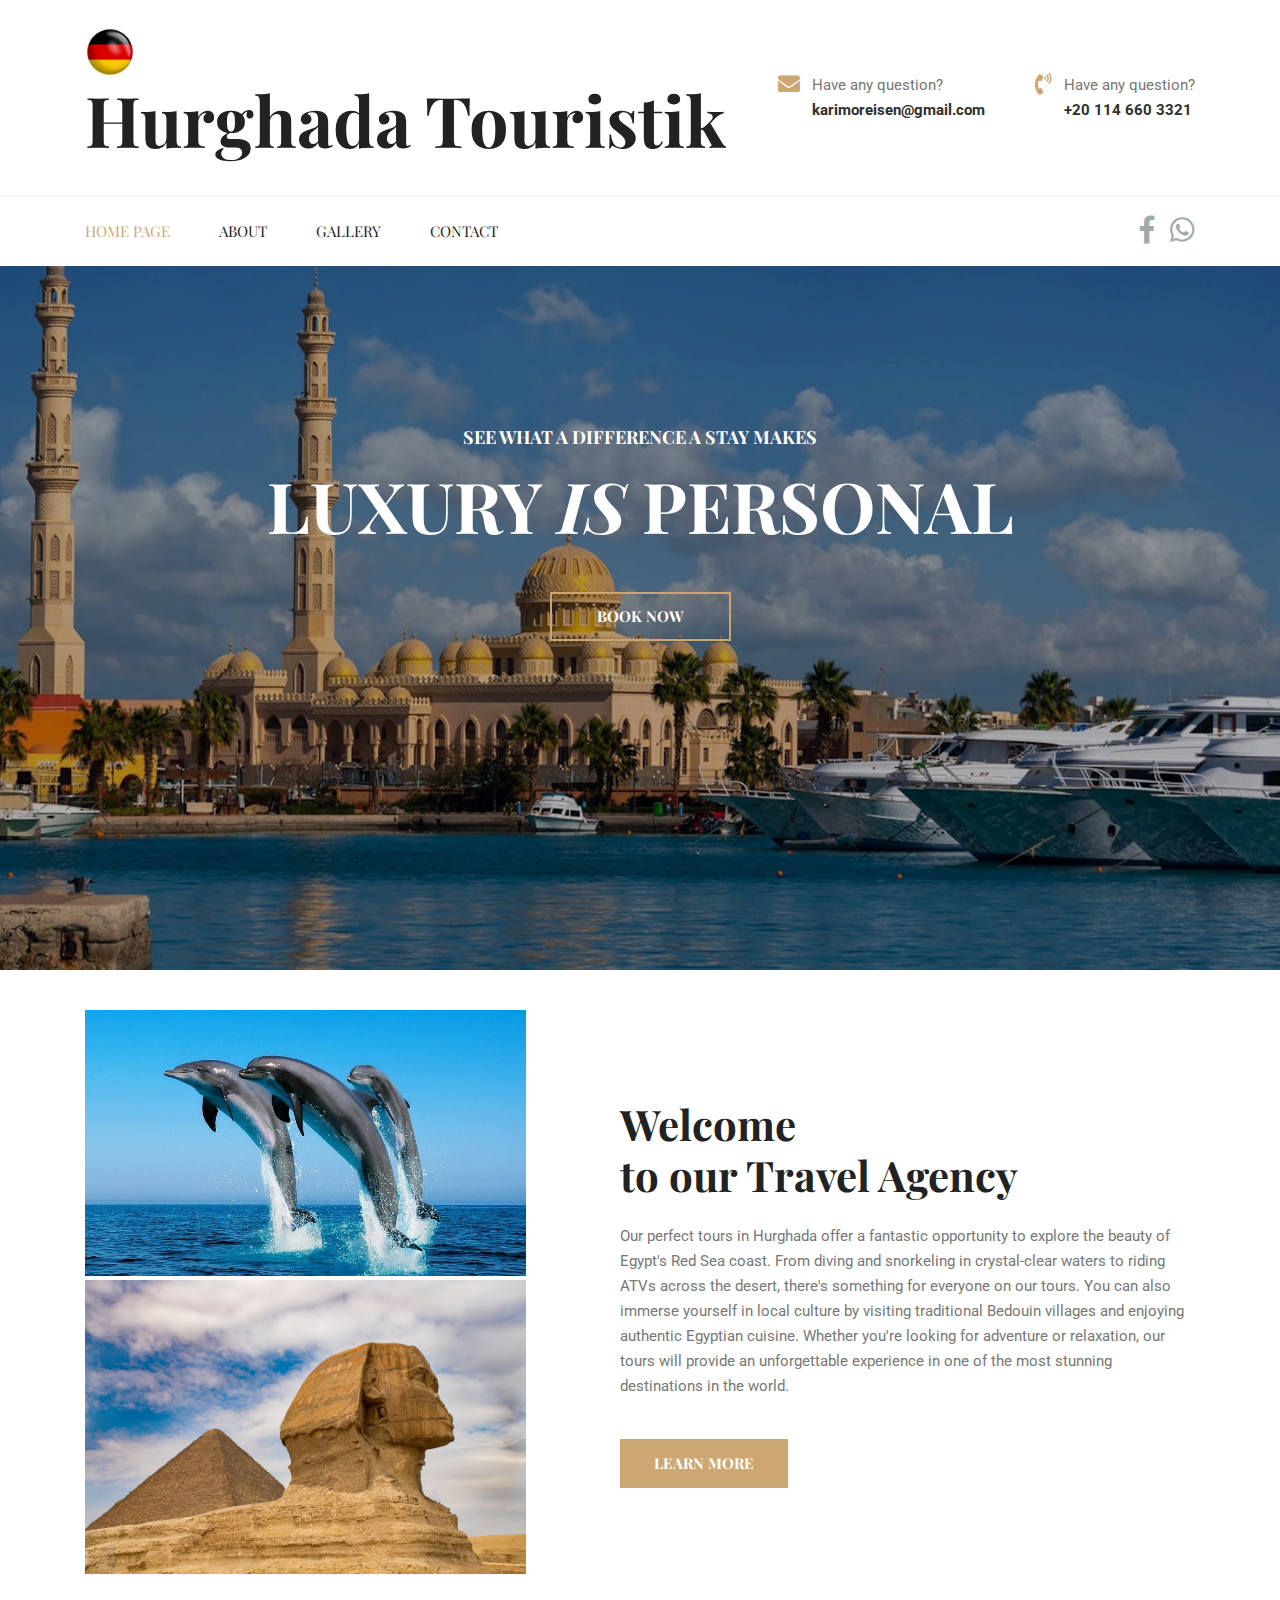
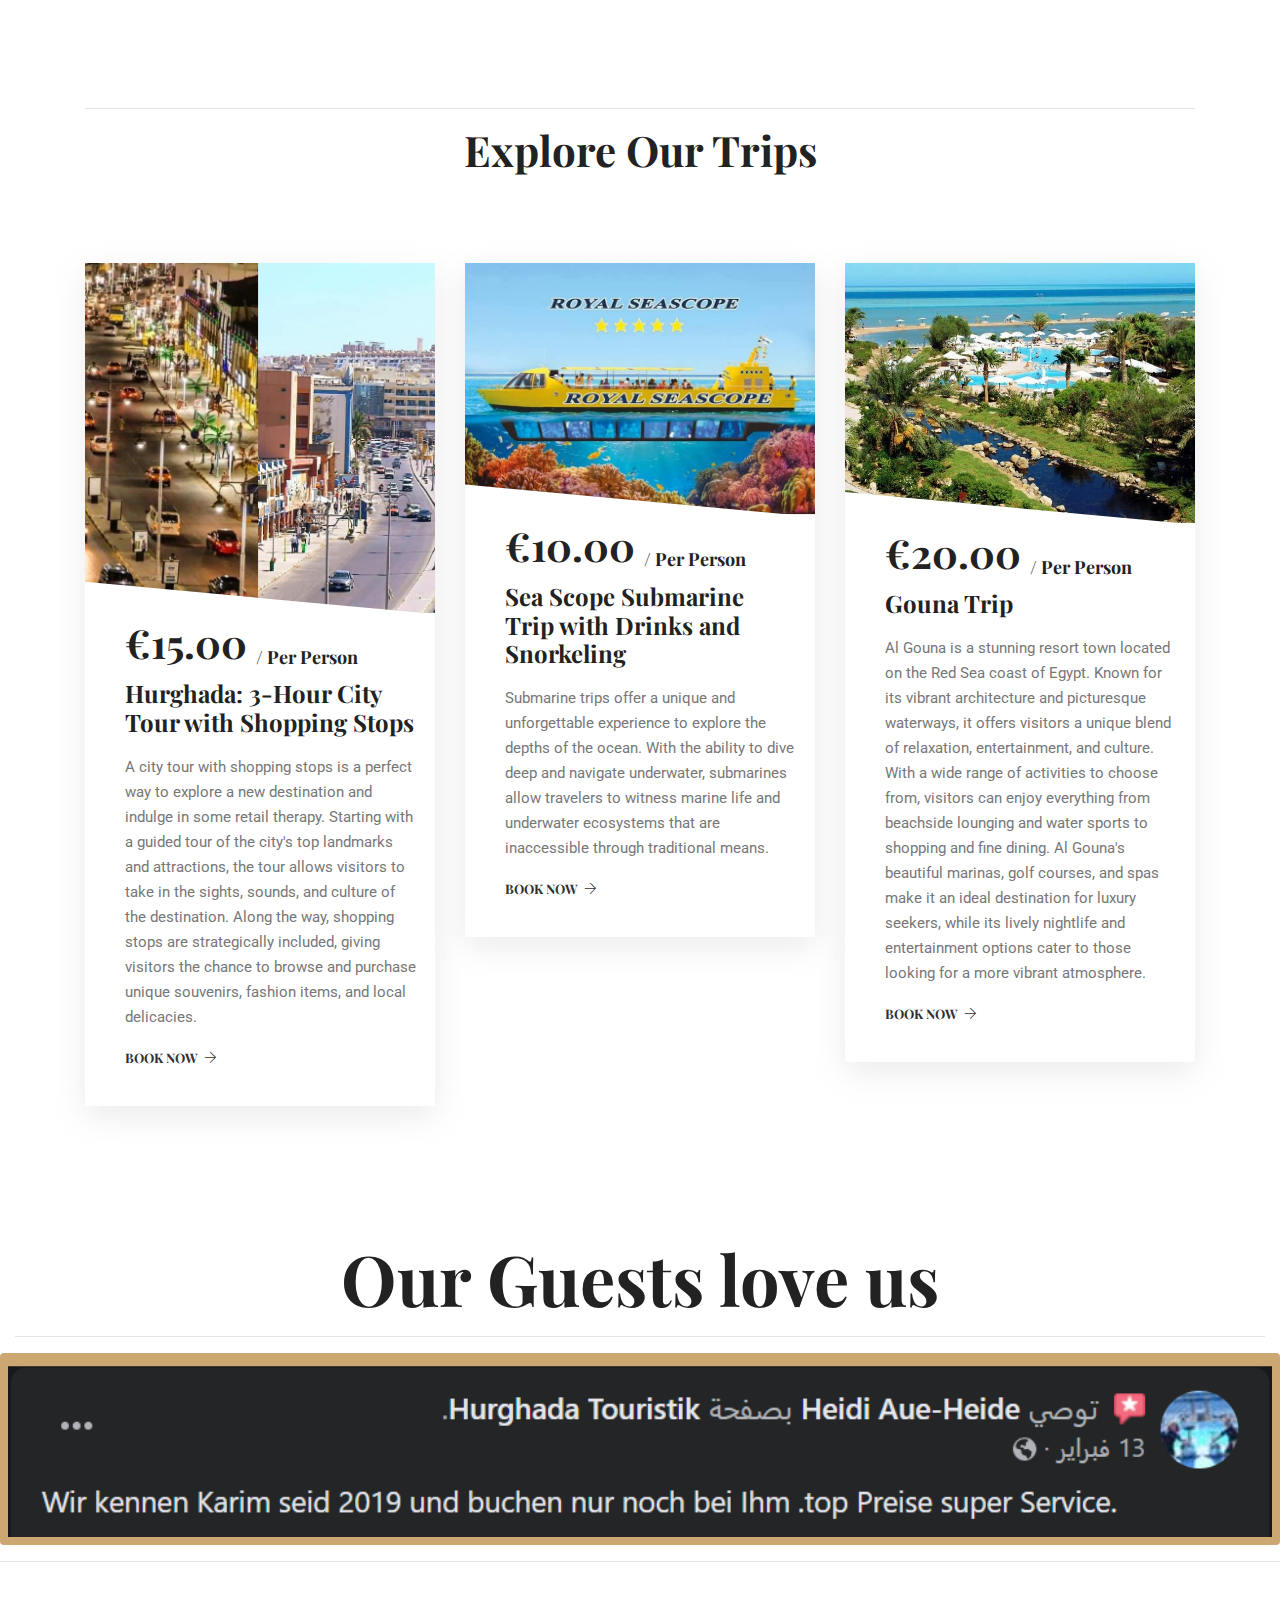
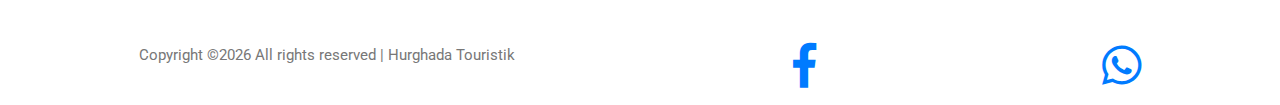
<file: public_html/index.html>
<!DOCTYPE html>
<html lang="en">
<head>
  <meta charset="UTF-8">
  <meta name="viewport" content="width=device-width, initial-scale=1.0">
  <meta http-equiv="X-UA-Compatible" content="ie=edge">
  <meta name="google-site-verification" content="xqyf3ruRDHPPp5el5xplx7t3Rk_BfsWFnpuwwd7lB88" />
  <title>Hurghada Touristik - Homepage</title>

  <link rel="stylesheet" href="vendors/bootstrap/bootstrap.min.css">
  <link rel="stylesheet" href="vendors/fontawesome/css/all.min.css">
	<link rel="stylesheet" href="vendors/themify-icons/themify-icons.css">
	<link rel="stylesheet" href="vendors/linericon/style.css">
  <link rel="stylesheet" href="vendors/magnefic-popup/magnific-popup.css">
  <link rel="stylesheet" href="vendors/owl-carousel/owl.theme.default.min.css">
  <link rel="stylesheet" href="vendors/owl-carousel/owl.carousel.min.css">
  <link rel="stylesheet" href="vendors/nice-select/nice-select.css">

  <link rel="stylesheet" href="css/style.css">
</head>
<body>
	<!-- ================ header section start ================= -->	
	<header class="header_area">
    <div class="header-top">
      <div class="container">
        <div class="d-flex align-items-center">
          <div  id="logo">
                                <div class = "d-flex">
                                        <img style="margin-right:20px;" src = "img/gallery/deflag.png" width="50px" >
                                           <div id="google_translate_element"></div>
                                           </div>

            <h1>Hurghada Touristik</h1>

          </div>
          <div class="ml-auto d-none d-md-block d-md-flex">
           <div class="media header-top-info ">
              <span class="header-top-info__icon"><i class="fas fa-envelope"></i></span>
              <div class="media-body w-75">
                <p>Have any question?</p>
                <p><a href="mailto:karimoreisen@gmail.com">karimoreisen@gmail.com</a></p>
              </div>
            </div>
            <div class="media header-top-info ">
              <span class="header-top-info__icon"><i class="fas fa-phone-volume"></i></span>
              <div class="media-body w-75">
                <p>Have any question?</p>
                <p><a href="tel:+201146603321">+20 114 660 3321</a></p>
              </div>
            </div>
          </div>
        </div>
      </div>
    </div>


    <div class="main_menu">
      <nav class="navbar navbar-expand-lg navbar-light">
        <div class="container">
          <!-- Brand and toggle get grouped for better mobile display -->
          <!-- <a class="navbar-brand logo_h" href="index.html"><img src="img/logo.png" alt=""></a> -->
          <button class="navbar-toggler" type="button" data-toggle="collapse" data-target="#navbarSupportedContent"
          aria-controls="navbarSupportedContent" aria-expanded="false" aria-label="Toggle navigation">
            <span class="icon-bar"></span>
            <span class="icon-bar"></span>
            <span class="icon-bar"></span>
          </button>
          <!-- Collect the nav links, forms, and other content for toggling -->
          <div class="collapse navbar-collapse offset" id="navbarSupportedContent">
            <ul class="nav navbar-nav menu_nav">
              <li class="nav-item active"><a class="nav-link" href="index.html">Home Page</a></li>
              <li class="nav-item"><a class="nav-link" href="about.html">About</a></li>
              <li class="nav-item"><a class="nav-link" href="gallery.html">Gallery</a></li>
              <li class="nav-item"><a class="nav-link" href="contact.html">Contact</a></li>
            </ul>
          </div>

          <ul class="social-icons ml-auto">
            <li><a href="https://www.facebook.com/karimoreisen?mibextid=ZbWKwL"><i class="fab fa-facebook-f fa-2x"></i></a></li>
            <li><a href="https://api.whatsapp.com/send?phone=201146603321"><i class="fab fa-whatsapp fa-2x"></i></a></li>
            
          </ul>
        </div>
      </nav>
      
    
    </div>
	</header>
	<!-- ================ header section end ================= -->	

  <main class="site-main">
    

    <!-- ================ start banner area ================= --> 
    <section class="home-banner-area" id="home">
      <div class="container h-100">
        <div class="home-banner">
          <div class="text-center">
            <h4>See What a Difference a stay makes</h4>
            <h1>Luxury <em>is</em> personal</h1>
            <a class="button home-banner-btn" href="#trips">Book Now</a>
          </div>
        </div>
      </div>
    </section>
    <!-- ================ end banner area ================= -->
  

    <!-- ================ start banner form ================= --> 
   
          
        
    <!-- ================ welcome section start ================= --> 
    <section class="welcome">
      <div class="container">
        <div class="row align-items-center">
          <div class="col-lg-5 mb-4 mb-lg-0">
            <div class="row no-gutters welcome-images">
              
              <div class="col-sm-12">
                <div class="card">
                  <img class="" src="img/home/dolphinm.jpg" alt="Card image cap">
                </div>
              </div>
              <div class="col-lg-12">
                <div class="card">
                  <img class="" src="img/home/sphinxm.jpg" alt="Card image cap">
                </div>
              </div>
            </div>
          </div>
          <div class="col-lg-7">
            <div class="welcome-content">
              <h2 class="mb-4"><span class="d-block">Welcome</span> to our Travel Agency</h2>
              <p>Our perfect tours in Hurghada offer a fantastic opportunity to explore the beauty of Egypt's Red Sea coast. From diving and snorkeling in crystal-clear waters to riding ATVs across the desert, there's something for everyone on our tours. You can also immerse yourself in local culture by visiting traditional Bedouin villages and enjoying authentic Egyptian cuisine. Whether you're looking for adventure or relaxation, our tours will provide an unforgettable experience in one of the most stunning destinations in the world.</p>
              <a class="button button--active home-banner-btn mt-4" href="about.html">Learn More</a>
            </div>
          </div>
        </div>
      </div>
    </section>
    <!-- ================ welcome section end ================= --> 


    <!-- ================ Explore section start ================= -->
    <section id="trips" class="section-margin">
      <div class="container">
        <div class="section-intro text-center pb-80px">
          <div class="section-intro__style">
          <hr>
          </div>
          <h2>Explore Our Trips</h2>
        </div>

        <div class="row">
          <div class="col-md-6 col-lg-4 mb-4 mb-lg-0">
            <div class="card card-explore">
              <div class="card-explore__img">
                <img class="card-img" src="img/home/citytour.png" alt="">
              </div>
              <div class="card-body">
                <h3 class="card-explore__price">€15.00 <sub>/ Per Person</sub></h3>
                <h4 class="card-explore__title"><a href="https://api.whatsapp.com/send?phone=201146603321">Hurghada: 3-Hour City Tour with Shopping Stops</a></h4>
                <p>A city tour with shopping stops is a perfect way to explore a new destination and indulge in some retail therapy. Starting with a guided tour of the city's top landmarks and attractions, the tour allows visitors to take in the sights, sounds, and culture of the destination. Along the way, shopping stops are strategically included, giving visitors the chance to browse and purchase unique souvenirs, fashion items, and local delicacies. </p>
                <a class="card-explore__link" href="https://api.whatsapp.com/send?phone=201146603321">Book Now <i class="ti-arrow-right"></i></a>
              </div>
            </div>
          </div>

          <div class="col-md-6 col-lg-4 mb-4 mb-lg-0">
            <div class="card card-explore">
              <div class="card-explore__img">
                <img class="card-img" src="img/home/Submarine.jpg" alt="">
              </div>
              <div class="card-body">
                <h3 class="card-explore__price">€10.00 <sub>/ Per Person</sub></h3>
                <h4 class="card-explore__title"><a href="https://api.whatsapp.com/send?phone=201146603321"> Sea Scope Submarine Trip with Drinks and Snorkeling</a></h4>
                <p>Submarine trips offer a unique and unforgettable experience to explore the depths of the ocean. With the ability to dive deep and navigate underwater, submarines allow travelers to witness marine life and underwater ecosystems that are inaccessible through traditional means. </p>
                <a class="card-explore__link" href="https://api.whatsapp.com/send?phone=201146603321">Book Now <i class="ti-arrow-right"></i></a>
              </div>
            </div>
          </div>

          <div class="col-md-6 col-lg-4 mb-4 mb-lg-0">
            <div class="card card-explore">
              <div class="card-explore__img">
                <img class="card-img" src="img/home/Gouna.jpg " alt="">
              </div>
              <div class="card-body">
                <h3 class="card-explore__price">€20.00 <sub>/ Per Person</sub></h3>
                <h4 class="card-explore__title"><a href="https://api.whatsapp.com/send?phone=201146603321">Gouna Trip</a></h4>
                <p>Al Gouna is a stunning resort town located on the Red Sea coast of Egypt. Known for its vibrant architecture and picturesque waterways, it offers visitors a unique blend of relaxation, entertainment, and culture. With a wide range of activities to choose from, visitors can enjoy everything from beachside lounging and water sports to shopping and fine dining. Al Gouna's beautiful marinas, golf courses, and spas make it an ideal destination for luxury seekers, while its lively nightlife and entertainment options cater to those looking for a more vibrant atmosphere. </p>
                <a class="card-explore__link" href="https://api.whatsapp.com/send?phone=201146603321">Book Now <i class="ti-arrow-right"></i></a>
              </div>
            </div>
          </div>
        </div>
      </div>
    </section>
    <!-- ================ Explore section end ================= --> 



    <!-- ================ carousel section start ================= -->
    <section>
      <div style="text-align: center;" class="container-fluid ">
        <h1>Our Guests love us</h1>
        <hr>
      </div>
  
      <div style="transition:cubic-bezier();background-color:#cca772;" class="carousel container-fluid  p-2 mb-2 border-dark rounded">
        <img width="100%" style="transition:cubic-bezier() border-2 p-3 border-dark rounded"src="img\home\customer-comments1.png" alt="Image 1">
        <img width="100%" style="transition:cubic-bezier() border-2 p-3 border-dark rounded" src="img\home\customer-comments2.png" alt="Image 2">
        <img width="100%" style="transition:cubic-bezier() border-2 p-3 border-dark rounded" src="img\home\customer-comments3.png" alt="Image 3">
      </div>
    </section>
    
    <script>
      var slideIndex = 0;
      showSlides();
    
      function showSlides() {
        var i;
        var slides = document.getElementsByClassName("carousel")[0].getElementsByTagName("img");
        for (i = 0; i < slides.length; i++) {
          slides[i].style.display = "none";
        }
        slideIndex++;
        if (slideIndex > slides.length) {slideIndex = 1}
        slides[slideIndex-1].style.display = "block";
        setTimeout(showSlides, 5000); // Change image every 5 seconds
      }
    </script>
    
    <!-- ================ carousel section end ================= -->


  </main>

<hr>
<br>
<br>

  <!-- ================ start footer Area ================= -->
  
		<footer style="background-color:white"  class="footer-area  d-flex justify-content-around ">
			
				
			
			
Copyright &copy;<script>document.write(new Date().getFullYear());</script> All rights reserved | Hurghada Touristik
			
<a href="https://www.facebook.com/karimoreisen?mibextid=ZbWKwL"><i class="fab fa-facebook-f fa-3x "></i></a>
					<a href="#"><i class="fab fa-whatsapp fa-3x pl-2"></i></a>

        </footer>
        

  <!-- ================ End footer Area ================= -->

  <script type="text/javascript">
    function googleTranslateElementInit() {
      new google.translate.TranslateElement({pageLanguage: 'en',includedLanguages : 'de'}, 'google_translate_element');
    }
    </script>
    
    <script type="text/javascript" src="https://translate.google.com/translate_a/element.js?cb=googleTranslateElementInit"></script>

  <script src="vendors/jquery/jquery-3.2.1.min.js"></script>
  <script src="vendors/bootstrap/bootstrap.bundle.min.js"></script>
  <script src="vendors/magnefic-popup/jquery.magnific-popup.min.js"></script>
  <script src="vendors/owl-carousel/owl.carousel.min.js"></script>
	<script src="vendors/easing.min.js"></script>
  <script src="vendors/superfish.min.js"></script>
  <script src="vendors/nice-select/jquery.nice-select.min.js"></script>
  <script src="vendors/jquery.ajaxchimp.min.js"></script>
  <script src="vendors/mail-script.js"></script>
  <script src="js/main.js"></script>
 
</body>
</html>
</file>
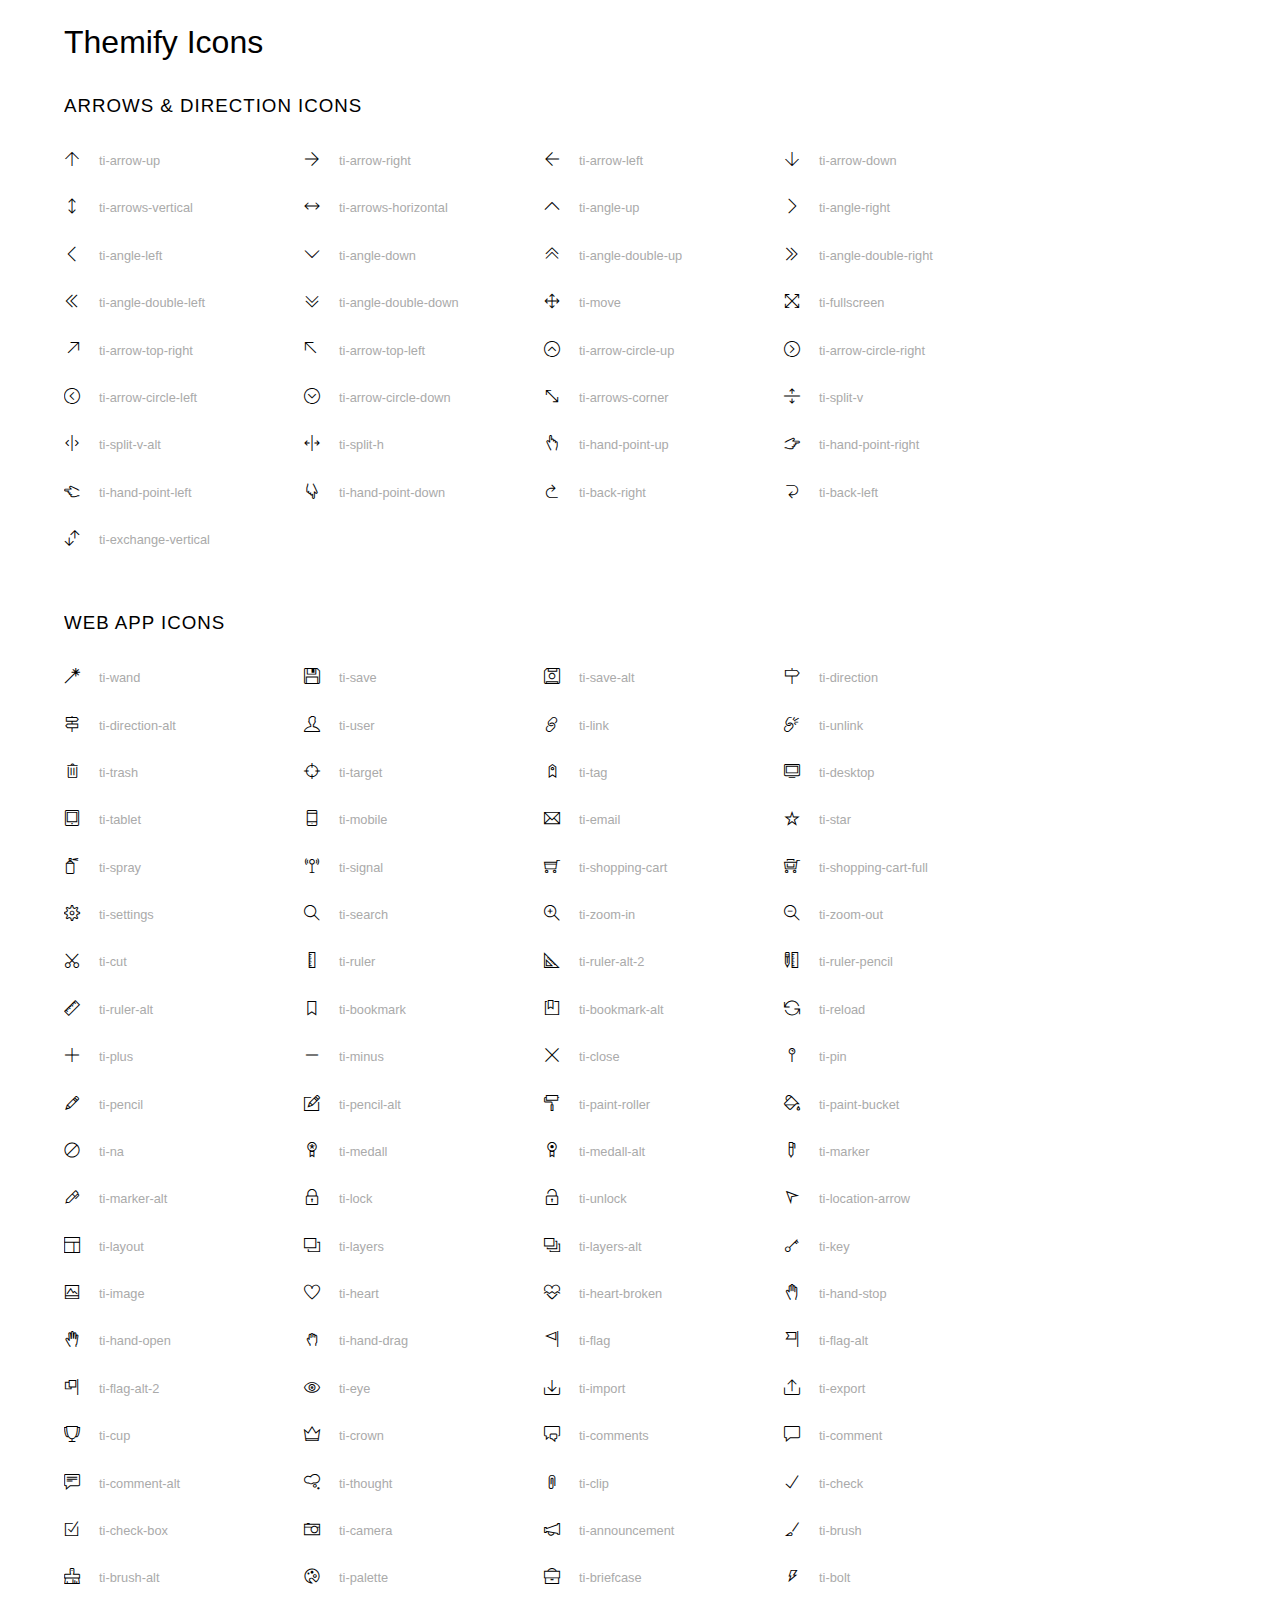
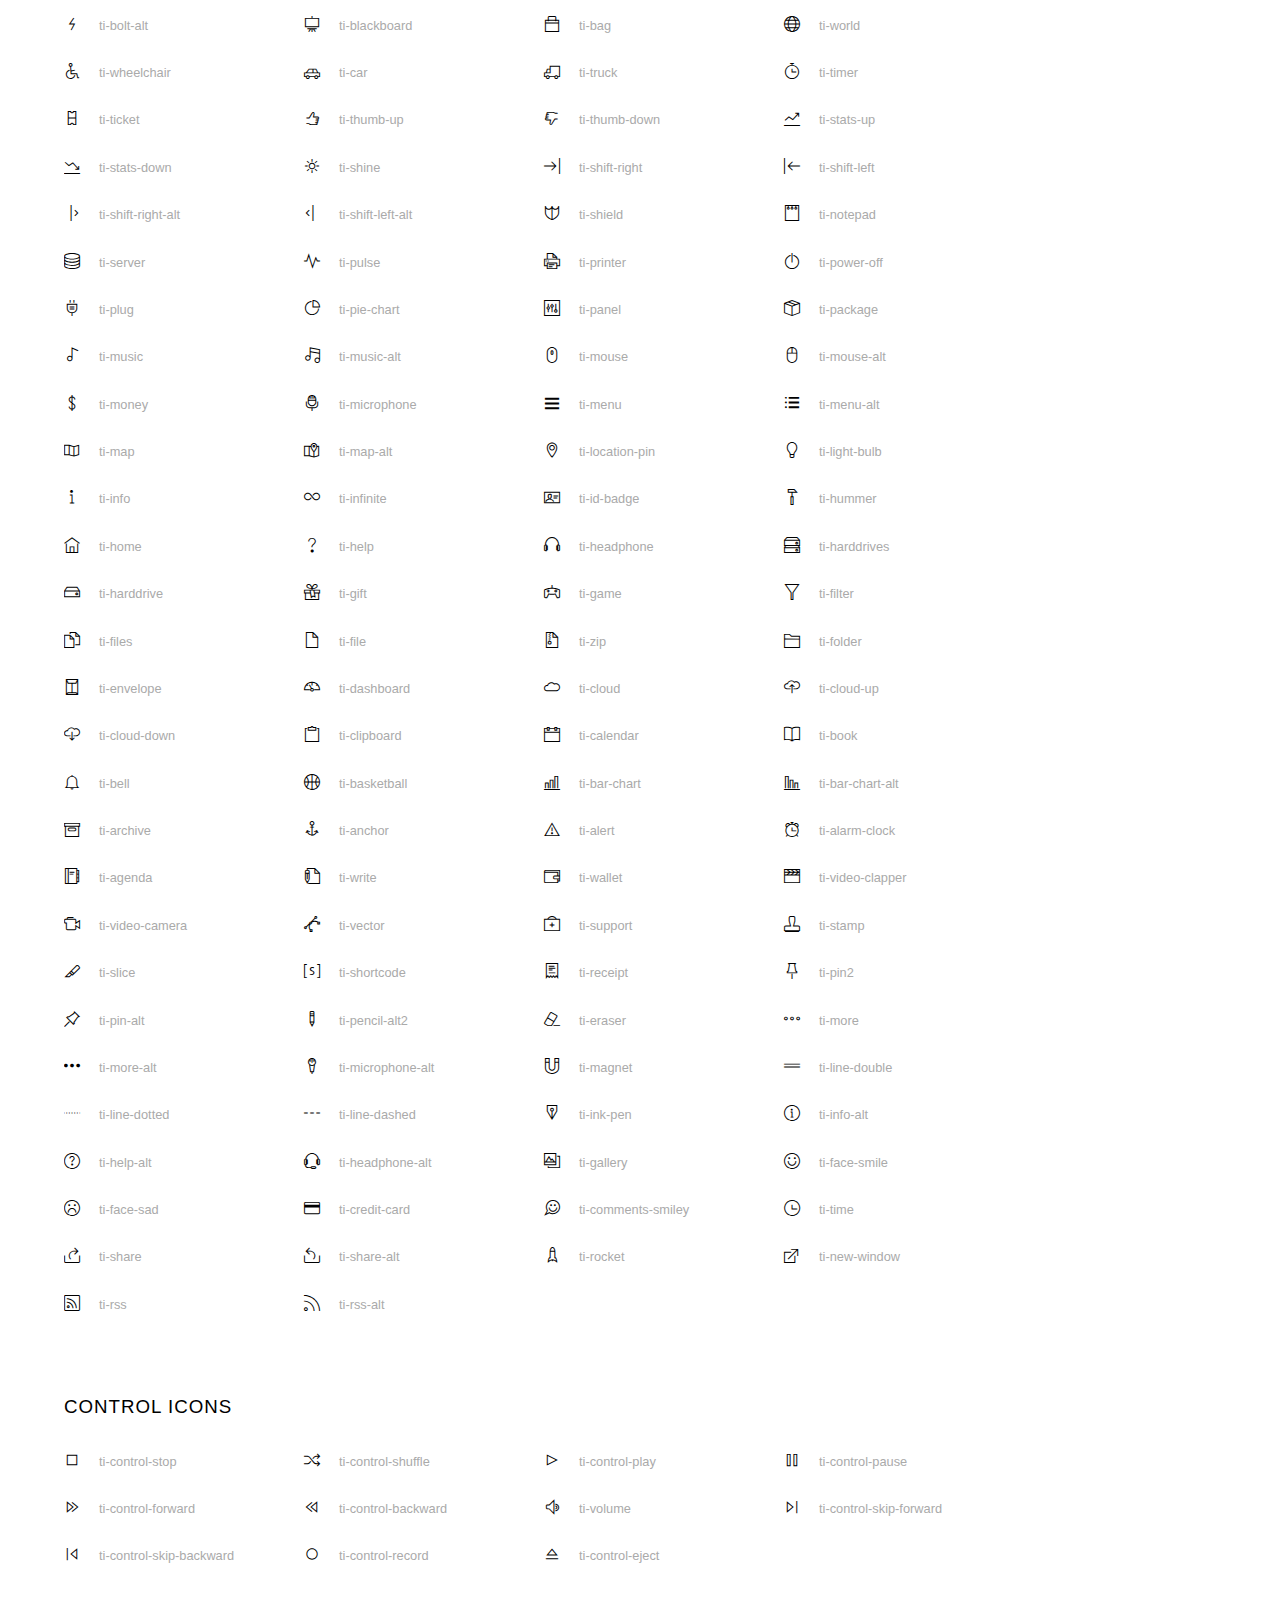
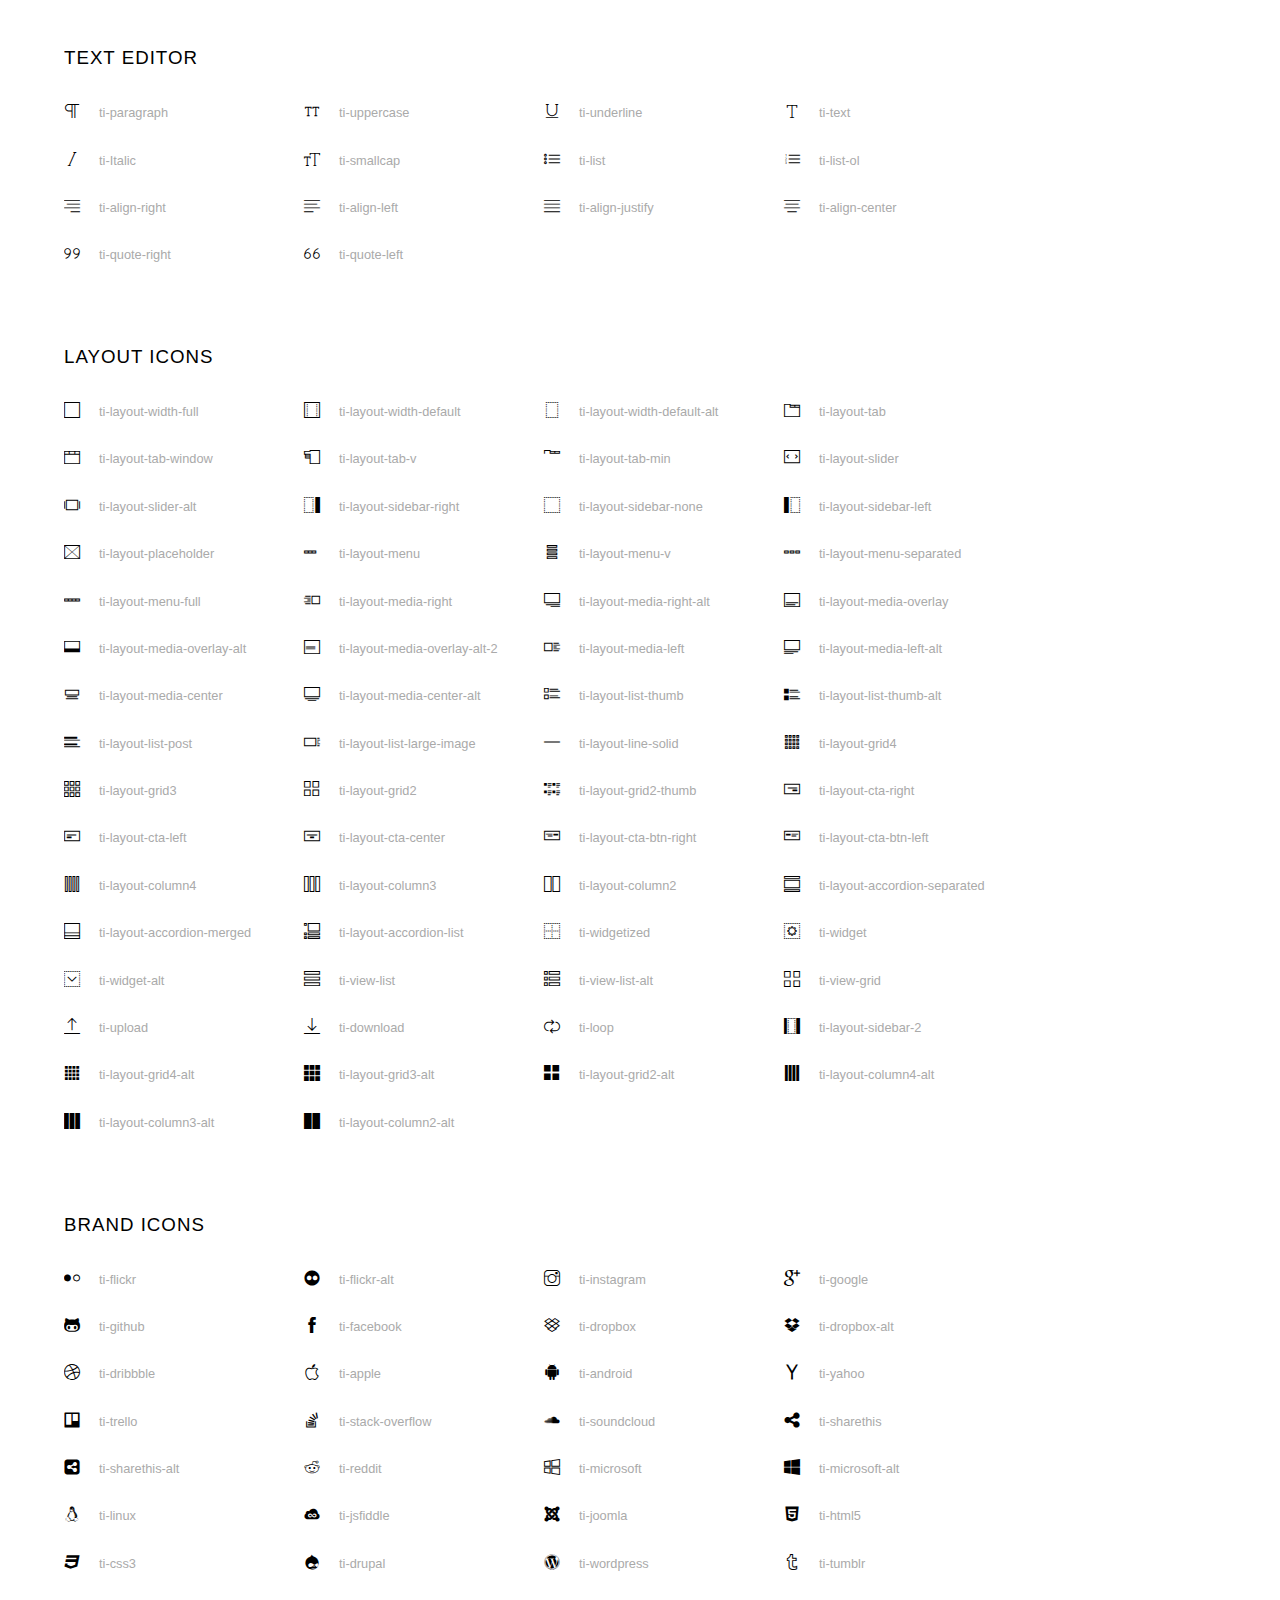
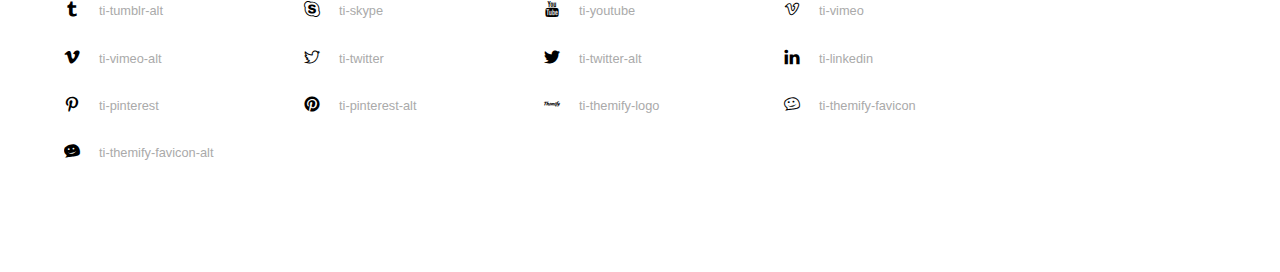
<file: public_html/vendors/themify-icons/index.html>
<!doctype html>
<html>
<head>
	<meta charset="utf-8">
	<title>Themify Icon Font</title>
	<meta name="viewport" content="width=device-width">
	<link rel="stylesheet" href="demo-files/demo.css">
	<link rel="stylesheet" href="themify-icons.css">
	<!--[if lt IE 8]><!-->
	<link rel="stylesheet" href="ie7/ie7.css">
	<!--<![endif]-->
</head>
<body>
	<h1>Themify Icons</h1>

	<div class="icon-section">

		<div class="icon-section">
			<h3>Arrows &amp; Direction Icons </h3>

			<div class="icon-container">
				<span class="ti-arrow-up"></span><span class="icon-name"> ti-arrow-up</span>
			</div>
			<div class="icon-container">
				<span class="ti-arrow-right"></span><span class="icon-name"> ti-arrow-right</span>
			</div>
			<div class="icon-container">
				<span class="ti-arrow-left"></span><span class="icon-name"> ti-arrow-left</span>
			</div>
			<div class="icon-container">
				<span class="ti-arrow-down"></span><span class="icon-name"> ti-arrow-down</span>
			</div>
			<div class="icon-container">
				<span class="ti-arrows-vertical"></span><span class="icon-name"> ti-arrows-vertical</span>
			</div>
			<div class="icon-container">
				<span class="ti-arrows-horizontal"></span><span class="icon-name"> ti-arrows-horizontal</span>
			</div>
			<div class="icon-container">
				<span class="ti-angle-up"></span><span class="icon-name"> ti-angle-up</span>
			</div>
			<div class="icon-container">
				<span class="ti-angle-right"></span><span class="icon-name"> ti-angle-right</span>
			</div>
			<div class="icon-container">
				<span class="ti-angle-left"></span><span class="icon-name"> ti-angle-left</span>
			</div>
			<div class="icon-container">
				<span class="ti-angle-down"></span><span class="icon-name"> ti-angle-down</span>
			</div>	
			<div class="icon-container">
				<span class="ti-angle-double-up"></span><span class="icon-name"> ti-angle-double-up</span>
			</div>
			<div class="icon-container">
				<span class="ti-angle-double-right"></span><span class="icon-name"> ti-angle-double-right</span>
			</div>
			<div class="icon-container">
				<span class="ti-angle-double-left"></span><span class="icon-name"> ti-angle-double-left</span>
			</div>
			<div class="icon-container">
				<span class="ti-angle-double-down"></span><span class="icon-name"> ti-angle-double-down</span>
			</div>					
			<div class="icon-container">
				<span class="ti-move"></span><span class="icon-name"> ti-move</span>
			</div>
			<div class="icon-container">
				<span class="ti-fullscreen"></span><span class="icon-name"> ti-fullscreen</span>
			</div>
			<div class="icon-container">
				<span class="ti-arrow-top-right"></span><span class="icon-name"> ti-arrow-top-right</span>
			</div>
			<div class="icon-container">
				<span class="ti-arrow-top-left"></span><span class="icon-name"> ti-arrow-top-left</span>
			</div>
			<div class="icon-container">
				<span class="ti-arrow-circle-up"></span><span class="icon-name"> ti-arrow-circle-up</span>
			</div>
			<div class="icon-container">
				<span class="ti-arrow-circle-right"></span><span class="icon-name"> ti-arrow-circle-right</span>
			</div>
			<div class="icon-container">
				<span class="ti-arrow-circle-left"></span><span class="icon-name"> ti-arrow-circle-left</span>
			</div>
			<div class="icon-container">
				<span class="ti-arrow-circle-down"></span><span class="icon-name"> ti-arrow-circle-down</span>
			</div>
			<div class="icon-container">
				<span class="ti-arrows-corner"></span><span class="icon-name"> ti-arrows-corner</span>
			</div>
			<div class="icon-container">
				<span class="ti-split-v"></span><span class="icon-name"> ti-split-v</span>
			</div>

			<div class="icon-container">
				<span class="ti-split-v-alt"></span><span class="icon-name"> ti-split-v-alt</span>
			</div>
			<div class="icon-container">
				<span class="ti-split-h"></span><span class="icon-name"> ti-split-h</span>
			</div>
			<div class="icon-container">
				<span class="ti-hand-point-up"></span><span class="icon-name"> ti-hand-point-up</span>
			</div>
			<div class="icon-container">
				<span class="ti-hand-point-right"></span><span class="icon-name"> ti-hand-point-right</span>
			</div>
			<div class="icon-container">
				<span class="ti-hand-point-left"></span><span class="icon-name"> ti-hand-point-left</span>
			</div>
			<div class="icon-container">
				<span class="ti-hand-point-down"></span><span class="icon-name"> ti-hand-point-down</span>
			</div>
			<div class="icon-container">
				<span class="ti-back-right"></span><span class="icon-name"> ti-back-right</span>
			</div>
			<div class="icon-container">
				<span class="ti-back-left"></span><span class="icon-name"> ti-back-left</span>
			</div>
			<div class="icon-container">
				<span class="ti-exchange-vertical"></span><span class="icon-name"> ti-exchange-vertical</span>
			</div>

		</div> <!-- Arrows Icons -->



		<h3>Web App Icons</h3>
		
		<div class="icon-section">

			<div class="icon-container">
				<span class="ti-wand"></span><span class="icon-name"> ti-wand</span>
			</div>
			<div class="icon-container">
				<span class="ti-save"></span><span class="icon-name"> ti-save</span>
			</div>
			<div class="icon-container">
				<span class="ti-save-alt"></span><span class="icon-name"> ti-save-alt</span>
			</div>

			<div class="icon-container">
				<span class="ti-direction"></span><span class="icon-name"> ti-direction</span>
			</div>
			<div class="icon-container">
				<span class="ti-direction-alt"></span><span class="icon-name"> ti-direction-alt</span>
			</div>
			<div class="icon-container">
				<span class="ti-user"></span><span class="icon-name"> ti-user</span>
			</div>
			<div class="icon-container">
				<span class="ti-link"></span><span class="icon-name"> ti-link</span>
			</div>
			<div class="icon-container">
				<span class="ti-unlink"></span><span class="icon-name"> ti-unlink</span>
			</div>
			<div class="icon-container">
				<span class="ti-trash"></span><span class="icon-name"> ti-trash</span>
			</div>
			<div class="icon-container">
				<span class="ti-target"></span><span class="icon-name"> ti-target</span>
			</div>
			<div class="icon-container">
				<span class="ti-tag"></span><span class="icon-name"> ti-tag</span>
			</div>
			<div class="icon-container">
				<span class="ti-desktop"></span><span class="icon-name"> ti-desktop</span>
			</div>
			<div class="icon-container">
				<span class="ti-tablet"></span><span class="icon-name"> ti-tablet</span>
			</div>
			<div class="icon-container">
				<span class="ti-mobile"></span><span class="icon-name"> ti-mobile</span>
			</div>
			<div class="icon-container">
				<span class="ti-email"></span><span class="icon-name"> ti-email</span>
			</div>	
			<div class="icon-container">
				<span class="ti-star"></span><span class="icon-name"> ti-star</span>
			</div>
			<div class="icon-container">
				<span class="ti-spray"></span><span class="icon-name"> ti-spray</span>
			</div>
			<div class="icon-container">
				<span class="ti-signal"></span><span class="icon-name"> ti-signal</span>
			</div>
			<div class="icon-container">
				<span class="ti-shopping-cart"></span><span class="icon-name"> ti-shopping-cart</span>
			</div>
			<div class="icon-container">
				<span class="ti-shopping-cart-full"></span><span class="icon-name"> ti-shopping-cart-full</span>
			</div>
			<div class="icon-container">
				<span class="ti-settings"></span><span class="icon-name"> ti-settings</span>
			</div>
			<div class="icon-container">
				<span class="ti-search"></span><span class="icon-name"> ti-search</span>
			</div>
			<div class="icon-container">
				<span class="ti-zoom-in"></span><span class="icon-name"> ti-zoom-in</span>
			</div>
			<div class="icon-container">
				<span class="ti-zoom-out"></span><span class="icon-name"> ti-zoom-out</span>
			</div>
			<div class="icon-container">
				<span class="ti-cut"></span><span class="icon-name"> ti-cut</span>
			</div>
			<div class="icon-container">
				<span class="ti-ruler"></span><span class="icon-name"> ti-ruler</span>
			</div>
			<div class="icon-container">
				<span class="ti-ruler-alt-2"></span><span class="icon-name"> ti-ruler-alt-2</span>
			</div>			
			<div class="icon-container">
				<span class="ti-ruler-pencil"></span><span class="icon-name"> ti-ruler-pencil</span>
			</div>
			<div class="icon-container">
				<span class="ti-ruler-alt"></span><span class="icon-name"> ti-ruler-alt</span>
			</div>
			<div class="icon-container">
				<span class="ti-bookmark"></span><span class="icon-name"> ti-bookmark</span>
			</div>
			<div class="icon-container">
				<span class="ti-bookmark-alt"></span><span class="icon-name"> ti-bookmark-alt</span>
			</div>
			<div class="icon-container">
				<span class="ti-reload"></span><span class="icon-name"> ti-reload</span>
			</div>
			<div class="icon-container">
				<span class="ti-plus"></span><span class="icon-name"> ti-plus</span>
			</div>
			<div class="icon-container">
				<span class="ti-minus"></span><span class="icon-name"> ti-minus</span>
			</div>
			<div class="icon-container">
				<span class="ti-close"></span><span class="icon-name"> ti-close</span>
			</div>			
			<div class="icon-container">
				<span class="ti-pin"></span><span class="icon-name"> ti-pin</span>
			</div>
			<div class="icon-container">
				<span class="ti-pencil"></span><span class="icon-name"> ti-pencil</span>
			</div>
					
		  	<div class="icon-container">
				<span class="ti-pencil-alt"></span><span class="icon-name"> ti-pencil-alt</span>
			</div>
			<div class="icon-container">
				<span class="ti-paint-roller"></span><span class="icon-name"> ti-paint-roller</span>
			</div>
			<div class="icon-container">
				<span class="ti-paint-bucket"></span><span class="icon-name"> ti-paint-bucket</span>
			</div>
			<div class="icon-container">
				<span class="ti-na"></span><span class="icon-name"> ti-na</span>
			</div>
			<div class="icon-container">
				<span class="ti-medall"></span><span class="icon-name"> ti-medall</span>
			</div>
			<div class="icon-container">
				<span class="ti-medall-alt"></span><span class="icon-name"> ti-medall-alt</span>
			</div>
			<div class="icon-container">
				<span class="ti-marker"></span><span class="icon-name"> ti-marker</span>
			</div>
			<div class="icon-container">
				<span class="ti-marker-alt"></span><span class="icon-name"> ti-marker-alt</span>
			</div>

			<div class="icon-container">
				<span class="ti-lock"></span><span class="icon-name"> ti-lock</span>
			</div>
			<div class="icon-container">
				<span class="ti-unlock"></span><span class="icon-name"> ti-unlock</span>
			</div>
			<div class="icon-container">
				<span class="ti-location-arrow"></span><span class="icon-name"> ti-location-arrow</span>
			</div>
			<div class="icon-container">
				<span class="ti-layout"></span><span class="icon-name"> ti-layout</span>
			</div>
			<div class="icon-container">
				<span class="ti-layers"></span><span class="icon-name"> ti-layers</span>
			</div>
			<div class="icon-container">
				<span class="ti-layers-alt"></span><span class="icon-name"> ti-layers-alt</span>
			</div>
			<div class="icon-container">
				<span class="ti-key"></span><span class="icon-name"> ti-key</span>
			</div>
			<div class="icon-container">
				<span class="ti-image"></span><span class="icon-name"> ti-image</span>
			</div>
			<div class="icon-container">
				<span class="ti-heart"></span><span class="icon-name"> ti-heart</span>
			</div>
			<div class="icon-container">
				<span class="ti-heart-broken"></span><span class="icon-name"> ti-heart-broken</span>
			</div>
			<div class="icon-container">
				<span class="ti-hand-stop"></span><span class="icon-name"> ti-hand-stop</span>
			</div>
			<div class="icon-container">
				<span class="ti-hand-open"></span><span class="icon-name"> ti-hand-open</span>
			</div>
			<div class="icon-container">
				<span class="ti-hand-drag"></span><span class="icon-name"> ti-hand-drag</span>
			</div>
			<div class="icon-container">
				<span class="ti-flag"></span><span class="icon-name"> ti-flag</span>
			</div>
			<div class="icon-container">
				<span class="ti-flag-alt"></span><span class="icon-name"> ti-flag-alt</span>
			</div>
			<div class="icon-container">
				<span class="ti-flag-alt-2"></span><span class="icon-name"> ti-flag-alt-2</span>
			</div>
			<div class="icon-container">
				<span class="ti-eye"></span><span class="icon-name"> ti-eye</span>
			</div>
			<div class="icon-container">
				<span class="ti-import"></span><span class="icon-name"> ti-import</span>
			</div>			
			<div class="icon-container">
				<span class="ti-export"></span><span class="icon-name"> ti-export</span>
			</div>
			<div class="icon-container">
				<span class="ti-cup"></span><span class="icon-name"> ti-cup</span>
			</div>
			<div class="icon-container">
				<span class="ti-crown"></span><span class="icon-name"> ti-crown</span>
			</div>
			<div class="icon-container">
				<span class="ti-comments"></span><span class="icon-name"> ti-comments</span>
			</div>
			<div class="icon-container">
				<span class="ti-comment"></span><span class="icon-name"> ti-comment</span>
			</div>
			<div class="icon-container">
				<span class="ti-comment-alt"></span><span class="icon-name"> ti-comment-alt</span>
			</div>
			<div class="icon-container">
				<span class="ti-thought"></span><span class="icon-name"> ti-thought</span>
			</div>			
			<div class="icon-container">
				<span class="ti-clip"></span><span class="icon-name"> ti-clip</span>
			</div>

			<div class="icon-container">
				<span class="ti-check"></span><span class="icon-name"> ti-check</span>
			</div>
			<div class="icon-container">
				<span class="ti-check-box"></span><span class="icon-name"> ti-check-box</span>
			</div>
			<div class="icon-container">
				<span class="ti-camera"></span><span class="icon-name"> ti-camera</span>
			</div>
			<div class="icon-container">
				<span class="ti-announcement"></span><span class="icon-name"> ti-announcement</span>
			</div>
			<div class="icon-container">
				<span class="ti-brush"></span><span class="icon-name"> ti-brush</span>
			</div>
			<div class="icon-container">
				<span class="ti-brush-alt"></span><span class="icon-name"> ti-brush-alt</span>
			</div>
			<div class="icon-container">
				<span class="ti-palette"></span><span class="icon-name"> ti-palette</span>
			</div>			
			<div class="icon-container">
				<span class="ti-briefcase"></span><span class="icon-name"> ti-briefcase</span>
			</div>
			<div class="icon-container">
				<span class="ti-bolt"></span><span class="icon-name"> ti-bolt</span>
			</div>
			<div class="icon-container">
				<span class="ti-bolt-alt"></span><span class="icon-name"> ti-bolt-alt</span>
			</div>
			<div class="icon-container">
				<span class="ti-blackboard"></span><span class="icon-name"> ti-blackboard</span>
			</div>
			<div class="icon-container">
				<span class="ti-bag"></span><span class="icon-name"> ti-bag</span>
			</div>
			<div class="icon-container">
				<span class="ti-world"></span><span class="icon-name"> ti-world</span>
			</div>
			<div class="icon-container">
				<span class="ti-wheelchair"></span><span class="icon-name"> ti-wheelchair</span>
			</div>
			<div class="icon-container">
				<span class="ti-car"></span><span class="icon-name"> ti-car</span>
			</div>
			<div class="icon-container">
				<span class="ti-truck"></span><span class="icon-name"> ti-truck</span>
			</div>
			<div class="icon-container">
				<span class="ti-timer"></span><span class="icon-name"> ti-timer</span>
			</div>
			<div class="icon-container">
				<span class="ti-ticket"></span><span class="icon-name"> ti-ticket</span>
			</div>
			<div class="icon-container">
				<span class="ti-thumb-up"></span><span class="icon-name"> ti-thumb-up</span>
			</div>
			<div class="icon-container">
				<span class="ti-thumb-down"></span><span class="icon-name"> ti-thumb-down</span>
			</div>

			<div class="icon-container">
				<span class="ti-stats-up"></span><span class="icon-name"> ti-stats-up</span>
			</div>
			<div class="icon-container">
				<span class="ti-stats-down"></span><span class="icon-name"> ti-stats-down</span>
			</div>
			<div class="icon-container">
				<span class="ti-shine"></span><span class="icon-name"> ti-shine</span>
			</div>
			<div class="icon-container">
				<span class="ti-shift-right"></span><span class="icon-name"> ti-shift-right</span>
			</div>
			<div class="icon-container">
				<span class="ti-shift-left"></span><span class="icon-name"> ti-shift-left</span>
			</div>

			<div class="icon-container">
				<span class="ti-shift-right-alt"></span><span class="icon-name"> ti-shift-right-alt</span>
			</div>
			<div class="icon-container">
				<span class="ti-shift-left-alt"></span><span class="icon-name"> ti-shift-left-alt</span>
			</div>
			<div class="icon-container">
				<span class="ti-shield"></span><span class="icon-name"> ti-shield</span>
			</div>
			<div class="icon-container">
				<span class="ti-notepad"></span><span class="icon-name"> ti-notepad</span>
			</div>
			<div class="icon-container">
				<span class="ti-server"></span><span class="icon-name"> ti-server</span>
			</div>

			<div class="icon-container">
				<span class="ti-pulse"></span><span class="icon-name"> ti-pulse</span>
			</div>
			<div class="icon-container">
				<span class="ti-printer"></span><span class="icon-name"> ti-printer</span>
			</div>
			<div class="icon-container">
				<span class="ti-power-off"></span><span class="icon-name"> ti-power-off</span>
			</div>
			<div class="icon-container">
				<span class="ti-plug"></span><span class="icon-name"> ti-plug</span>
			</div>
			<div class="icon-container">
				<span class="ti-pie-chart"></span><span class="icon-name"> ti-pie-chart</span>
			</div>

			<div class="icon-container">
				<span class="ti-panel"></span><span class="icon-name"> ti-panel</span>
			</div>
			<div class="icon-container">
				<span class="ti-package"></span><span class="icon-name"> ti-package</span>
			</div>
			<div class="icon-container">
				<span class="ti-music"></span><span class="icon-name"> ti-music</span>
			</div>
			<div class="icon-container">
				<span class="ti-music-alt"></span><span class="icon-name"> ti-music-alt</span>
			</div>
			<div class="icon-container">
				<span class="ti-mouse"></span><span class="icon-name"> ti-mouse</span>
			</div>
			<div class="icon-container">
				<span class="ti-mouse-alt"></span><span class="icon-name"> ti-mouse-alt</span>
			</div>
			<div class="icon-container">
				<span class="ti-money"></span><span class="icon-name"> ti-money</span>
			</div>
			<div class="icon-container">
				<span class="ti-microphone"></span><span class="icon-name"> ti-microphone</span>
			</div>
			<div class="icon-container">
				<span class="ti-menu"></span><span class="icon-name"> ti-menu</span>
			</div>
			<div class="icon-container">
				<span class="ti-menu-alt"></span><span class="icon-name"> ti-menu-alt</span>
			</div>
			<div class="icon-container">
				<span class="ti-map"></span><span class="icon-name"> ti-map</span>
			</div>
			<div class="icon-container">
				<span class="ti-map-alt"></span><span class="icon-name"> ti-map-alt</span>
			</div>

			<div class="icon-container">
				<span class="ti-location-pin"></span><span class="icon-name"> ti-location-pin</span>
			</div>

			<div class="icon-container">
				<span class="ti-light-bulb"></span><span class="icon-name"> ti-light-bulb</span>
			</div>
			<div class="icon-container">
				<span class="ti-info"></span><span class="icon-name"> ti-info</span>
			</div>
			<div class="icon-container">
				<span class="ti-infinite"></span><span class="icon-name"> ti-infinite</span>
			</div>
			<div class="icon-container">
				<span class="ti-id-badge"></span><span class="icon-name"> ti-id-badge</span>
			</div>
			<div class="icon-container">
				<span class="ti-hummer"></span><span class="icon-name"> ti-hummer</span>
			</div>
			<div class="icon-container">
				<span class="ti-home"></span><span class="icon-name"> ti-home</span>
			</div>
			<div class="icon-container">
				<span class="ti-help"></span><span class="icon-name"> ti-help</span>
			</div>
			<div class="icon-container">
				<span class="ti-headphone"></span><span class="icon-name"> ti-headphone</span>
			</div>
			<div class="icon-container">
				<span class="ti-harddrives"></span><span class="icon-name"> ti-harddrives</span>
			</div>
			<div class="icon-container">
				<span class="ti-harddrive"></span><span class="icon-name"> ti-harddrive</span>
			</div>
			<div class="icon-container">
				<span class="ti-gift"></span><span class="icon-name"> ti-gift</span>
			</div>
			<div class="icon-container">
				<span class="ti-game"></span><span class="icon-name"> ti-game</span>
			</div>
			<div class="icon-container">
				<span class="ti-filter"></span><span class="icon-name"> ti-filter</span>
			</div>
			<div class="icon-container">
				<span class="ti-files"></span><span class="icon-name"> ti-files</span>
			</div>
			<div class="icon-container">
				<span class="ti-file"></span><span class="icon-name"> ti-file</span>
			</div>
			<div class="icon-container">
				<span class="ti-zip"></span><span class="icon-name"> ti-zip</span>
			</div>
			<div class="icon-container">
				<span class="ti-folder"></span><span class="icon-name"> ti-folder</span>
			</div>			
			<div class="icon-container">
				<span class="ti-envelope"></span><span class="icon-name"> ti-envelope</span>
			</div>


			<div class="icon-container">
				<span class="ti-dashboard"></span><span class="icon-name"> ti-dashboard</span>
			</div>
			<div class="icon-container">
				<span class="ti-cloud"></span><span class="icon-name"> ti-cloud</span>
			</div>
			<div class="icon-container">
				<span class="ti-cloud-up"></span><span class="icon-name"> ti-cloud-up</span>
			</div>
			<div class="icon-container">
				<span class="ti-cloud-down"></span><span class="icon-name"> ti-cloud-down</span>
			</div>
			<div class="icon-container">
				<span class="ti-clipboard"></span><span class="icon-name"> ti-clipboard</span>
			</div>
			<div class="icon-container">
				<span class="ti-calendar"></span><span class="icon-name"> ti-calendar</span>
			</div>
			<div class="icon-container">
				<span class="ti-book"></span><span class="icon-name"> ti-book</span>
			</div>
			<div class="icon-container">
				<span class="ti-bell"></span><span class="icon-name"> ti-bell</span>
			</div>
			<div class="icon-container">
				<span class="ti-basketball"></span><span class="icon-name"> ti-basketball</span>
			</div>
			<div class="icon-container">
				<span class="ti-bar-chart"></span><span class="icon-name"> ti-bar-chart</span>
			</div>
			<div class="icon-container">
				<span class="ti-bar-chart-alt"></span><span class="icon-name"> ti-bar-chart-alt</span>
			</div>


			<div class="icon-container">
				<span class="ti-archive"></span><span class="icon-name"> ti-archive</span>
			</div>
			<div class="icon-container">
				<span class="ti-anchor"></span><span class="icon-name"> ti-anchor</span>
			</div>

			<div class="icon-container">
				<span class="ti-alert"></span><span class="icon-name"> ti-alert</span>
			</div>
			<div class="icon-container">
				<span class="ti-alarm-clock"></span><span class="icon-name"> ti-alarm-clock</span>
			</div>
			<div class="icon-container">
				<span class="ti-agenda"></span><span class="icon-name"> ti-agenda</span>
			</div>
			<div class="icon-container">
				<span class="ti-write"></span><span class="icon-name"> ti-write</span>
			</div>

			<div class="icon-container">
				<span class="ti-wallet"></span><span class="icon-name"> ti-wallet</span>
			</div>
			<div class="icon-container">
				<span class="ti-video-clapper"></span><span class="icon-name"> ti-video-clapper</span>
			</div>
			<div class="icon-container">
				<span class="ti-video-camera"></span><span class="icon-name"> ti-video-camera</span>
			</div>
			<div class="icon-container">
				<span class="ti-vector"></span><span class="icon-name"> ti-vector</span>
			</div>

			<div class="icon-container">
				<span class="ti-support"></span><span class="icon-name"> ti-support</span>
			</div>
			<div class="icon-container">
				<span class="ti-stamp"></span><span class="icon-name"> ti-stamp</span>
			</div>
			<div class="icon-container">
				<span class="ti-slice"></span><span class="icon-name"> ti-slice</span>
			</div>
			<div class="icon-container">
				<span class="ti-shortcode"></span><span class="icon-name"> ti-shortcode</span>
			</div>
			<div class="icon-container">
				<span class="ti-receipt"></span><span class="icon-name"> ti-receipt</span>
			</div>
			<div class="icon-container">
				<span class="ti-pin2"></span><span class="icon-name"> ti-pin2</span>
			</div>
			<div class="icon-container">
				<span class="ti-pin-alt"></span><span class="icon-name"> ti-pin-alt</span>
			</div>
			<div class="icon-container">
				<span class="ti-pencil-alt2"></span><span class="icon-name"> ti-pencil-alt2</span>
			</div>
			<div class="icon-container">
				<span class="ti-eraser"></span><span class="icon-name"> ti-eraser</span>
			</div>			
			<div class="icon-container">
				<span class="ti-more"></span><span class="icon-name"> ti-more</span>
			</div>
			<div class="icon-container">
				<span class="ti-more-alt"></span><span class="icon-name"> ti-more-alt</span>
			</div>
			<div class="icon-container">
				<span class="ti-microphone-alt"></span><span class="icon-name"> ti-microphone-alt</span>
			</div>
			<div class="icon-container">
				<span class="ti-magnet"></span><span class="icon-name"> ti-magnet</span>
			</div>
			<div class="icon-container">
				<span class="ti-line-double"></span><span class="icon-name"> ti-line-double</span>
			</div>
			<div class="icon-container">
				<span class="ti-line-dotted"></span><span class="icon-name"> ti-line-dotted</span>
			</div>
			<div class="icon-container">
				<span class="ti-line-dashed"></span><span class="icon-name"> ti-line-dashed</span>
			</div>

			<div class="icon-container">
				<span class="ti-ink-pen"></span><span class="icon-name"> ti-ink-pen</span>
			</div>
			<div class="icon-container">
				<span class="ti-info-alt"></span><span class="icon-name"> ti-info-alt</span>
			</div>
			<div class="icon-container">
				<span class="ti-help-alt"></span><span class="icon-name"> ti-help-alt</span>
			</div>
			<div class="icon-container">
				<span class="ti-headphone-alt"></span><span class="icon-name"> ti-headphone-alt</span>
			</div>

			<div class="icon-container">
				<span class="ti-gallery"></span><span class="icon-name"> ti-gallery</span>
			</div>
			<div class="icon-container">
				<span class="ti-face-smile"></span><span class="icon-name"> ti-face-smile</span>
			</div>
			<div class="icon-container">
				<span class="ti-face-sad"></span><span class="icon-name"> ti-face-sad</span>
			</div>
			<div class="icon-container">
				<span class="ti-credit-card"></span><span class="icon-name"> ti-credit-card</span>
			</div>
			<div class="icon-container">
				<span class="ti-comments-smiley"></span><span class="icon-name"> ti-comments-smiley</span>
			</div>
			<div class="icon-container">
				<span class="ti-time"></span><span class="icon-name"> ti-time</span>
			</div>
			<div class="icon-container">
				<span class="ti-share"></span><span class="icon-name"> ti-share</span>
			</div>
			<div class="icon-container">
				<span class="ti-share-alt"></span><span class="icon-name"> ti-share-alt</span>
			</div>
			<div class="icon-container">
				<span class="ti-rocket"></span><span class="icon-name"> ti-rocket</span>
			</div>

			<div class="icon-container">
				<span class="ti-new-window"></span><span class="icon-name"> ti-new-window</span>
			</div>

			<div class="icon-container">
				<span class="ti-rss"></span><span class="icon-name"> ti-rss</span>
			</div>

			<div class="icon-container">
				<span class="ti-rss-alt"></span><span class="icon-name"> ti-rss-alt</span>
			</div>
			
		</div><!-- Web App Icons -->


		<div class="icon-section">
			<h3>Control Icons</h3>
			<div class="icon-container">
				<span class="ti-control-stop"></span><span class="icon-name"> ti-control-stop</span>
			</div>
			<div class="icon-container">
				<span class="ti-control-shuffle"></span><span class="icon-name"> ti-control-shuffle</span>
			</div>
			<div class="icon-container">
				<span class="ti-control-play"></span><span class="icon-name"> ti-control-play</span>
			</div>
			<div class="icon-container">
				<span class="ti-control-pause"></span><span class="icon-name"> ti-control-pause</span>
			</div>
			<div class="icon-container">
				<span class="ti-control-forward"></span><span class="icon-name"> ti-control-forward</span>
			</div>
			<div class="icon-container">
				<span class="ti-control-backward"></span><span class="icon-name"> ti-control-backward</span>
			</div>	
			<div class="icon-container">
				<span class="ti-volume"></span><span class="icon-name"> ti-volume</span>
			</div>
			<div class="icon-container">
				<span class="ti-control-skip-forward"></span><span class="icon-name"> ti-control-skip-forward</span>
			</div>
			<div class="icon-container">
				<span class="ti-control-skip-backward"></span><span class="icon-name"> ti-control-skip-backward</span>
			</div>
			<div class="icon-container">
				<span class="ti-control-record"></span><span class="icon-name"> ti-control-record</span>
			</div>
			<div class="icon-container">
				<span class="ti-control-eject"></span><span class="icon-name"> ti-control-eject</span>
			</div>			
		</div> <!-- Control Icons -->


		<div class="icon-section">
			<h3>Text Editor</h3>

			<div class="icon-container">
				<span class="ti-paragraph"></span><span class="icon-name"> ti-paragraph</span>
			</div>
			<div class="icon-container">
				<span class="ti-uppercase"></span><span class="icon-name"> ti-uppercase</span>
			</div>

			<div class="icon-container">
				<span class="ti-underline"></span><span class="icon-name"> ti-underline</span>
			</div>
			<div class="icon-container">
				<span class="ti-text"></span><span class="icon-name"> ti-text</span>
			</div>
			<div class="icon-container">
				<span class="ti-Italic"></span><span class="icon-name"> ti-Italic</span>
			</div>
			<div class="icon-container">
				<span class="ti-smallcap"></span><span class="icon-name"> ti-smallcap</span>
			</div>
			<div class="icon-container">
				<span class="ti-list"></span><span class="icon-name"> ti-list</span>
			</div>
			<div class="icon-container">
				<span class="ti-list-ol"></span><span class="icon-name"> ti-list-ol</span>
			</div>
			<div class="icon-container">
				<span class="ti-align-right"></span><span class="icon-name"> ti-align-right</span>
			</div>
			<div class="icon-container">
				<span class="ti-align-left"></span><span class="icon-name"> ti-align-left</span>
			</div>
			<div class="icon-container">
				<span class="ti-align-justify"></span><span class="icon-name"> ti-align-justify</span>
			</div>
			<div class="icon-container">
				<span class="ti-align-center"></span><span class="icon-name"> ti-align-center</span>
			</div>
			<div class="icon-container">
				<span class="ti-quote-right"></span><span class="icon-name"> ti-quote-right</span>
			</div>
			<div class="icon-container">
				<span class="ti-quote-left"></span><span class="icon-name"> ti-quote-left</span>
			</div>

		</div> <!-- Text Editor -->



		<div class="icon-section">
			<h3>Layout Icons</h3>
			<div class="icon-container">
				<span class="ti-layout-width-full"></span><span class="icon-name"> ti-layout-width-full</span>
			</div>
			<div class="icon-container">
				<span class="ti-layout-width-default"></span><span class="icon-name"> ti-layout-width-default</span>
			</div>
			<div class="icon-container">
				<span class="ti-layout-width-default-alt"></span><span class="icon-name"> ti-layout-width-default-alt</span>
			</div>
			<div class="icon-container">
				<span class="ti-layout-tab"></span><span class="icon-name"> ti-layout-tab</span>
			</div>
			<div class="icon-container">
				<span class="ti-layout-tab-window"></span><span class="icon-name"> ti-layout-tab-window</span>
			</div>
			<div class="icon-container">
				<span class="ti-layout-tab-v"></span><span class="icon-name"> ti-layout-tab-v</span>
			</div>
			<div class="icon-container">
				<span class="ti-layout-tab-min"></span><span class="icon-name"> ti-layout-tab-min</span>
			</div>
			<div class="icon-container">
				<span class="ti-layout-slider"></span><span class="icon-name"> ti-layout-slider</span>
			</div>
			<div class="icon-container">
				<span class="ti-layout-slider-alt"></span><span class="icon-name"> ti-layout-slider-alt</span>
			</div>
			<div class="icon-container">
				<span class="ti-layout-sidebar-right"></span><span class="icon-name"> ti-layout-sidebar-right</span>
			</div>
			<div class="icon-container">
				<span class="ti-layout-sidebar-none"></span><span class="icon-name"> ti-layout-sidebar-none</span>
			</div>
			<div class="icon-container">
				<span class="ti-layout-sidebar-left"></span><span class="icon-name"> ti-layout-sidebar-left</span>
			</div>
			<div class="icon-container">
				<span class="ti-layout-placeholder"></span><span class="icon-name"> ti-layout-placeholder</span>
			</div>
			<div class="icon-container">
				<span class="ti-layout-menu"></span><span class="icon-name"> ti-layout-menu</span>
			</div>
			<div class="icon-container">
				<span class="ti-layout-menu-v"></span><span class="icon-name"> ti-layout-menu-v</span>
			</div>
			<div class="icon-container">
				<span class="ti-layout-menu-separated"></span><span class="icon-name"> ti-layout-menu-separated</span>
			</div>
			<div class="icon-container">
				<span class="ti-layout-menu-full"></span><span class="icon-name"> ti-layout-menu-full</span>
			</div>
			<div class="icon-container">
				<span class="ti-layout-media-right"></span><span class="icon-name"> ti-layout-media-right</span>
			</div>
			<div class="icon-container">
				<span class="ti-layout-media-right-alt"></span><span class="icon-name"> ti-layout-media-right-alt</span>
			</div>
			<div class="icon-container">
				<span class="ti-layout-media-overlay"></span><span class="icon-name"> ti-layout-media-overlay</span>
			</div>
			<div class="icon-container">
				<span class="ti-layout-media-overlay-alt"></span><span class="icon-name"> ti-layout-media-overlay-alt</span>
			</div>
			<div class="icon-container">
				<span class="ti-layout-media-overlay-alt-2"></span><span class="icon-name"> ti-layout-media-overlay-alt-2</span>
			</div>
			<div class="icon-container">
				<span class="ti-layout-media-left"></span><span class="icon-name"> ti-layout-media-left</span>
			</div>
			<div class="icon-container">
				<span class="ti-layout-media-left-alt"></span><span class="icon-name"> ti-layout-media-left-alt</span>
			</div>
			<div class="icon-container">
				<span class="ti-layout-media-center"></span><span class="icon-name"> ti-layout-media-center</span>
			</div>
			<div class="icon-container">
				<span class="ti-layout-media-center-alt"></span><span class="icon-name"> ti-layout-media-center-alt</span>
			</div>
			<div class="icon-container">
				<span class="ti-layout-list-thumb"></span><span class="icon-name"> ti-layout-list-thumb</span>
			</div>
			<div class="icon-container">
				<span class="ti-layout-list-thumb-alt"></span><span class="icon-name"> ti-layout-list-thumb-alt</span>
			</div>
			<div class="icon-container">
				<span class="ti-layout-list-post"></span><span class="icon-name"> ti-layout-list-post</span>
			</div>
			<div class="icon-container">
				<span class="ti-layout-list-large-image"></span><span class="icon-name"> ti-layout-list-large-image</span>
			</div>
			<div class="icon-container">
				<span class="ti-layout-line-solid"></span><span class="icon-name"> ti-layout-line-solid</span>
			</div>
			<div class="icon-container">
				<span class="ti-layout-grid4"></span><span class="icon-name"> ti-layout-grid4</span>
			</div>
			<div class="icon-container">
				<span class="ti-layout-grid3"></span><span class="icon-name"> ti-layout-grid3</span>
			</div>
			<div class="icon-container">
				<span class="ti-layout-grid2"></span><span class="icon-name"> ti-layout-grid2</span>
			</div>
			<div class="icon-container">
				<span class="ti-layout-grid2-thumb"></span><span class="icon-name"> ti-layout-grid2-thumb</span>
			</div>
			<div class="icon-container">
				<span class="ti-layout-cta-right"></span><span class="icon-name"> ti-layout-cta-right</span>
			</div>
			<div class="icon-container">
				<span class="ti-layout-cta-left"></span><span class="icon-name"> ti-layout-cta-left</span>
			</div>
			<div class="icon-container">
				<span class="ti-layout-cta-center"></span><span class="icon-name"> ti-layout-cta-center</span>
			</div>
			<div class="icon-container">
				<span class="ti-layout-cta-btn-right"></span><span class="icon-name"> ti-layout-cta-btn-right</span>
			</div>
			<div class="icon-container">
				<span class="ti-layout-cta-btn-left"></span><span class="icon-name"> ti-layout-cta-btn-left</span>
			</div>
			<div class="icon-container">
				<span class="ti-layout-column4"></span><span class="icon-name"> ti-layout-column4</span>
			</div>
			<div class="icon-container">
				<span class="ti-layout-column3"></span><span class="icon-name"> ti-layout-column3</span>
			</div>
			<div class="icon-container">
				<span class="ti-layout-column2"></span><span class="icon-name"> ti-layout-column2</span>
			</div>
			<div class="icon-container">
				<span class="ti-layout-accordion-separated"></span><span class="icon-name"> ti-layout-accordion-separated</span>
			</div>
			<div class="icon-container">
				<span class="ti-layout-accordion-merged"></span><span class="icon-name"> ti-layout-accordion-merged</span>
			</div>
			<div class="icon-container">
				<span class="ti-layout-accordion-list"></span><span class="icon-name"> ti-layout-accordion-list</span>
			</div>
			<div class="icon-container">
				<span class="ti-widgetized"></span><span class="icon-name"> ti-widgetized</span>
			</div>
			<div class="icon-container">
				<span class="ti-widget"></span><span class="icon-name"> ti-widget</span>
			</div>
			<div class="icon-container">
				<span class="ti-widget-alt"></span><span class="icon-name"> ti-widget-alt</span>
			</div>
			<div class="icon-container">
				<span class="ti-view-list"></span><span class="icon-name"> ti-view-list</span>
			</div>
			<div class="icon-container">
				<span class="ti-view-list-alt"></span><span class="icon-name"> ti-view-list-alt</span>
			</div>
			<div class="icon-container">
				<span class="ti-view-grid"></span><span class="icon-name"> ti-view-grid</span>
			</div>
			<div class="icon-container">
				<span class="ti-upload"></span><span class="icon-name"> ti-upload</span>
			</div>
			<div class="icon-container">
				<span class="ti-download"></span><span class="icon-name"> ti-download</span>
			</div>	
			<div class="icon-container">
				<span class="ti-loop"></span><span class="icon-name"> ti-loop</span>
			</div>
			<div class="icon-container">
				<span class="ti-layout-sidebar-2"></span><span class="icon-name"> ti-layout-sidebar-2</span>
			</div>
			<div class="icon-container">
				<span class="ti-layout-grid4-alt"></span><span class="icon-name"> ti-layout-grid4-alt</span>
			</div>
			<div class="icon-container">
				<span class="ti-layout-grid3-alt"></span><span class="icon-name"> ti-layout-grid3-alt</span>
			</div>
			<div class="icon-container">
				<span class="ti-layout-grid2-alt"></span><span class="icon-name"> ti-layout-grid2-alt</span>
			</div>
			<div class="icon-container">
				<span class="ti-layout-column4-alt"></span><span class="icon-name"> ti-layout-column4-alt</span>
			</div>
			<div class="icon-container">
				<span class="ti-layout-column3-alt"></span><span class="icon-name"> ti-layout-column3-alt</span>
			</div>
			<div class="icon-container">
				<span class="ti-layout-column2-alt"></span><span class="icon-name"> ti-layout-column2-alt</span>
			</div>		


		</div> <!-- Layout Icons -->


		<div class="icon-section">
			<h3>Brand Icons</h3>

			<div class="icon-container">
				<span class="ti-flickr"></span><span class="icon-name"> ti-flickr</span>
			</div>
			<div class="icon-container">
				<span class="ti-flickr-alt"></span><span class="icon-name"> ti-flickr-alt</span>
			</div>			
			<div class="icon-container">
				<span class="ti-instagram"></span><span class="icon-name"> ti-instagram</span>
			</div>
			<div class="icon-container">
				<span class="ti-google"></span><span class="icon-name"> ti-google</span>
			</div>
			<div class="icon-container">
				<span class="ti-github"></span><span class="icon-name"> ti-github</span>
			</div>

			<div class="icon-container">
				<span class="ti-facebook"></span><span class="icon-name"> ti-facebook</span>
			</div>
			<div class="icon-container">
				<span class="ti-dropbox"></span><span class="icon-name"> ti-dropbox</span>
			</div>
			<div class="icon-container">
				<span class="ti-dropbox-alt"></span><span class="icon-name"> ti-dropbox-alt</span>
			</div>
			<div class="icon-container">
				<span class="ti-dribbble"></span><span class="icon-name"> ti-dribbble</span>
			</div>
			<div class="icon-container">
				<span class="ti-apple"></span><span class="icon-name"> ti-apple</span>
			</div>
			<div class="icon-container">
				<span class="ti-android"></span><span class="icon-name"> ti-android</span>
			</div>
			<div class="icon-container">
				<span class="ti-yahoo"></span><span class="icon-name"> ti-yahoo</span>
			</div>
			<div class="icon-container">
				<span class="ti-trello"></span><span class="icon-name"> ti-trello</span>
			</div>
			<div class="icon-container">
				<span class="ti-stack-overflow"></span><span class="icon-name"> ti-stack-overflow</span>
			</div>
			<div class="icon-container">
				<span class="ti-soundcloud"></span><span class="icon-name"> ti-soundcloud</span>
			</div>
			<div class="icon-container">
				<span class="ti-sharethis"></span><span class="icon-name"> ti-sharethis</span>
			</div>
			<div class="icon-container">
				<span class="ti-sharethis-alt"></span><span class="icon-name"> ti-sharethis-alt</span>
			</div>
			<div class="icon-container">
				<span class="ti-reddit"></span><span class="icon-name"> ti-reddit</span>
			</div>

			<div class="icon-container">
				<span class="ti-microsoft"></span><span class="icon-name"> ti-microsoft</span>
			</div>
			<div class="icon-container">
				<span class="ti-microsoft-alt"></span><span class="icon-name"> ti-microsoft-alt</span>
			</div>
			<div class="icon-container">
				<span class="ti-linux"></span><span class="icon-name"> ti-linux</span>
			</div>
			<div class="icon-container">
				<span class="ti-jsfiddle"></span><span class="icon-name"> ti-jsfiddle</span>
			</div>
			<div class="icon-container">
				<span class="ti-joomla"></span><span class="icon-name"> ti-joomla</span>
			</div>
			<div class="icon-container">
				<span class="ti-html5"></span><span class="icon-name"> ti-html5</span>
			</div>
			<div class="icon-container">
				<span class="ti-css3"></span><span class="icon-name"> ti-css3</span>
			</div>	
			<div class="icon-container">
				<span class="ti-drupal"></span><span class="icon-name"> ti-drupal</span>
			</div>
			<div class="icon-container">
				<span class="ti-wordpress"></span><span class="icon-name"> ti-wordpress</span>
			</div>		
			<div class="icon-container">
				<span class="ti-tumblr"></span><span class="icon-name"> ti-tumblr</span>
			</div>
			<div class="icon-container">
				<span class="ti-tumblr-alt"></span><span class="icon-name"> ti-tumblr-alt</span>
			</div>
			<div class="icon-container">
				<span class="ti-skype"></span><span class="icon-name"> ti-skype</span>
			</div>
			<div class="icon-container">
				<span class="ti-youtube"></span><span class="icon-name"> ti-youtube</span>
			</div>
			<div class="icon-container">
				<span class="ti-vimeo"></span><span class="icon-name"> ti-vimeo</span>
			</div>
			<div class="icon-container">
				<span class="ti-vimeo-alt"></span><span class="icon-name"> ti-vimeo-alt</span>
			</div>			
			<div class="icon-container">
				<span class="ti-twitter"></span><span class="icon-name"> ti-twitter</span>
			</div>
			<div class="icon-container">
				<span class="ti-twitter-alt"></span><span class="icon-name"> ti-twitter-alt</span>
			</div>
			<div class="icon-container">
				<span class="ti-linkedin"></span><span class="icon-name"> ti-linkedin</span>
			</div>
			<div class="icon-container">
				<span class="ti-pinterest"></span><span class="icon-name"> ti-pinterest</span>
			</div>

			<div class="icon-container">
				<span class="ti-pinterest-alt"></span><span class="icon-name"> ti-pinterest-alt</span>
			</div>
			<div class="icon-container">
				<span class="ti-themify-logo"></span><span class="icon-name"> ti-themify-logo</span>
			</div>
			<div class="icon-container">
				<span class="ti-themify-favicon"></span><span class="icon-name"> ti-themify-favicon</span>
			</div>
			<div class="icon-container">
				<span class="ti-themify-favicon-alt"></span><span class="icon-name"> ti-themify-favicon-alt</span>
			</div>

		</div> <!-- brand Icons -->

	</div>

</body>
</html>
</file>
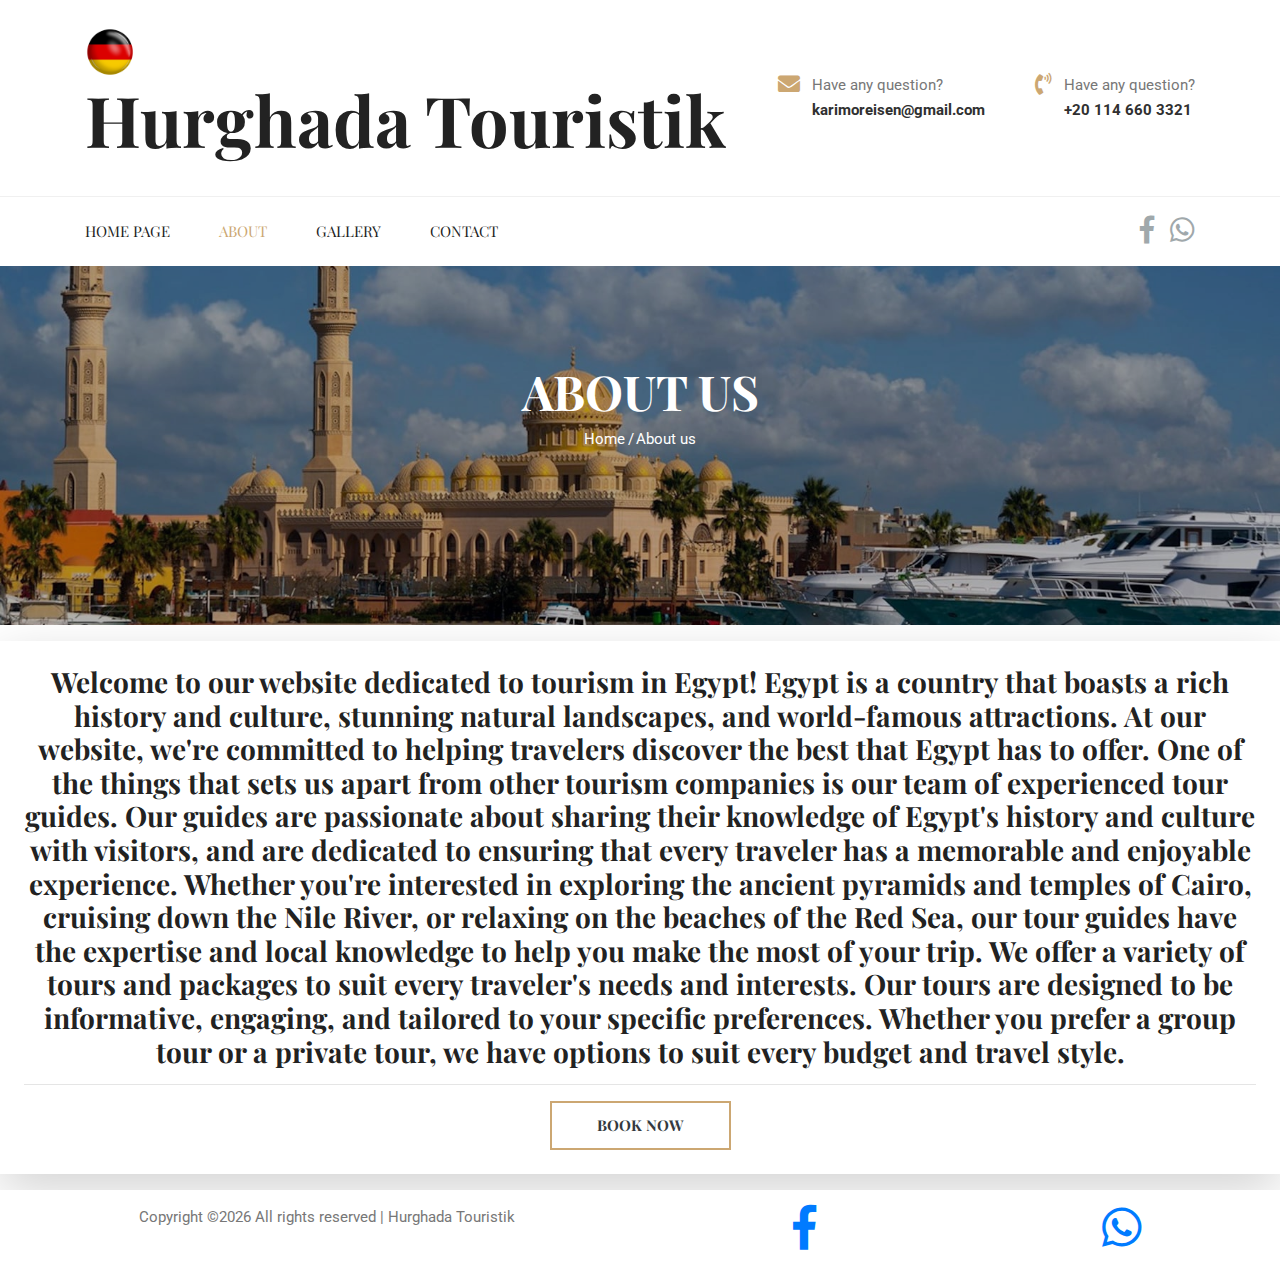
<file: public_html/about.html>
<!DOCTYPE html>
<html lang="en">
<head>
  <meta charset="UTF-8">
  <meta name="viewport" content="width=device-width, initial-scale=1.0">
  <meta http-equiv="X-UA-Compatible" content="ie=edge">
  <title>Hurghada Touristik - About us</title>

  <link rel="stylesheet" href="vendors/bootstrap/bootstrap.min.css">
  <link rel="stylesheet" href="vendors/fontawesome/css/all.min.css">
	<link rel="stylesheet" href="vendors/themify-icons/themify-icons.css">
	<link rel="stylesheet" href="vendors/linericon/style.css">
  <link rel="stylesheet" href="vendors/magnefic-popup/magnific-popup.css">
  <link rel="stylesheet" href="vendors/owl-carousel/owl.theme.default.min.css">
  <link rel="stylesheet" href="vendors/owl-carousel/owl.carousel.min.css">
  <link rel="stylesheet" href="vendors/nice-select/nice-select.css">

  <link rel="stylesheet" href="css/style.css">
</head>
<body>
	<!-- ================ header section start ================= -->	
	<header class="header_area">
    <div class="header-top">
      <div class="container">
        <div class="d-flex align-items-center">
          <div  id="logo">
                                <div class = "d-flex">
                                        <img style="margin-right:20px;" src = "img/gallery/deflag.png" width="50px" >
                                           <div id="google_translate_element"></div>
                                           </div>

            <h1>Hurghada Touristik</h1>

          </div>
          <div class="ml-auto d-none d-md-block d-md-flex">
           <div class="media header-top-info ">
              <span class="header-top-info__icon"><i class="fas fa-envelope"></i></span>
              <div class="media-body w-75">
                <p>Have any question?</p>
                <p><a href="mailto:karimoreisen@gmail.com">karimoreisen@gmail.com</a></p>
              </div>
            </div>
            <div class="media header-top-info ">
              <span class="header-top-info__icon"><i class="fas fa-phone-volume"></i></span>
              <div class="media-body w-75">
                <p>Have any question?</p>
                <p><a href="tel:+201146603321">+20 114 660 3321</a></p>
              </div>
            </div>
          </div>
        </div>
      </div>
    </div>


    <div class="main_menu">
      <nav class="navbar navbar-expand-lg navbar-light">
        <div class="container">
          <!-- Brand and toggle get grouped for better mobile display -->
          <!-- <a class="navbar-brand logo_h" href="index.html"><img src="img/logo.png" alt=""></a> -->
          <button class="navbar-toggler" type="button" data-toggle="collapse" data-target="#navbarSupportedContent"
          aria-controls="navbarSupportedContent" aria-expanded="false" aria-label="Toggle navigation">
            <span class="icon-bar"></span>
            <span class="icon-bar"></span>
            <span class="icon-bar"></span>
          </button>
          <!-- Collect the nav links, forms, and other content for toggling -->
          <div class="collapse navbar-collapse offset" id="navbarSupportedContent">
            <ul class="nav navbar-nav menu_nav">
              <li class="nav-item"><a class="nav-link" href="index.html">Home Page</a></li>
              <li class="nav-item active"><a class="nav-link" href="about.html">About</a></li>
              <li class="nav-item"><a class="nav-link" href="gallery.html">Gallery</a></li>
              <li class="nav-item"><a class="nav-link" href="contact.html">Contact</a></li>
            </ul>
          </div>

          <ul class="social-icons ml-auto">
            <li><a href="https://www.facebook.com/karimoreisen?mibextid=ZbWKwL"><i class="fab fa-facebook-f fa-2x"></i></a></li>
            <li><a href="https://api.whatsapp.com/send?phone=201146603321"><i class="fab fa-whatsapp fa-2x"></i></a></li>
            
          </ul>
        </div>
      </nav>
      
    
    </div>
	</header>
	<!-- ================ header section end ================= -->		
  
  <!-- ================ start banner area ================= -->	
	<section class="blog-banner-area" id="about">
		<div class="container h-100">
			<div class="blog-banner">
				<div class="text-center">
					<h1>About Us</h1>
					<nav aria-label="breadcrumb" class="banner-breadcrumb">
            <ol class="breadcrumb">
              <li class="breadcrumb-item"><a href="#">Home</a></li>
              <li class="breadcrumb-item active" aria-current="page">About us</li>
            </ol>
          </nav>
				</div>
			</div>
    </div>
	</section>
	<!-- ================ end banner area ================= -->

<section class="mt-3 mb-3 p-4 text-center shadow-lg">
  <h3>Welcome to our website dedicated to tourism in Egypt! Egypt is a country that boasts a rich history and culture, stunning natural landscapes, and world-famous attractions. At our website, we're committed to helping travelers discover the best that Egypt has to offer.

    One of the things that sets us apart from other tourism companies is our team of experienced tour guides. Our guides are passionate about sharing their knowledge of Egypt's history and culture with visitors, and are dedicated to ensuring that every traveler has a memorable and enjoyable experience.
    
    Whether you're interested in exploring the ancient pyramids and temples of Cairo, cruising down the Nile River, or relaxing on the beaches of the Red Sea, our tour guides have the expertise and local knowledge to help you make the most of your trip.
    
    We offer a variety of tours and packages to suit every traveler's needs and interests. Our tours are designed to be informative, engaging, and tailored to your specific preferences. Whether you prefer a group tour or a private tour, we have options to suit every budget and travel style.</h3>
    <hr>
     <a class="button home-banner-btn text-dark" href="http://hurghadatouristik.com/#trips">Book Now</a>
</section>
  <!-- ================ start footer Area ================= -->
	<footer style="background-color:white"  class="footer-area  d-flex justify-content-around">
			
				
			
			
    Copyright &copy;<script>document.write(new Date().getFullYear());</script> All rights reserved | Hurghada Touristik
          
    <a href="https://www.facebook.com/karimoreisen?mibextid=ZbWKwL"><i class="fab fa-facebook-f fa-3x "></i></a>
              <a href="#"><i class="fab fa-whatsapp fa-3x pl-2"></i></a>
                
            </footer>
            

            <script type="text/javascript">
              function googleTranslateElementInit() {
                new google.translate.TranslateElement({pageLanguage: 'en', includedLanguages : 'de'}, 'google_translate_element');
              }
              </script>
              
              <script type="text/javascript" src="https://translate.google.com/translate_a/element.js?cb=googleTranslateElementInit"></script>
          

  <script src="vendors/jquery/jquery-3.2.1.min.js"></script>
  <script src="vendors/bootstrap/bootstrap.bundle.min.js"></script>
  <script src="vendors/magnefic-popup/jquery.magnific-popup.min.js"></script>
	<script src="vendors/easing.min.js"></script>
  <script src="vendors/superfish.min.js"></script>
  <script src="vendors/owl-carousel/owl.carousel.min.js"></script>  
  <script src="vendors/nice-select/jquery.nice-select.min.js"></script>
  <script src="vendors/jquery.ajaxchimp.min.js"></script>
  <script src="vendors/mail-script.js"></script>
  <script src="js/main.js"></script>
</body>
</html>
</file>
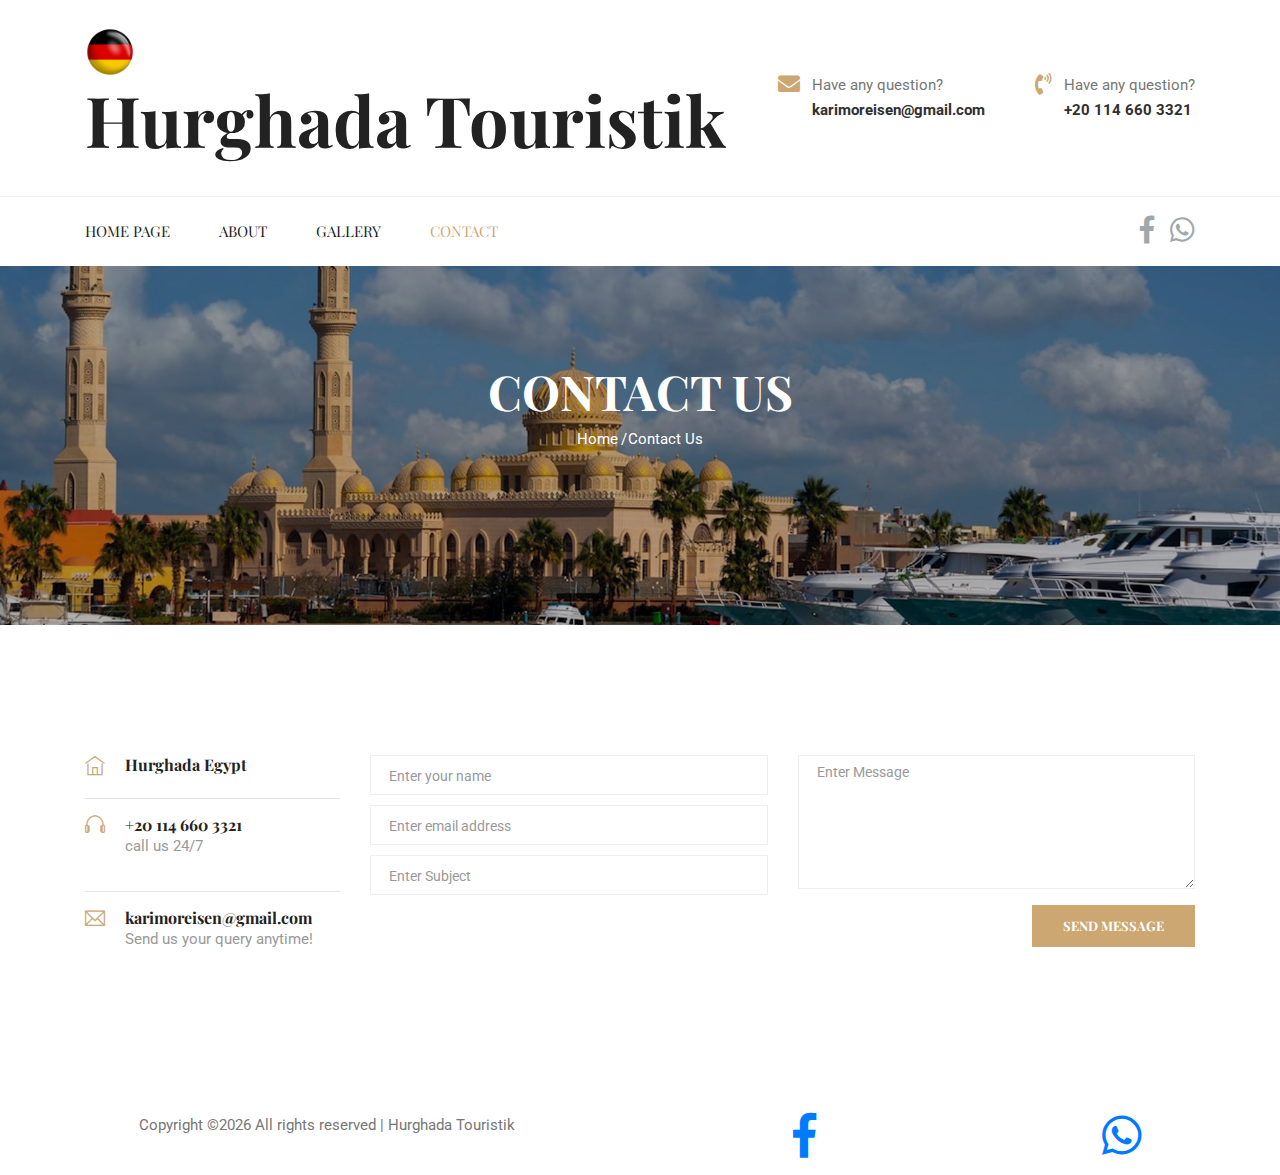
<file: public_html/contact.html>
<!DOCTYPE html>
<html lang="en">
<head>
  <meta charset="UTF-8">
  <meta name="viewport" content="width=device-width, initial-scale=1.0">
  <meta http-equiv="X-UA-Compatible" content="ie=edge">
  <title>Hurghada Touristik- Contact</title>
  <link rel="stylesheet" href="vendors/bootstrap/bootstrap.min.css">
  <link rel="stylesheet" href="vendors/fontawesome/css/all.min.css">
	<link rel="stylesheet" href="vendors/themify-icons/themify-icons.css">
	<link rel="stylesheet" href="vendors/linericon/style.css">
  <link rel="stylesheet" href="vendors/magnefic-popup/magnific-popup.css">

  <link rel="stylesheet" href="css/style.css">
</head>
<body>
	<!-- ================ header section start ================= -->	
	<header class="header_area">
    <div class="header-top">
      <div class="container">
        <div class="d-flex align-items-center">
          <div  id="logo">
                                <div class = "d-flex">
                                        <img style="margin-right:20px;" src = "img/gallery/deflag.png" width="50px" >
                                           <div id="google_translate_element"></div>
                                           </div>

            <h1>Hurghada Touristik</h1>

          </div>
          <div class="ml-auto d-none d-md-block d-md-flex">
           <div class="media header-top-info ">
              <span class="header-top-info__icon"><i class="fas fa-envelope"></i></span>
              <div class="media-body w-75">
                <p>Have any question?</p>
                <p><a href="mailto:karimoreisen@gmail.com">karimoreisen@gmail.com</a></p>
              </div>
            </div>
            <div class="media header-top-info ">
              <span class="header-top-info__icon"><i class="fas fa-phone-volume"></i></span>
              <div class="media-body w-75">
                <p>Have any question?</p>
                <p><a href="tel:+201146603321">+20 114 660 3321</a></p>
              </div>
            </div>
          </div>
        </div>
      </div>
    </div>


    <div class="main_menu">
      <nav class="navbar navbar-expand-lg navbar-light">
        <div class="container">
          <!-- Brand and toggle get grouped for better mobile display -->
          <!-- <a class="navbar-brand logo_h" href="index.html"><img src="img/logo.png" alt=""></a> -->
          <button class="navbar-toggler" type="button" data-toggle="collapse" data-target="#navbarSupportedContent"
          aria-controls="navbarSupportedContent" aria-expanded="false" aria-label="Toggle navigation">
            <span class="icon-bar"></span>
            <span class="icon-bar"></span>
            <span class="icon-bar"></span>
          </button>
          <!-- Collect the nav links, forms, and other content for toggling -->
          <div class="collapse navbar-collapse offset" id="navbarSupportedContent">
            <ul class="nav navbar-nav menu_nav">
              <li class="nav-item"><a class="nav-link" href="index.html">Home Page</a></li>
              <li class="nav-item"><a class="nav-link" href="about.html">About</a></li>
              <li class="nav-item"><a class="nav-link" href="gallery.html">Gallery</a></li>
              <li class="nav-item active"><a class="nav-link" href="contact.html">Contact</a></li>
            </ul>
          </div>

          <ul class="social-icons ml-auto">
            <li><a href="https://www.facebook.com/karimoreisen?mibextid=ZbWKwL"><i class="fab fa-facebook-f fa-2x"></i></a></li>
            <li><a href="https://api.whatsapp.com/send?phone=201146603321"><i class="fab fa-whatsapp fa-2x"></i></a></li>
            
          </ul>
        </div>
      </nav>
      
    
    </div>
	</header>
	<!-- ================ header section end ================= -->	
  
  <!-- ================ start banner area ================= -->	
	<section class="contact-banner-area" id="contact">
		<div class="container h-100">
			<div class="contact-banner">
				<div class="text-center">
					<h1>Contact Us</h1>
					<nav aria-label="breadcrumb" class="banner-breadcrumb">
            <ol class="breadcrumb">
              <li class="breadcrumb-item"><a href="#">Home</a></li>
              <li class="breadcrumb-item active" aria-current="page">Contact Us</li>
            </ol>
          </nav>
				</div>
			</div>
    </div>
	</section>
	<!-- ================ end banner area ================= -->


	<section class="section-margin">
    <div class="container">
   
      <div class="row">
        <div class="col-md-4 col-lg-3 mb-4 mb-md-0">
          <div class="media contact-info">
            <span class="contact-info__icon"><i class="ti-home"></i></span>
            <div class="media-body">
              <h3>Hurghada Egypt</h3>
            </div>
          </div>
          <hr>
          <div class="media contact-info">
            <span class="contact-info__icon"><i class="ti-headphone"></i></span>
            <div class="media-body">
              <h3> <a href="tel:+201146603321">+20 114 660 3321</a></h3>
              <p>call us 24/7</p>
            </div>
          </div>
          <hr>
          <div class="media contact-info">
            <span class="contact-info__icon"><i class="ti-email"></i></span>
            <div class="media-body">
              <h3><a href="mailto:karimoreisen@gmail.com">karimoreisen@gmail.com</a></h3>
              <p>Send us your query anytime!</p>
            </div>
          </div>
        </div>
        <div class="col-md-8 col-lg-9">
          <form class="row contact_form" action="contact_process.php" method="post" id="contactForm"
              novalidate="novalidate">
              <div class="col-md-6">
                  <div class="form-group">
                      <input type="text" class="form-control" id="name" name="name" placeholder="Enter your name">
                  </div>
                  <div class="form-group">
                      <input type="email" class="form-control" id="email" name="email" placeholder="Enter email address">
                  </div>
                  <div class="form-group">
                      <input type="text" class="form-control" id="subject" name="subject" placeholder="Enter Subject">
                  </div>
              </div>
              <div class="col-md-6">
                  <div class="form-group">
                      <textarea class="form-control different-control" name="message" id="message" rows="5" placeholder="Enter Message"></textarea>
                  </div>
              </div>
              <div class="col-md-12 text-right">
                  <button type="submit" value="submit" class="button-contact"><span>Send Message</span></button>
              </div>
          </form>
        </div>
      </div>
    </div>
  </section>


  <!-- ================ start footer Area ================= -->
  <footer style="background-color:white"  class="footer-area  d-flex justify-content-around ">
			
				
			
			
    Copyright &copy;<script>document.write(new Date().getFullYear());</script> All rights reserved | Hurghada Touristik
          
    <a href="https://www.facebook.com/karimoreisen?mibextid=ZbWKwL"><i class="fab fa-facebook-f fa-3x "></i></a>
              <a href="#"><i class="fab fa-whatsapp fa-3x pl-2"></i></a>
                
            </footer>
             <!-- ================ End footer Area ================= -->


             <script type="text/javascript">
              function googleTranslateElementInit() {
                new google.translate.TranslateElement({pageLanguage: 'en', includedLanguages : 'de'}, 'google_translate_element');
              }
              </script>
              
              <script type="text/javascript" src="https://translate.google.com/translate_a/element.js?cb=googleTranslateElementInit"></script>
          

  <script src="vendors/jquery/jquery-3.2.1.min.js"></script>
  <script src="vendors/bootstrap/bootstrap.bundle.min.js"></script>
  <script src="vendors/magnefic-popup/jquery.magnific-popup.min.js"></script>
	<script src="vendors/easing.min.js"></script>
  <script src="vendors/superfish.min.js"></script>
  <script src="vendors/nice-select/jquery.nice-select.min.js"></script>
  <script src="vendors/jquery.ajaxchimp.min.js"></script>
  <script src="vendors/mail-script.js"></script>
  <script src="vendors/jquery.form.js"></script>
  <script src="vendors/jquery.validate.min.js"></script>
  <script src="vendors/contact.js"></script>
  <script src="js/main.js"></script>

</body>
</html>
</file>
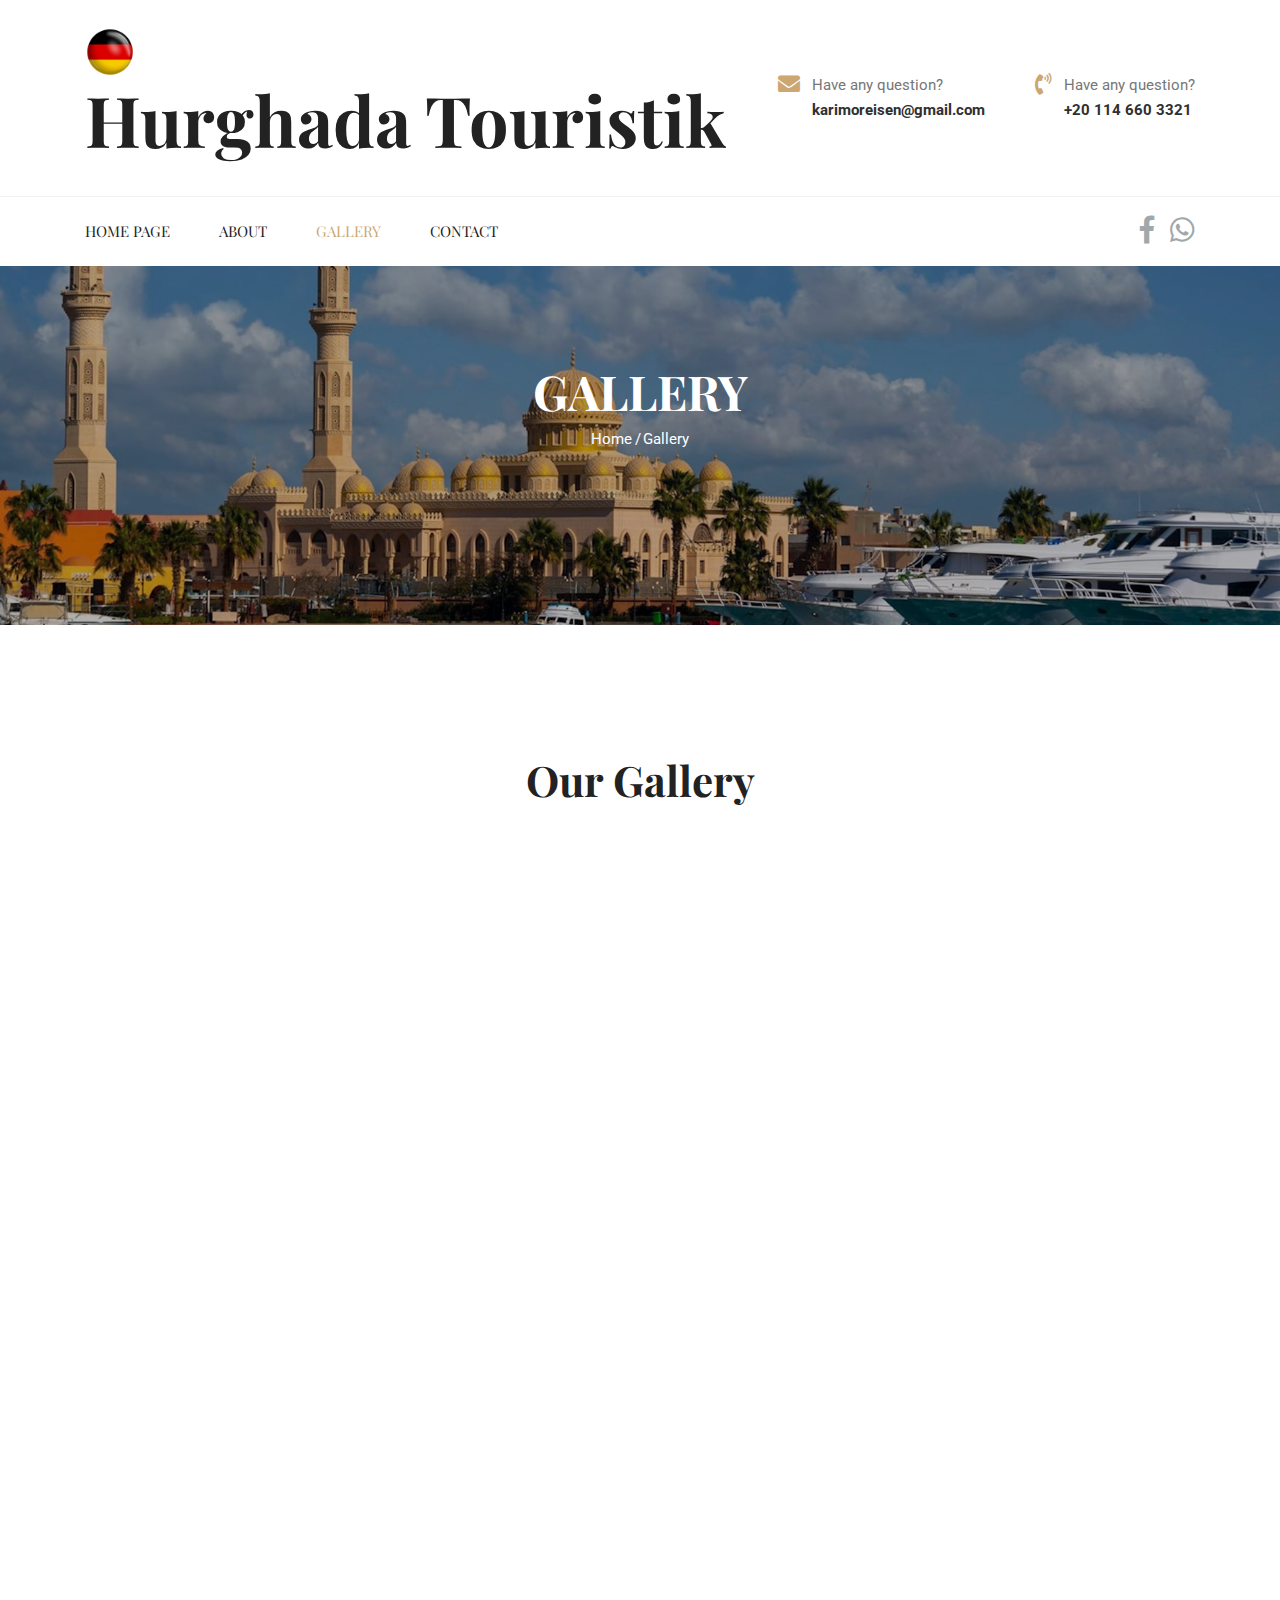
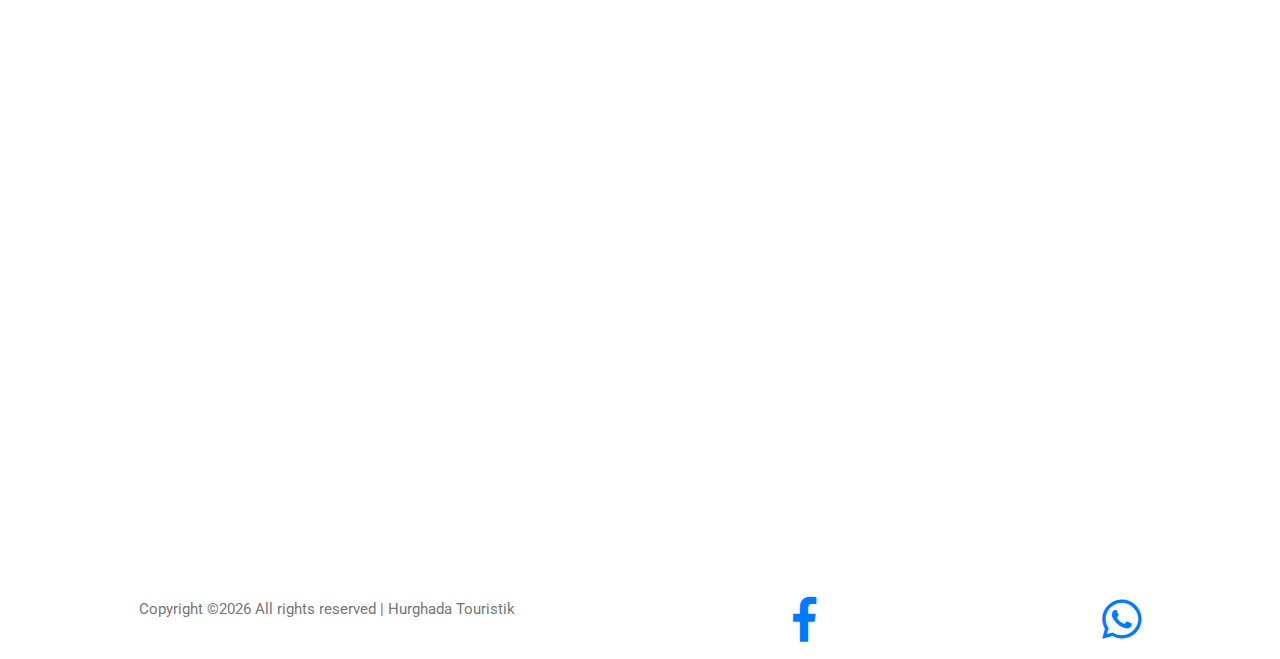
<file: public_html/gallery.html>
<!DOCTYPE html>
<html lang="en">
<head>
  <meta charset="UTF-8">
  <meta name="viewport" content="width=device-width, initial-scale=1.0">
  <meta http-equiv="X-UA-Compatible" content="ie=edge">
	<title>Hurghada Touristik - Gallery</title>
	
  <link rel="stylesheet" href="vendors/bootstrap/bootstrap.min.css">
  <link rel="stylesheet" href="vendors/fontawesome/css/all.min.css">
	<link rel="stylesheet" href="vendors/themify-icons/themify-icons.css">
	<link rel="stylesheet" href="vendors/linericon/style.css">
	<link rel="stylesheet" href="vendors/magnefic-popup/magnific-popup.css">
  <link rel="stylesheet" href="vendors/nice-select/nice-select.css">	
  <link href="https://unpkg.com/aos@2.3.1/dist/aos.css" rel="stylesheet">


	<link rel="stylesheet" href="css/style.css">
</head>
<body>
	<!-- ================ header section start ================= -->	
	<header class="header_area">
    <div class="header-top">
      <div class="container">
        <div class="d-flex align-items-center">
          <div  id="logo">
                                <div class = "d-flex">
                                        <img style="margin-right:20px;" src = "img/gallery/deflag.png" width="50px" >
                                           <div id="google_translate_element"></div>
                                           </div>

            <h1>Hurghada Touristik</h1>

          </div>
          <div class="ml-auto d-none d-md-block d-md-flex">
           <div class="media header-top-info ">
              <span class="header-top-info__icon"><i class="fas fa-envelope"></i></span>
              <div class="media-body w-75">
                <p>Have any question?</p>
                <p><a href="mailto:karimoreisen@gmail.com">karimoreisen@gmail.com</a></p>
              </div>
            </div>
            <div class="media header-top-info ">
              <span class="header-top-info__icon"><i class="fas fa-phone-volume"></i></span>
              <div class="media-body w-75">
                <p>Have any question?</p>
                <p><a href="tel:+201146603321">+20 114 660 3321</a></p>
              </div>
            </div>
          </div>
        </div>
      </div>
    </div>


    <div class="main_menu">
      <nav class="navbar navbar-expand-lg navbar-light">
        <div class="container">
          <!-- Brand and toggle get grouped for better mobile display -->
          <!-- <a class="navbar-brand logo_h" href="index.html"><img src="img/logo.png" alt=""></a> -->
          <button class="navbar-toggler" type="button" data-toggle="collapse" data-target="#navbarSupportedContent"
          aria-controls="navbarSupportedContent" aria-expanded="false" aria-label="Toggle navigation">
            <span class="icon-bar"></span>
            <span class="icon-bar"></span>
            <span class="icon-bar"></span>
          </button>
          <!-- Collect the nav links, forms, and other content for toggling -->
          <div class="collapse navbar-collapse offset" id="navbarSupportedContent">
            <ul class="nav navbar-nav menu_nav">
              <li class="nav-item"><a class="nav-link" href="index.html">Home Page</a></li>
              <li class="nav-item"><a class="nav-link" href="about.html">About</a></li>
              <li class="nav-item active"><a class="nav-link" href="gallery.html">Gallery</a></li>
              <li class="nav-item"><a class="nav-link" href="contact.html">Contact</a></li>
            </ul>
          </div>

          <ul class="social-icons ml-auto">
            <li><a href="https://www.facebook.com/karimoreisen?mibextid=ZbWKwL"><i class="fab fa-facebook-f fa-2x"></i></a></li>
            <li><a href="https://api.whatsapp.com/send?phone=201146603321"><i class="fab fa-whatsapp fa-2x"></i></a></li>
            
          </ul>
        </div>
      </nav>
      
    
    </div>
	</header>
	<!-- ================ header section end ================= -->	
  
  <!-- ================ start banner area ================= -->	
	<section class="contact-banner-area" id="gallery">
		<div class="container h-100">
			<div class="contact-banner">
				<div class="text-center">
					<h1>Gallery</h1>
					<nav aria-label="breadcrumb" class="banner-breadcrumb">
            <ol class="breadcrumb">
              <li class="breadcrumb-item"><a href="#">Home</a></li>
              <li class="breadcrumb-item active" aria-current="page">Gallery</li>
            </ol>
          </nav>
				</div>
			</div>
    </div>
	</section>
  <!-- ================ end banner area ================= -->
	
  <!-- ================ start gallery section ================= -->	
	<section class="section-margin">
    <div class="container">
      <div class="section-intro text-center pb-80px">
       
        <h2>Our Gallery</h2>
			</div>

			<div class="row">
				<div class="col-md-6">
					<div class="row">
						<div class="col-8 mb-4">
							<a href="img/gallery/1.jpg" class="img-gal card-img">
								<div class="single-imgs relative">		
									<div class="overlay overlay-bg"></div>
									<div data-aos="fade-down"  data-aos-duration="2000" class="relative">				
										<img class="card-img rounded-0" src="img/gallery/1.jpg" alt="">		
									</div>
								</div>
							</a>
						</div>
						<div class="col-4 mb-4">
							<a href="img/gallery/2.jpg" class="img-gal card-img">
								<div class="single-imgs relative">		
									<div class="overlay overlay-bg"></div>
									<div data-aos="fade-down"  data-aos-duration="1000" class="relative">				
										<img class="card-img rounded-0" src="img/gallery/2.jpg" alt="">		
									</div>
								</div>
							</a>
						</div>
					</div>
				</div>

				<div class="col-md-6">
					<div class="row">
						<div class="col-sm-6 mb-4">
							<a href="img/gallery/3.jpg" class="img-gal card-img">
								<div class="single-imgs relative">		
									<div class="overlay overlay-bg"></div>
									<div data-aos="fade-down"  data-aos-duration="3000" class="relative">				
										<img class="card-img rounded-0" src="img/gallery/3.jpg" alt="">		
									</div>
								</div>
							</a>
						</div>
						<div class="col-sm-6 mb-4">
							<a href="img/gallery/4.jpg" class="img-gal card-img">
								<div class="single-imgs relative">		
									<div class="overlay overlay-bg"></div>
									<div class="relative"  data-aos="fade-down"  data-aos-duration="2000">				
										<img class="card-img rounded-0" src="img/gallery/4.jpg" alt="">		
									</div>
								</div>
							</a>
						</div>
					</div>
					<div class="row">
						<div class="col-12 mb-4">
							<a href="img/gallery/5.jpg" class="img-gal card-img">
								<div class="single-imgs relative">		
									<div class="overlay overlay-bg"></div>
									<div class="relative"  data-aos="fade-down"  data-aos-duration="1000">				
										<img class="card-img rounded-0" src="img/gallery/5.jpg" alt="">		
									</div>
								</div>
							</a>
						</div>
					</div>
					<div class="row">
						<div class="col-sm-7 mb-4">
							<a href="img/gallery/7.jpg" class="img-gal card-img">
								<div class="single-imgs relative">		
									<div class="overlay overlay-bg"></div>
									<div class="relative"  data-aos="fade-down"  data-aos-duration="3000">				
										<img class="card-img rounded-0" src="img/gallery/6.jpg" alt="">		
									</div>
								</div>
							</a>
						</div>
						<div class="col-sm-5 mb-4">
							<a href="img/gallery/g7.png" class="img-gal card-img">
								<div class="single-imgs relative">		
									<div class="overlay overlay-bg"></div>
									<div class="relative"  data-aos="fade-down"  data-aos-duration="2000">				
										<img class="card-img rounded-0" src="img/gallery/7.jpg" alt="">		
									</div>
								</div>
							</a>
						</div>
					</div>
				</div>
			</div>
		</div>
	</section>
  <!-- ================ end gallery section ================= -->	
  





  <!-- ================ start footer Area ================= -->
  <footer style="background-color:white"  class="footer-area  d-flex justify-content-around ">
			
				
			
			
	Copyright &copy;<script>document.write(new Date().getFullYear());</script> All rights reserved | Hurghada Touristik
				
	<a href="https://www.facebook.com/karimoreisen?mibextid=ZbWKwL"><i class="fab fa-facebook-f fa-3x "></i></a>
						<a href="#"><i class="fab fa-whatsapp fa-3x pl-2"></i></a>
	
			</footer>
  <!-- ================ End footer Area ================= -->


  <script type="text/javascript">
    function googleTranslateElementInit() {
      new google.translate.TranslateElement({pageLanguage: 'en', includedLanguages: 'de'}, 'google_translate_element');
    }
    </script>
    
    <script type="text/javascript" src="https://translate.google.com/translate_a/element.js?cb=googleTranslateElementInit"></script>


  <script src="vendors/jquery/jquery-3.2.1.min.js"></script>
  <script src="vendors/bootstrap/bootstrap.bundle.min.js"></script>
  <script src="vendors/magnefic-popup/jquery.magnific-popup.min.js"></script>
	<script src="vendors/easing.min.js"></script>
	<script src="vendors/superfish.min.js"></script>
	<script src="vendors/nice-select/jquery.nice-select.min.js"></script>
  <script src="vendors/jquery.ajaxchimp.min.js"></script>
  <script src="vendors/mail-script.js"></script>
  <script src="js/main.js"></script>
  <script src="https://unpkg.com/aos@2.3.1/dist/aos.js"></script>
  <script>
	AOS.init();
  </script>
</body>
</html>
</file>
<file: public_html/vendors/themify-icons/themify-icons.css>
@font-face {
	font-family: 'themify';
	src:url('fonts/themify.eot?-fvbane');
	src:url('fonts/themify.eot?#iefix-fvbane') format('embedded-opentype'),
		url('fonts/themify.woff?-fvbane') format('woff'),
		url('fonts/themify.ttf?-fvbane') format('truetype'),
		url('fonts/themify.svg?-fvbane#themify') format('svg');
	font-weight: normal;
	font-style: normal;
}

[class^="ti-"], [class*=" ti-"] {
	font-family: 'themify';
	speak: none;
	font-style: normal;
	font-weight: normal;
	font-variant: normal;
	text-transform: none;
	line-height: 1;

	/* Better Font Rendering =========== */
	-webkit-font-smoothing: antialiased;
	-moz-osx-font-smoothing: grayscale;
}

.ti-wand:before {
	content: "\e600";
}
.ti-volume:before {
	content: "\e601";
}
.ti-user:before {
	content: "\e602";
}
.ti-unlock:before {
	content: "\e603";
}
.ti-unlink:before {
	content: "\e604";
}
.ti-trash:before {
	content: "\e605";
}
.ti-thought:before {
	content: "\e606";
}
.ti-target:before {
	content: "\e607";
}
.ti-tag:before {
	content: "\e608";
}
.ti-tablet:before {
	content: "\e609";
}
.ti-star:before {
	content: "\e60a";
}
.ti-spray:before {
	content: "\e60b";
}
.ti-signal:before {
	content: "\e60c";
}
.ti-shopping-cart:before {
	content: "\e60d";
}
.ti-shopping-cart-full:before {
	content: "\e60e";
}
.ti-settings:before {
	content: "\e60f";
}
.ti-search:before {
	content: "\e610";
}
.ti-zoom-in:before {
	content: "\e611";
}
.ti-zoom-out:before {
	content: "\e612";
}
.ti-cut:before {
	content: "\e613";
}
.ti-ruler:before {
	content: "\e614";
}
.ti-ruler-pencil:before {
	content: "\e615";
}
.ti-ruler-alt:before {
	content: "\e616";
}
.ti-bookmark:before {
	content: "\e617";
}
.ti-bookmark-alt:before {
	content: "\e618";
}
.ti-reload:before {
	content: "\e619";
}
.ti-plus:before {
	content: "\e61a";
}
.ti-pin:before {
	content: "\e61b";
}
.ti-pencil:before {
	content: "\e61c";
}
.ti-pencil-alt:before {
	content: "\e61d";
}
.ti-paint-roller:before {
	content: "\e61e";
}
.ti-paint-bucket:before {
	content: "\e61f";
}
.ti-na:before {
	content: "\e620";
}
.ti-mobile:before {
	content: "\e621";
}
.ti-minus:before {
	content: "\e622";
}
.ti-medall:before {
	content: "\e623";
}
.ti-medall-alt:before {
	content: "\e624";
}
.ti-marker:before {
	content: "\e625";
}
.ti-marker-alt:before {
	content: "\e626";
}
.ti-arrow-up:before {
	content: "\e627";
}
.ti-arrow-right:before {
	content: "\e628";
}
.ti-arrow-left:before {
	content: "\e629";
}
.ti-arrow-down:before {
	content: "\e62a";
}
.ti-lock:before {
	content: "\e62b";
}
.ti-location-arrow:before {
	content: "\e62c";
}
.ti-link:before {
	content: "\e62d";
}
.ti-layout:before {
	content: "\e62e";
}
.ti-layers:before {
	content: "\e62f";
}
.ti-layers-alt:before {
	content: "\e630";
}
.ti-key:before {
	content: "\e631";
}
.ti-import:before {
	content: "\e632";
}
.ti-image:before {
	content: "\e633";
}
.ti-heart:before {
	content: "\e634";
}
.ti-heart-broken:before {
	content: "\e635";
}
.ti-hand-stop:before {
	content: "\e636";
}
.ti-hand-open:before {
	content: "\e637";
}
.ti-hand-drag:before {
	content: "\e638";
}
.ti-folder:before {
	content: "\e639";
}
.ti-flag:before {
	content: "\e63a";
}
.ti-flag-alt:before {
	content: "\e63b";
}
.ti-flag-alt-2:before {
	content: "\e63c";
}
.ti-eye:before {
	content: "\e63d";
}
.ti-export:before {
	content: "\e63e";
}
.ti-exchange-vertical:before {
	content: "\e63f";
}
.ti-desktop:before {
	content: "\e640";
}
.ti-cup:before {
	content: "\e641";
}
.ti-crown:before {
	content: "\e642";
}
.ti-comments:before {
	content: "\e643";
}
.ti-comment:before {
	content: "\e644";
}
.ti-comment-alt:before {
	content: "\e645";
}
.ti-close:before {
	content: "\e646";
}
.ti-clip:before {
	content: "\e647";
}
.ti-angle-up:before {
	content: "\e648";
}
.ti-angle-right:before {
	content: "\e649";
}
.ti-angle-left:before {
	content: "\e64a";
}
.ti-angle-down:before {
	content: "\e64b";
}
.ti-check:before {
	content: "\e64c";
}
.ti-check-box:before {
	content: "\e64d";
}
.ti-camera:before {
	content: "\e64e";
}
.ti-announcement:before {
	content: "\e64f";
}
.ti-brush:before {
	content: "\e650";
}
.ti-briefcase:before {
	content: "\e651";
}
.ti-bolt:before {
	content: "\e652";
}
.ti-bolt-alt:before {
	content: "\e653";
}
.ti-blackboard:before {
	content: "\e654";
}
.ti-bag:before {
	content: "\e655";
}
.ti-move:before {
	content: "\e656";
}
.ti-arrows-vertical:before {
	content: "\e657";
}
.ti-arrows-horizontal:before {
	content: "\e658";
}
.ti-fullscreen:before {
	content: "\e659";
}
.ti-arrow-top-right:before {
	content: "\e65a";
}
.ti-arrow-top-left:before {
	content: "\e65b";
}
.ti-arrow-circle-up:before {
	content: "\e65c";
}
.ti-arrow-circle-right:before {
	content: "\e65d";
}
.ti-arrow-circle-left:before {
	content: "\e65e";
}
.ti-arrow-circle-down:before {
	content: "\e65f";
}
.ti-angle-double-up:before {
	content: "\e660";
}
.ti-angle-double-right:before {
	content: "\e661";
}
.ti-angle-double-left:before {
	content: "\e662";
}
.ti-angle-double-down:before {
	content: "\e663";
}
.ti-zip:before {
	content: "\e664";
}
.ti-world:before {
	content: "\e665";
}
.ti-wheelchair:before {
	content: "\e666";
}
.ti-view-list:before {
	content: "\e667";
}
.ti-view-list-alt:before {
	content: "\e668";
}
.ti-view-grid:before {
	content: "\e669";
}
.ti-uppercase:before {
	content: "\e66a";
}
.ti-upload:before {
	content: "\e66b";
}
.ti-underline:before {
	content: "\e66c";
}
.ti-truck:before {
	content: "\e66d";
}
.ti-timer:before {
	content: "\e66e";
}
.ti-ticket:before {
	content: "\e66f";
}
.ti-thumb-up:before {
	content: "\e670";
}
.ti-thumb-down:before {
	content: "\e671";
}
.ti-text:before {
	content: "\e672";
}
.ti-stats-up:before {
	content: "\e673";
}
.ti-stats-down:before {
	content: "\e674";
}
.ti-split-v:before {
	content: "\e675";
}
.ti-split-h:before {
	content: "\e676";
}
.ti-smallcap:before {
	content: "\e677";
}
.ti-shine:before {
	content: "\e678";
}
.ti-shift-right:before {
	content: "\e679";
}
.ti-shift-left:before {
	content: "\e67a";
}
.ti-shield:before {
	content: "\e67b";
}
.ti-notepad:before {
	content: "\e67c";
}
.ti-server:before {
	content: "\e67d";
}
.ti-quote-right:before {
	content: "\e67e";
}
.ti-quote-left:before {
	content: "\e67f";
}
.ti-pulse:before {
	content: "\e680";
}
.ti-printer:before {
	content: "\e681";
}
.ti-power-off:before {
	content: "\e682";
}
.ti-plug:before {
	content: "\e683";
}
.ti-pie-chart:before {
	content: "\e684";
}
.ti-paragraph:before {
	content: "\e685";
}
.ti-panel:before {
	content: "\e686";
}
.ti-package:before {
	content: "\e687";
}
.ti-music:before {
	content: "\e688";
}
.ti-music-alt:before {
	content: "\e689";
}
.ti-mouse:before {
	content: "\e68a";
}
.ti-mouse-alt:before {
	content: "\e68b";
}
.ti-money:before {
	content: "\e68c";
}
.ti-microphone:before {
	content: "\e68d";
}
.ti-menu:before {
	content: "\e68e";
}
.ti-menu-alt:before {
	content: "\e68f";
}
.ti-map:before {
	content: "\e690";
}
.ti-map-alt:before {
	content: "\e691";
}
.ti-loop:before {
	content: "\e692";
}
.ti-location-pin:before {
	content: "\e693";
}
.ti-list:before {
	content: "\e694";
}
.ti-light-bulb:before {
	content: "\e695";
}
.ti-Italic:before {
	content: "\e696";
}
.ti-info:before {
	content: "\e697";
}
.ti-infinite:before {
	content: "\e698";
}
.ti-id-badge:before {
	content: "\e699";
}
.ti-hummer:before {
	content: "\e69a";
}
.ti-home:before {
	content: "\e69b";
}
.ti-help:before {
	content: "\e69c";
}
.ti-headphone:before {
	content: "\e69d";
}
.ti-harddrives:before {
	content: "\e69e";
}
.ti-harddrive:before {
	content: "\e69f";
}
.ti-gift:before {
	content: "\e6a0";
}
.ti-game:before {
	content: "\e6a1";
}
.ti-filter:before {
	content: "\e6a2";
}
.ti-files:before {
	content: "\e6a3";
}
.ti-file:before {
	content: "\e6a4";
}
.ti-eraser:before {
	content: "\e6a5";
}
.ti-envelope:before {
	content: "\e6a6";
}
.ti-download:before {
	content: "\e6a7";
}
.ti-direction:before {
	content: "\e6a8";
}
.ti-direction-alt:before {
	content: "\e6a9";
}
.ti-dashboard:before {
	content: "\e6aa";
}
.ti-control-stop:before {
	content: "\e6ab";
}
.ti-control-shuffle:before {
	content: "\e6ac";
}
.ti-control-play:before {
	content: "\e6ad";
}
.ti-control-pause:before {
	content: "\e6ae";
}
.ti-control-forward:before {
	content: "\e6af";
}
.ti-control-backward:before {
	content: "\e6b0";
}
.ti-cloud:before {
	content: "\e6b1";
}
.ti-cloud-up:before {
	content: "\e6b2";
}
.ti-cloud-down:before {
	content: "\e6b3";
}
.ti-clipboard:before {
	content: "\e6b4";
}
.ti-car:before {
	content: "\e6b5";
}
.ti-calendar:before {
	content: "\e6b6";
}
.ti-book:before {
	content: "\e6b7";
}
.ti-bell:before {
	content: "\e6b8";
}
.ti-basketball:before {
	content: "\e6b9";
}
.ti-bar-chart:before {
	content: "\e6ba";
}
.ti-bar-chart-alt:before {
	content: "\e6bb";
}
.ti-back-right:before {
	content: "\e6bc";
}
.ti-back-left:before {
	content: "\e6bd";
}
.ti-arrows-corner:before {
	content: "\e6be";
}
.ti-archive:before {
	content: "\e6bf";
}
.ti-anchor:before {
	content: "\e6c0";
}
.ti-align-right:before {
	content: "\e6c1";
}
.ti-align-left:before {
	content: "\e6c2";
}
.ti-align-justify:before {
	content: "\e6c3";
}
.ti-align-center:before {
	content: "\e6c4";
}
.ti-alert:before {
	content: "\e6c5";
}
.ti-alarm-clock:before {
	content: "\e6c6";
}
.ti-agenda:before {
	content: "\e6c7";
}
.ti-write:before {
	content: "\e6c8";
}
.ti-window:before {
	content: "\e6c9";
}
.ti-widgetized:before {
	content: "\e6ca";
}
.ti-widget:before {
	content: "\e6cb";
}
.ti-widget-alt:before {
	content: "\e6cc";
}
.ti-wallet:before {
	content: "\e6cd";
}
.ti-video-clapper:before {
	content: "\e6ce";
}
.ti-video-camera:before {
	content: "\e6cf";
}
.ti-vector:before {
	content: "\e6d0";
}
.ti-themify-logo:before {
	content: "\e6d1";
}
.ti-themify-favicon:before {
	content: "\e6d2";
}
.ti-themify-favicon-alt:before {
	content: "\e6d3";
}
.ti-support:before {
	content: "\e6d4";
}
.ti-stamp:before {
	content: "\e6d5";
}
.ti-split-v-alt:before {
	content: "\e6d6";
}
.ti-slice:before {
	content: "\e6d7";
}
.ti-shortcode:before {
	content: "\e6d8";
}
.ti-shift-right-alt:before {
	content: "\e6d9";
}
.ti-shift-left-alt:before {
	content: "\e6da";
}
.ti-ruler-alt-2:before {
	content: "\e6db";
}
.ti-receipt:before {
	content: "\e6dc";
}
.ti-pin2:before {
	content: "\e6dd";
}
.ti-pin-alt:before {
	content: "\e6de";
}
.ti-pencil-alt2:before {
	content: "\e6df";
}
.ti-palette:before {
	content: "\e6e0";
}
.ti-more:before {
	content: "\e6e1";
}
.ti-more-alt:before {
	content: "\e6e2";
}
.ti-microphone-alt:before {
	content: "\e6e3";
}
.ti-magnet:before {
	content: "\e6e4";
}
.ti-line-double:before {
	content: "\e6e5";
}
.ti-line-dotted:before {
	content: "\e6e6";
}
.ti-line-dashed:before {
	content: "\e6e7";
}
.ti-layout-width-full:before {
	content: "\e6e8";
}
.ti-layout-width-default:before {
	content: "\e6e9";
}
.ti-layout-width-default-alt:before {
	content: "\e6ea";
}
.ti-layout-tab:before {
	content: "\e6eb";
}
.ti-layout-tab-window:before {
	content: "\e6ec";
}
.ti-layout-tab-v:before {
	content: "\e6ed";
}
.ti-layout-tab-min:before {
	content: "\e6ee";
}
.ti-layout-slider:before {
	content: "\e6ef";
}
.ti-layout-slider-alt:before {
	content: "\e6f0";
}
.ti-layout-sidebar-right:before {
	content: "\e6f1";
}
.ti-layout-sidebar-none:before {
	content: "\e6f2";
}
.ti-layout-sidebar-left:before {
	content: "\e6f3";
}
.ti-layout-placeholder:before {
	content: "\e6f4";
}
.ti-layout-menu:before {
	content: "\e6f5";
}
.ti-layout-menu-v:before {
	content: "\e6f6";
}
.ti-layout-menu-separated:before {
	content: "\e6f7";
}
.ti-layout-menu-full:before {
	content: "\e6f8";
}
.ti-layout-media-right-alt:before {
	content: "\e6f9";
}
.ti-layout-media-right:before {
	content: "\e6fa";
}
.ti-layout-media-overlay:before {
	content: "\e6fb";
}
.ti-layout-media-overlay-alt:before {
	content: "\e6fc";
}
.ti-layout-media-overlay-alt-2:before {
	content: "\e6fd";
}
.ti-layout-media-left-alt:before {
	content: "\e6fe";
}
.ti-layout-media-left:before {
	content: "\e6ff";
}
.ti-layout-media-center-alt:before {
	content: "\e700";
}
.ti-layout-media-center:before {
	content: "\e701";
}
.ti-layout-list-thumb:before {
	content: "\e702";
}
.ti-layout-list-thumb-alt:before {
	content: "\e703";
}
.ti-layout-list-post:before {
	content: "\e704";
}
.ti-layout-list-large-image:before {
	content: "\e705";
}
.ti-layout-line-solid:before {
	content: "\e706";
}
.ti-layout-grid4:before {
	content: "\e707";
}
.ti-layout-grid3:before {
	content: "\e708";
}
.ti-layout-grid2:before {
	content: "\e709";
}
.ti-layout-grid2-thumb:before {
	content: "\e70a";
}
.ti-layout-cta-right:before {
	content: "\e70b";
}
.ti-layout-cta-left:before {
	content: "\e70c";
}
.ti-layout-cta-center:before {
	content: "\e70d";
}
.ti-layout-cta-btn-right:before {
	content: "\e70e";
}
.ti-layout-cta-btn-left:before {
	content: "\e70f";
}
.ti-layout-column4:before {
	content: "\e710";
}
.ti-layout-column3:before {
	content: "\e711";
}
.ti-layout-column2:before {
	content: "\e712";
}
.ti-layout-accordion-separated:before {
	content: "\e713";
}
.ti-layout-accordion-merged:before {
	content: "\e714";
}
.ti-layout-accordion-list:before {
	content: "\e715";
}
.ti-ink-pen:before {
	content: "\e716";
}
.ti-info-alt:before {
	content: "\e717";
}
.ti-help-alt:before {
	content: "\e718";
}
.ti-headphone-alt:before {
	content: "\e719";
}
.ti-hand-point-up:before {
	content: "\e71a";
}
.ti-hand-point-right:before {
	content: "\e71b";
}
.ti-hand-point-left:before {
	content: "\e71c";
}
.ti-hand-point-down:before {
	content: "\e71d";
}
.ti-gallery:before {
	content: "\e71e";
}
.ti-face-smile:before {
	content: "\e71f";
}
.ti-face-sad:before {
	content: "\e720";
}
.ti-credit-card:before {
	content: "\e721";
}
.ti-control-skip-forward:before {
	content: "\e722";
}
.ti-control-skip-backward:before {
	content: "\e723";
}
.ti-control-record:before {
	content: "\e724";
}
.ti-control-eject:before {
	content: "\e725";
}
.ti-comments-smiley:before {
	content: "\e726";
}
.ti-brush-alt:before {
	content: "\e727";
}
.ti-youtube:before {
	content: "\e728";
}
.ti-vimeo:before {
	content: "\e729";
}
.ti-twitter:before {
	content: "\e72a";
}
.ti-time:before {
	content: "\e72b";
}
.ti-tumblr:before {
	content: "\e72c";
}
.ti-skype:before {
	content: "\e72d";
}
.ti-share:before {
	content: "\e72e";
}
.ti-share-alt:before {
	content: "\e72f";
}
.ti-rocket:before {
	content: "\e730";
}
.ti-pinterest:before {
	content: "\e731";
}
.ti-new-window:before {
	content: "\e732";
}
.ti-microsoft:before {
	content: "\e733";
}
.ti-list-ol:before {
	content: "\e734";
}
.ti-linkedin:before {
	content: "\e735";
}
.ti-layout-sidebar-2:before {
	content: "\e736";
}
.ti-layout-grid4-alt:before {
	content: "\e737";
}
.ti-layout-grid3-alt:before {
	content: "\e738";
}
.ti-layout-grid2-alt:before {
	content: "\e739";
}
.ti-layout-column4-alt:before {
	content: "\e73a";
}
.ti-layout-column3-alt:before {
	content: "\e73b";
}
.ti-layout-column2-alt:before {
	content: "\e73c";
}
.ti-instagram:before {
	content: "\e73d";
}
.ti-google:before {
	content: "\e73e";
}
.ti-github:before {
	content: "\e73f";
}
.ti-flickr:before {
	content: "\e740";
}
.ti-facebook:before {
	content: "\e741";
}
.ti-dropbox:before {
	content: "\e742";
}
.ti-dribbble:before {
	content: "\e743";
}
.ti-apple:before {
	content: "\e744";
}
.ti-android:before {
	content: "\e745";
}
.ti-save:before {
	content: "\e746";
}
.ti-save-alt:before {
	content: "\e747";
}
.ti-yahoo:before {
	content: "\e748";
}
.ti-wordpress:before {
	content: "\e749";
}
.ti-vimeo-alt:before {
	content: "\e74a";
}
.ti-twitter-alt:before {
	content: "\e74b";
}
.ti-tumblr-alt:before {
	content: "\e74c";
}
.ti-trello:before {
	content: "\e74d";
}
.ti-stack-overflow:before {
	content: "\e74e";
}
.ti-soundcloud:before {
	content: "\e74f";
}
.ti-sharethis:before {
	content: "\e750";
}
.ti-sharethis-alt:before {
	content: "\e751";
}
.ti-reddit:before {
	content: "\e752";
}
.ti-pinterest-alt:before {
	content: "\e753";
}
.ti-microsoft-alt:before {
	content: "\e754";
}
.ti-linux:before {
	content: "\e755";
}
.ti-jsfiddle:before {
	content: "\e756";
}
.ti-joomla:before {
	content: "\e757";
}
.ti-html5:before {
	content: "\e758";
}
.ti-flickr-alt:before {
	content: "\e759";
}
.ti-email:before {
	content: "\e75a";
}
.ti-drupal:before {
	content: "\e75b";
}
.ti-dropbox-alt:before {
	content: "\e75c";
}
.ti-css3:before {
	content: "\e75d";
}
.ti-rss:before {
	content: "\e75e";
}
.ti-rss-alt:before {
	content: "\e75f";
}
</file>
<file: public_html/vendors/linericon/style.css>
@font-face {
	font-family: 'Linearicons-Free';
	src:url('fonts/Linearicons-Free.eot?w118d');
	src:url('fonts/Linearicons-Free.eot?#iefixw118d') format('embedded-opentype'),
		url('fonts/Linearicons-Free.woff2?w118d') format('woff2'),
		url('fonts/Linearicons-Free.woff?w118d') format('woff'),
		url('fonts/Linearicons-Free.ttf?w118d') format('truetype'),
		url('fonts/Linearicons-Free.svg?w118d#Linearicons-Free') format('svg');
	font-weight: normal;
	font-style: normal;
}

.lnr {
	font-family: 'Linearicons-Free';
	speak: none;
	font-style: normal;
	font-weight: normal;
	font-variant: normal;
	text-transform: none;
	line-height: 1;

	/* Better Font Rendering =========== */
	-webkit-font-smoothing: antialiased;
	-moz-osx-font-smoothing: grayscale;
}

.lnr-home:before {
	content: "\e800";
}
.lnr-apartment:before {
	content: "\e801";
}
.lnr-pencil:before {
	content: "\e802";
}
.lnr-magic-wand:before {
	content: "\e803";
}
.lnr-drop:before {
	content: "\e804";
}
.lnr-lighter:before {
	content: "\e805";
}
.lnr-poop:before {
	content: "\e806";
}
.lnr-sun:before {
	content: "\e807";
}
.lnr-moon:before {
	content: "\e808";
}
.lnr-cloud:before {
	content: "\e809";
}
.lnr-cloud-upload:before {
	content: "\e80a";
}
.lnr-cloud-download:before {
	content: "\e80b";
}
.lnr-cloud-sync:before {
	content: "\e80c";
}
.lnr-cloud-check:before {
	content: "\e80d";
}
.lnr-database:before {
	content: "\e80e";
}
.lnr-lock:before {
	content: "\e80f";
}
.lnr-cog:before {
	content: "\e810";
}
.lnr-trash:before {
	content: "\e811";
}
.lnr-dice:before {
	content: "\e812";
}
.lnr-heart:before {
	content: "\e813";
}
.lnr-star:before {
	content: "\e814";
}
.lnr-star-half:before {
	content: "\e815";
}
.lnr-star-empty:before {
	content: "\e816";
}
.lnr-flag:before {
	content: "\e817";
}
.lnr-envelope:before {
	content: "\e818";
}
.lnr-paperclip:before {
	content: "\e819";
}
.lnr-inbox:before {
	content: "\e81a";
}
.lnr-eye:before {
	content: "\e81b";
}
.lnr-printer:before {
	content: "\e81c";
}
.lnr-file-empty:before {
	content: "\e81d";
}
.lnr-file-add:before {
	content: "\e81e";
}
.lnr-enter:before {
	content: "\e81f";
}
.lnr-exit:before {
	content: "\e820";
}
.lnr-graduation-hat:before {
	content: "\e821";
}
.lnr-license:before {
	content: "\e822";
}
.lnr-music-note:before {
	content: "\e823";
}
.lnr-film-play:before {
	content: "\e824";
}
.lnr-camera-video:before {
	content: "\e825";
}
.lnr-camera:before {
	content: "\e826";
}
.lnr-picture:before {
	content: "\e827";
}
.lnr-book:before {
	content: "\e828";
}
.lnr-bookmark:before {
	content: "\e829";
}
.lnr-user:before {
	content: "\e82a";
}
.lnr-users:before {
	content: "\e82b";
}
.lnr-shirt:before {
	content: "\e82c";
}
.lnr-store:before {
	content: "\e82d";
}
.lnr-cart:before {
	content: "\e82e";
}
.lnr-tag:before {
	content: "\e82f";
}
.lnr-phone-handset:before {
	content: "\e830";
}
.lnr-phone:before {
	content: "\e831";
}
.lnr-pushpin:before {
	content: "\e832";
}
.lnr-map-marker:before {
	content: "\e833";
}
.lnr-map:before {
	content: "\e834";
}
.lnr-location:before {
	content: "\e835";
}
.lnr-calendar-full:before {
	content: "\e836";
}
.lnr-keyboard:before {
	content: "\e837";
}
.lnr-spell-check:before {
	content: "\e838";
}
.lnr-screen:before {
	content: "\e839";
}
.lnr-smartphone:before {
	content: "\e83a";
}
.lnr-tablet:before {
	content: "\e83b";
}
.lnr-laptop:before {
	content: "\e83c";
}
.lnr-laptop-phone:before {
	content: "\e83d";
}
.lnr-power-switch:before {
	content: "\e83e";
}
.lnr-bubble:before {
	content: "\e83f";
}
.lnr-heart-pulse:before {
	content: "\e840";
}
.lnr-construction:before {
	content: "\e841";
}
.lnr-pie-chart:before {
	content: "\e842";
}
.lnr-chart-bars:before {
	content: "\e843";
}
.lnr-gift:before {
	content: "\e844";
}
.lnr-diamond:before {
	content: "\e845";
}
.lnr-linearicons:before {
	content: "\e846";
}
.lnr-dinner:before {
	content: "\e847";
}
.lnr-coffee-cup:before {
	content: "\e848";
}
.lnr-leaf:before {
	content: "\e849";
}
.lnr-paw:before {
	content: "\e84a";
}
.lnr-rocket:before {
	content: "\e84b";
}
.lnr-briefcase:before {
	content: "\e84c";
}
.lnr-bus:before {
	content: "\e84d";
}
.lnr-car:before {
	content: "\e84e";
}
.lnr-train:before {
	content: "\e84f";
}
.lnr-bicycle:before {
	content: "\e850";
}
.lnr-wheelchair:before {
	content: "\e851";
}
.lnr-select:before {
	content: "\e852";
}
.lnr-earth:before {
	content: "\e853";
}
.lnr-smile:before {
	content: "\e854";
}
.lnr-sad:before {
	content: "\e855";
}
.lnr-neutral:before {
	content: "\e856";
}
.lnr-mustache:before {
	content: "\e857";
}
.lnr-alarm:before {
	content: "\e858";
}
.lnr-bullhorn:before {
	content: "\e859";
}
.lnr-volume-high:before {
	content: "\e85a";
}
.lnr-volume-medium:before {
	content: "\e85b";
}
.lnr-volume-low:before {
	content: "\e85c";
}
.lnr-volume:before {
	content: "\e85d";
}
.lnr-mic:before {
	content: "\e85e";
}
.lnr-hourglass:before {
	content: "\e85f";
}
.lnr-undo:before {
	content: "\e860";
}
.lnr-redo:before {
	content: "\e861";
}
.lnr-sync:before {
	content: "\e862";
}
.lnr-history:before {
	content: "\e863";
}
.lnr-clock:before {
	content: "\e864";
}
.lnr-download:before {
	content: "\e865";
}
.lnr-upload:before {
	content: "\e866";
}
.lnr-enter-down:before {
	content: "\e867";
}
.lnr-exit-up:before {
	content: "\e868";
}
.lnr-bug:before {
	content: "\e869";
}
.lnr-code:before {
	content: "\e86a";
}
.lnr-link:before {
	content: "\e86b";
}
.lnr-unlink:before {
	content: "\e86c";
}
.lnr-thumbs-up:before {
	content: "\e86d";
}
.lnr-thumbs-down:before {
	content: "\e86e";
}
.lnr-magnifier:before {
	content: "\e86f";
}
.lnr-cross:before {
	content: "\e870";
}
.lnr-menu:before {
	content: "\e871";
}
.lnr-list:before {
	content: "\e872";
}
.lnr-chevron-up:before {
	content: "\e873";
}
.lnr-chevron-down:before {
	content: "\e874";
}
.lnr-chevron-left:before {
	content: "\e875";
}
.lnr-chevron-right:before {
	content: "\e876";
}
.lnr-arrow-up:before {
	content: "\e877";
}
.lnr-arrow-down:before {
	content: "\e878";
}
.lnr-arrow-left:before {
	content: "\e879";
}
.lnr-arrow-right:before {
	content: "\e87a";
}
.lnr-move:before {
	content: "\e87b";
}
.lnr-warning:before {
	content: "\e87c";
}
.lnr-question-circle:before {
	content: "\e87d";
}
.lnr-menu-circle:before {
	content: "\e87e";
}
.lnr-checkmark-circle:before {
	content: "\e87f";
}
.lnr-cross-circle:before {
	content: "\e880";
}
.lnr-plus-circle:before {
	content: "\e881";
}
.lnr-circle-minus:before {
	content: "\e882";
}
.lnr-arrow-up-circle:before {
	content: "\e883";
}
.lnr-arrow-down-circle:before {
	content: "\e884";
}
.lnr-arrow-left-circle:before {
	content: "\e885";
}
.lnr-arrow-right-circle:before {
	content: "\e886";
}
.lnr-chevron-up-circle:before {
	content: "\e887";
}
.lnr-chevron-down-circle:before {
	content: "\e888";
}
.lnr-chevron-left-circle:before {
	content: "\e889";
}
.lnr-chevron-right-circle:before {
	content: "\e88a";
}
.lnr-crop:before {
	content: "\e88b";
}
.lnr-frame-expand:before {
	content: "\e88c";
}
.lnr-frame-contract:before {
	content: "\e88d";
}
.lnr-layers:before {
	content: "\e88e";
}
.lnr-funnel:before {
	content: "\e88f";
}
.lnr-text-format:before {
	content: "\e890";
}
.lnr-text-format-remove:before {
	content: "\e891";
}
.lnr-text-size:before {
	content: "\e892";
}
.lnr-bold:before {
	content: "\e893";
}
.lnr-italic:before {
	content: "\e894";
}
.lnr-underline:before {
	content: "\e895";
}
.lnr-strikethrough:before {
	content: "\e896";
}
.lnr-highlight:before {
	content: "\e897";
}
.lnr-text-align-left:before {
	content: "\e898";
}
.lnr-text-align-center:before {
	content: "\e899";
}
.lnr-text-align-right:before {
	content: "\e89a";
}
.lnr-text-align-justify:before {
	content: "\e89b";
}
.lnr-line-spacing:before {
	content: "\e89c";
}
.lnr-indent-increase:before {
	content: "\e89d";
}
.lnr-indent-decrease:before {
	content: "\e89e";
}
.lnr-pilcrow:before {
	content: "\e89f";
}
.lnr-direction-ltr:before {
	content: "\e8a0";
}
.lnr-direction-rtl:before {
	content: "\e8a1";
}
.lnr-page-break:before {
	content: "\e8a2";
}
.lnr-sort-alpha-asc:before {
	content: "\e8a3";
}
.lnr-sort-amount-asc:before {
	content: "\e8a4";
}
.lnr-hand:before {
	content: "\e8a5";
}
.lnr-pointer-up:before {
	content: "\e8a6";
}
.lnr-pointer-right:before {
	content: "\e8a7";
}
.lnr-pointer-down:before {
	content: "\e8a8";
}
.lnr-pointer-left:before {
	content: "\e8a9";
}
</file>
<file: public_html/vendors/nice-select/nice-select.css>
.nice-select {
  -webkit-tap-highlight-color: transparent;
  background-color: #fff;
  border-radius: 5px;
  border: solid 1px #e8e8e8;
  box-sizing: border-box;
  clear: both;
  cursor: pointer;
  display: block;
  float: left;
  font-family: inherit;
  font-size: 14px;
  font-weight: normal;
  height: 42px;
  line-height: 40px;
  outline: none;
  padding-left: 18px;
  padding-right: 30px;
  position: relative;
  text-align: left !important;
  -webkit-transition: all 0.2s ease-in-out;
  transition: all 0.2s ease-in-out;
  -webkit-user-select: none;
     -moz-user-select: none;
      -ms-user-select: none;
          user-select: none;
  white-space: nowrap;
  width: auto; }
  .nice-select:hover {
    border-color: #dbdbdb; }
  .nice-select:active, .nice-select.open, .nice-select:focus {
    border-color: #999; }
  .nice-select:after {
    border-bottom: 2px solid #999;
    border-right: 2px solid #999;
    content: '';
    display: block;
    height: 5px;
    margin-top: -4px;
    pointer-events: none;
    position: absolute;
    right: 12px;
    top: 50%;
    -webkit-transform-origin: 66% 66%;
        -ms-transform-origin: 66% 66%;
            transform-origin: 66% 66%;
    -webkit-transform: rotate(45deg);
        -ms-transform: rotate(45deg);
            transform: rotate(45deg);
    -webkit-transition: all 0.15s ease-in-out;
    transition: all 0.15s ease-in-out;
    width: 5px; }
  .nice-select.open:after {
    -webkit-transform: rotate(-135deg);
        -ms-transform: rotate(-135deg);
            transform: rotate(-135deg); }
  .nice-select.open .list {
    opacity: 1;
    pointer-events: auto;
    -webkit-transform: scale(1) translateY(0);
        -ms-transform: scale(1) translateY(0);
            transform: scale(1) translateY(0); }
  .nice-select.disabled {
    border-color: #ededed;
    color: #999;
    pointer-events: none; }
    .nice-select.disabled:after {
      border-color: #cccccc; }
  .nice-select.wide {
    width: 100%; }
    .nice-select.wide .list {
      left: 0 !important;
      right: 0 !important; }
  .nice-select.right {
    float: right; }
    .nice-select.right .list {
      left: auto;
      right: 0; }
  .nice-select.small {
    font-size: 12px;
    height: 36px;
    line-height: 34px; }
    .nice-select.small:after {
      height: 4px;
      width: 4px; }
    .nice-select.small .option {
      line-height: 34px;
      min-height: 34px; }
  .nice-select .list {
    background-color: #fff;
    border-radius: 5px;
    box-shadow: 0 0 0 1px rgba(68, 68, 68, 0.11);
    box-sizing: border-box;
    margin-top: 4px;
    opacity: 0;
    overflow: hidden;
    padding: 0;
    pointer-events: none;
    position: absolute;
    top: 100%;
    left: 0;
    -webkit-transform-origin: 50% 0;
        -ms-transform-origin: 50% 0;
            transform-origin: 50% 0;
    -webkit-transform: scale(0.75) translateY(-21px);
        -ms-transform: scale(0.75) translateY(-21px);
            transform: scale(0.75) translateY(-21px);
    -webkit-transition: all 0.2s cubic-bezier(0.5, 0, 0, 1.25), opacity 0.15s ease-out;
    transition: all 0.2s cubic-bezier(0.5, 0, 0, 1.25), opacity 0.15s ease-out;
    z-index: 9; }
    .nice-select .list:hover .option:not(:hover) {
      background-color: transparent !important; }
  .nice-select .option {
    cursor: pointer;
    font-weight: 400;
    line-height: 40px;
    list-style: none;
    min-height: 40px;
    outline: none;
    padding-left: 18px;
    padding-right: 29px;
    text-align: left;
    -webkit-transition: all 0.2s;
    transition: all 0.2s; }
    .nice-select .option:hover, .nice-select .option.focus, .nice-select .option.selected.focus {
      background-color: #f6f6f6; }
    .nice-select .option.selected {
      font-weight: bold; }
    .nice-select .option.disabled {
      background-color: transparent;
      color: #999;
      cursor: default; }

.no-csspointerevents .nice-select .list {
  display: none; }

.no-csspointerevents .nice-select.open .list {
  display: block; }
</file>
<file: public_html/css/style.css>
/*=================== fonts ====================*/
@import url("https://fonts.googleapis.com/css?family=Playfair+Display:400,700,700i");
@import url("https://fonts.googleapis.com/css?family=Roboto:400");
/* Medium Layout: 1280px */
/* Tablet Layout: 768px */
/* Mobile Layout: 320px */
/* Wide Mobile Layout: 480px */
/* =================================== */
/*  Basic Style 
/* =================================== */

@keyframes fadeIn {
  0% { opacity: 0; }
  100% { opacity: 1; }
}
body {
  color: #777777;
  font-family: "Roboto", sans-serif;
  font-size: 15px;
  font-weight: 400;
  line-height: 1.667; }

/* =================================== */
/*  Typography 
/* =================================== */
ul {
  list-style-type: none;
  margin: 0;
  padding: 0; }

a:hover {
  text-decoration: none; }

h1,
h2,
h3,
h4,
h5,
h6 {
  font-family: "Playfair Display", serif;
  color: #222222;
  font-weight: 700; }

h1,
.h1 {
  font-size: 70px;
  font-weight: 700; }

h2,
.h2 {
  font-size: 32px;
  font-weight: 700; }
  @media (min-width: 600px) {
    h2,
    .h2 {
      font-size: 42px; } }

a {
  display: inline-block; }

button {
  cursor: pointer; }

.button {
  display: inline-block;
  font-family: "Playfair Display", serif;
  font-weight: 700;
  transition: all .3s ease;
  cursor: pointer;
  text-transform: uppercase;
  color: #fff; }
  .button--active {
    padding: 10px 32px !important;
    background: #cca772; }
  .button:focus {
    outline: 0;
    box-shadow: none; }

.owl-carousel .owl-dots button:focus {
  box-shadow: none !important;
  outline: 0; }

.section-margin {
  margin: 70px 0; }
  @media (min-width: 1000px) {
    .section-margin {
      margin: 130px 0; } }
  .section-margin--small {
    margin: 35px 0; }
    @media (min-width: 1000px) {
      .section-margin--small {
        margin: 65px 0; } }

.section-padding {
  padding: 60px 0; }
  @media (min-width: 1000px) {
    .section-padding {
      padding: 130px 0; } }

.bg-porcelain {
  background: #f7f9f9; }

.nice-select {
  width: 100%;
  height: 50px;
  border-radius: 0;
  border-color: #ECECEC;
  color: #999999;
  padding-top: 4px; }
  .nice-select::after {
    right: 16px; }
  .nice-select .list {
    min-width: 200px; }

.pb-20px {
  padding-bottom: 20px; }

.pb-80px {
  padding-bottom: 40px; }
  @media (min-width: 1000px) {
    .pb-80px {
      padding-bottom: 80px; } }

.mb-30px {
  margin-bottom: 30px; }

.py-80px {
  padding-top: 80px;
  padding-bottom: 80px; }

@media (min-width: 1200px) {
  .row > .gutters-19 {
    padding-right: 9.5px;
    padding-left: 9.5px; } }

.header_area {
  position: absolute;
  width: 100%;
  z-index: 999999;
  background: #fff;
  transition: background 0.4s, all 0.3s linear; }
  .header_area .navbar {
    background: transparent;
    padding: 0px;
    border: 0px;
    border-radius: 0px; }
    @media (max-width: 992px) {
      .header_area .navbar {
        box-shadow: 0px 9px 16px 0px rgba(0, 0, 0, 0.1); } }
    .header_area .navbar .nav .nav-item {
      margin-right: 45px; }
      .header_area .navbar .nav .nav-item .nav-link {
        font-family: "Playfair Display", serif;
        text-transform: uppercase;
        color: #222222;
        padding: 22px 4px 22px 0;
        display: inline-block; }
        .header_area .navbar .nav .nav-item .nav-link:after {
          display: none; }
        @media (max-width: 991px) {
          .header_area .navbar .nav .nav-item .nav-link {
            color: #222222;
            padding: 12px 4px 12px 0; } }
      .header_area .navbar .nav .nav-item.active .nav-link {
        color: #cca772; }
      .header_area .navbar .nav .nav-item.submenu {
        position: relative; }
        .header_area .navbar .nav .nav-item.submenu ul {
          border: none;
          padding: 0px;
          border-radius: 0px;
          box-shadow: none;
          margin: 0px;
          background: #fff; }
          @media (min-width: 992px) {
            .header_area .navbar .nav .nav-item.submenu ul {
              position: absolute;
              top: 120%;
              left: 0px;
              min-width: 200px;
              text-align: left;
              opacity: 0;
              transition: all 300ms ease-in;
              visibility: hidden;
              display: block;
              border: none;
              padding: 0px;
              border-radius: 0px; } }
          .header_area .navbar .nav .nav-item.submenu ul:before {
            content: "";
            width: 0;
            height: 0;
            border-style: solid;
            border-width: 10px 10px 0 10px;
            border-color: #eeeeee transparent transparent transparent;
            position: absolute;
            right: 24px;
            top: 45px;
            z-index: 3;
            opacity: 0;
            transition: all 400ms linear; }
          .header_area .navbar .nav .nav-item.submenu ul .nav-item {
            display: block;
            float: none;
            margin-right: 0px;
            border-bottom: 1px solid #ededed;
            margin-left: 0px;
            transition: all 0.4s linear; }
            .header_area .navbar .nav .nav-item.submenu ul .nav-item.active .nav-link {
              color: #cca772; }
            .header_area .navbar .nav .nav-item.submenu ul .nav-item .nav-link {
              line-height: 45px;
              padding: 0px 30px;
              transition: all 150ms linear;
              display: block;
              margin-right: 0px; }
            .header_area .navbar .nav .nav-item.submenu ul .nav-item:last-child {
              border-bottom: none; }
            .header_area .navbar .nav .nav-item.submenu ul .nav-item:hover .nav-link {
              color: #cca772; }
        @media (min-width: 992px) {
          .header_area .navbar .nav .nav-item.submenu:hover ul {
            visibility: visible;
            opacity: 1;
            top: 100%; } }
        .header_area .navbar .nav .nav-item.submenu:hover ul .nav-item {
          margin-top: 0px; }
      .header_area .navbar .nav .nav-item:last-child {
        margin-right: 0px; }
    .header_area .navbar .primary-btn {
      border: 1px solid #ffffff;
      padding: 7px 28px;
      color: #ffffff;
      letter-spacing: 1px;
      font-weight: 500;
      margin-top: 20px; }
      @media (max-width: 991px) {
        .header_area .navbar .primary-btn {
          display: none; } }
    .header_area .navbar .search {
      background: transparent;
      border: 0px;
      font-size: 12px;
      line-height: 60px;
      display: inline-block;
      color: #ffffff;
      padding-left: 30px;
      cursor: pointer; }
      @media (max-width: 991px) {
        .header_area .navbar .search {
          color: #ffffff; } }
      .header_area .navbar .search i {
        font-weight: 600; }
  .header_area.navbar_fixed .main_menu {
    background: #fff;
    position: fixed;
    width: 100%;
    top: -70px;
    left: 0;
    right: 0;
    -webkit-transform: translateY(70px);
    -moz-transform: translateY(70px);
    -ms-transform: translateY(70px);
    -o-transform: translateY(70px);
    transform: translateY(70px);
    -webkit-transition: all 0.4s ease 0s;
    -moz-transition: all 0.4s ease 0s;
    -o-transition: all 0.4s ease 0s;
    transition: all 0.4s ease 0s;
    box-shadow: 0px 3px 16px 0px rgba(0, 0, 0, 0.1); }
    .header_area.navbar_fixed .main_menu .navbar .nav .nav-item .nav-link {
      line-height: 30px; }
    .header_area.navbar_fixed .main_menu .navbar .primary-btn {
      margin-top: 15px; }

#search_input_box {
  text-align: center;
  padding: 5px 20px;
  position: fixed;
  width: 100%; }
  #search_input_box .form-control {
    background: transparent;
    border: 0;
    color: #ffffff;
    font-weight: 400;
    font-size: 15px;
    padding: 0; }
    #search_input_box .form-control:focus {
      box-shadow: none;
      outline: none; }
  #search_input_box input.placeholder {
    color: #ffffff;
    font-size: 14px; }
  #search_input_box input:-moz-placeholder {
    color: #ffffff;
    font-size: 14px; }
  #search_input_box input::-moz-placeholder {
    color: #ffffff;
    font-size: 14px; }
  #search_input_box input::-webkit-input-placeholder {
    color: #ffffff;
    font-size: 14px; }
  #search_input_box .btn {
    width: 0;
    height: 0;
    padding: 0;
    border: 0; }
  #search_input_box .lnr-cross {
    color: #fff;
    font-weight: 600;
    cursor: pointer;
    padding: 10px 3px; }

@media (max-width: 991px) {
  /* Main Menu Area css
	============================================================================================ */
  .navbar-toggler {
    border: none;
    border-radius: 0px;
    padding: 0px;
    cursor: pointer;
    margin-top: 27px;
    margin-left: 10px;
    margin-bottom: 23px; }
    .navbar-toggler:focus {
      outline: 0;
      box-shadow: none; }
  .header_area {
    position: absolute; }
  .navbar-toggler[aria-expanded="false"] span:nth-child(2) {
    opacity: 1; }
  .navbar-toggler[aria-expanded="true"] span:nth-child(2) {
    opacity: 0; }
  .navbar-toggler[aria-expanded="true"] span:first-child {
    transform: rotate(-45deg);
    position: relative;
    top: 7.5px; }
  .navbar-toggler[aria-expanded="true"] span:last-child {
    transform: rotate(45deg);
    bottom: 6px;
    position: relative; }
  .navbar-toggler span {
    display: block;
    width: 25px;
    height: 3px;
    background: #cca772;
    margin: auto;
    margin-bottom: 4px;
    transition: all 400ms linear;
    cursor: pointer; }
  .navbar .container {
    padding-left: 15px;
    padding-right: 15px; }
  .nav {
    padding: 0px 0px; }
  .header_area + section,
  .header_area + row,
  .header_area + div {
    margin-top: 117px; }
  .header_top .nav {
    padding: 0px; }
  .header_area .navbar .nav .nav-item .nav-link {
    margin-right: 0px;
    display: block;
    border-bottom: 1px solid #ededed33;
    border-radius: 0px; }
  .header_area .navbar .search {
    margin-left: 0px; }
  .header_area .navbar-collapse {
    max-height: 340px;
    overflow-y: scroll; }
  .header_area .navbar .nav .nav-item.submenu ul .nav-item .nav-link {
    padding: 0px 15px; }
  .header_area .navbar .nav .nav-item {
    margin-right: 0px; }
  .header_area + section,
  .header_area + row,
  .header_area + div {
    margin-top: 0; }
  .header_area.navbar_fixed .main_menu .navbar .nav .nav-item .nav-link {
    line-height: 40px; }
  /* End Main Menu Area css*/ }

.header-top {
  padding: 17px 0;
  border-bottom: 1px solid #F0F0F0; }
  @media (min-width: 767px) {
    .header-top {
      padding: 27px 0; } }
  .header-top .logo {
    display: inline-block; }
  @media (max-width: 767px) {
    .header-top-info {
      margin-bottom: 12px; } }
  .header-top-info:last-child {
    margin-bottom: 0; }
  .header-top-info__icon {
    margin-right: 12px; }
    .header-top-info__icon i, .header-top-info__icon span {
      font-size: 22px;
      color: #cca772; }
  .header-top-info .media-body p {
    margin-bottom: 0; }
  .header-top-info .media-body a {
    color: #303030;
    font-weight: bold; }
  .header-top-info:not(:last-child) {
    margin-right: 10px; }
    @media (min-width: 600px) {
      .header-top-info:not(:last-child) {
        margin-right: 50px; } }

.footer-area {
  padding: 15px 0px 15px;
  background: #0b1a2a; }
  @media (max-width: 991px) {
    .footer-area {
      background: #222222;
      padding: 60px 0px; } }
  @media (max-width: 991px) {
    .footer-area .single-footer-widget {
      margin-bottom: 30px; } }
  .footer-area .single-footer-widget p {
    color: #7b838a; }
  .footer-area .single-footer-widget h4 {
    color: #fff;
    margin-bottom: 25px; }
    @media (max-width: 1024px) {
      .footer-area .single-footer-widget h4 {
        font-size: 18px; } }
    @media (max-width: 991px) {
      .footer-area .single-footer-widget h4 {
        margin-bottom: 15px; } }
  .footer-area .single-footer-widget ul li {
    margin-bottom: 10px; }
    .footer-area .single-footer-widget ul li a {
      color: #7b838a; }
      .footer-area .single-footer-widget ul li a:hover {
        color: #cca772; }
  .footer-area .single-footer-widget .form-wrap {
    margin-top: 25px; }
  .footer-area .single-footer-widget input {
    height: 48px;
    border: none;
    width: 67% !important;
    font-weight: 400;
    background: #363a4b;
    color: #fff;
    padding-left: 20px;
    border-radius: 0;
    font-size: 14px;
    padding: 10px; }
    .footer-area .single-footer-widget input:focus {
      outline: none;
      box-shadow: none; }
    .footer-area .single-footer-widget input.placeholder {
      padding-left: 10px;
      color: #7b838a; }
    .footer-area .single-footer-widget input:-moz-placeholder {
      padding-left: 10px;
      color: #7b838a; }
    .footer-area .single-footer-widget input::-moz-placeholder {
      padding-left: 10px;
      color: #7b838a; }
    .footer-area .single-footer-widget input::-webkit-input-placeholder {
      padding-left: 10px;
      color: #7b838a; }
  .footer-area .single-footer-widget .click-btn {
    font-family: "Playfair Display", serif;
    color: #fff;
    border-radius: 0;
    border-top-left-radius: 0px;
    border-bottom-left-radius: 0px;
    padding: 8px 20px;
    border: 0;
    font-size: 13px;
    background: #cca772;
    font-weight: 700;
    position: relative;
    left: 0; }
    .footer-area .single-footer-widget .click-btn:focus {
      outline: none;
      box-shadow: none; }
    @media (max-width: 375px) {
      .footer-area .single-footer-widget .click-btn {
        margin-top: 10px; } }
    @media (min-width: 400px) {
      .footer-area .single-footer-widget .click-btn {
        left: -50px; } }
  .footer-area .footer-bottom {
    margin-top: 70px; }
    @media (max-width: 991px) {
      .footer-area .footer-bottom {
        margin-top: 20px; } }
    .footer-area .footer-bottom p {
      color: #fff; }
      .footer-area .footer-bottom p a {
        color: #cca772; }
    .footer-area .footer-bottom .footer-social {
      text-align: center; }
      @media (max-width: 991px) {
        .footer-area .footer-bottom .footer-social {
          text-align: left;
          margin-top: 30px; } }
      .footer-area .footer-bottom .footer-social a {
        background: rgba(255, 255, 255, 0.15);
        margin-left: 3px;
        width: 32px;
        color: #fff;
        display: inline-grid;
        text-align: center;
        height: 32px;
        align-content: center; }
        .footer-area .footer-bottom .footer-social a:hover {
          background: #cca772; }
        .footer-area .footer-bottom .footer-social a i, .footer-area .footer-bottom .footer-social a span {
          font-size: 14px; }

/*=================== section-intro start ====================*/
.section-intro__style {
  margin-bottom: 14px; }

/*=================== section-intro end ====================*/
/*=================== home banner start ====================*/
.home-banner {
  position: relative; }
  .home-banner h4, .home-banner h1, .home-banner a {
    text-transform: uppercase;
    color: #fff; }
  .home-banner h4 {
    font-size: 18px;
    margin-bottom: 15px; }
  .home-banner h1 {
    font-size: 27px;
    margin-bottom: 35px; }
    @media (min-width: 600px) {
      .home-banner h1 {
        font-size: 37px; } }
    @media (min-width: 992px) {
      .home-banner h1 {
        font-size: 70px;
        margin-bottom: 45px; } }
  .home-banner-area {
    height: 500px;
    background: url("../img/home/header-bg.jpg") center center no-repeat;
    background-size: cover;
    position: relative;
    z-index: 1; }
    @media (min-width: 992px) {
      .home-banner-area {
        height: 600px; } }
    @media (min-width: 1200px) {
      .home-banner-area {
        height: 970px; } }
    .home-banner-area .home-banner {
      position: absolute;
      top: 50%;
      left: 50%;
      width: 100%;
      transform: translateX(-50%); }
      @media (min-width: 992px) {
        .home-banner-area .home-banner {
          top: 44%;
          transform: translateX(-50%); } }
    .home-banner-area::after {
      content: "";
      display: block;
      position: absolute;
      top: 0;
      left: 0;
      width: 100%;
      height: 100%;
      background: rgba(1, 2, 11, 0.3);
      z-index: -1; }
  .home-banner-btn {
    border: 2px solid #cca772;
    padding: 10px 45px; }
    .home-banner-btn:hover {
      background: #cca772;
      color: #fff; }

/*=================== home banner end ====================*/
/*=================== home search form start ====================*/
.form-search {
  max-width: 972px;
  background: #fff;
  margin-right: auto;
  margin-left: auto;
  padding: 40px 25px 20px 25px;
  box-shadow: 0px 5px 20px 0px rgba(0, 0, 0, 0.1); }
  @media (min-width: 992px) {
    .form-search-position {
      position: relative;
      bottom: 104px;
      z-index: 1; } }
  .form-search .form-control {
    font-size: 14px;
    color: #999999;
    border-radius: 0;
    height: 50px;
    padding-left: 18px;
    border-color: #ECECEC; }
    .form-search .form-control:focus {
      outline: 0;
      box-shadow: none; }
    .form-search .form-control::placeholder {
      color: #999999; }
  .form-search .form-group {
    margin-bottom: 20px; }
    .form-search .form-group .nice-select {
      margin-bottom: 20px; }
  .form-search button {
    width: 100%;
    font-size: 13px;
    font-family: "Playfair Display", serif;
    font-weight: 700;
    border: 0;
    background: #cca772;
    height: 50px;
    text-transform: uppercase; }

.form-select-custom {
  width: 100%; }
  .form-select-custom select {
    width: 100%;
    height: 50px;
    border: 0;
    border: 1px solid #ECECEC;
    background: #fff url("../img/home/down-arrow.png") no-repeat;
    background-size: 11px;
    background-position: right 15px center;
    padding-left: 18px;
    color: #999999;
    font-size: 14px;
    -webkit-appearance: none;
    -moz-appearance: none; }
    .form-select-custom select:focus {
      outline: 0;
      box-shadow: none; }

/*=================== home search form end ====================*/
/*=================== welcome section start ====================*/
.welcome {
  padding-top: 40px; }
  .welcome-images .card {
    border-radius: 0;
    border: 0;
    margin: 0 4px 4px 0; }
    @media (max-width: 991px) {
      .welcome-images .card img {
        width: 100%; } }
  @media (min-width: 991px) {
    .welcome-content {
      padding-left: 60px; } }

/*=================== welcome section end ====================*/
/*=================== explore section start ====================*/
.card-explore {
  border: 0;
  border-radius: 0;
  box-shadow: 0px 10px 30px 0px rgba(153, 153, 153, 0.2);
  transition: all .4s ease; }
  .card-explore .card-img {
    border-radius: 0; }
  .card-explore__img {
    width: 100%;
    position: relative; }
    .card-explore__img::after {
      content: "";
      display: block;
      position: absolute;
      bottom: 0;
      left: 0;
      clip-path: polygon(0 83%, 0% 100%, 100% 100%);
      background: #fff;
      width: 100%;
      height: 190px; }
    .card-explore__img img {
      padding-bottom: 1px; }
  .card-explore .card-body {
    padding: 5px 18px 35px 40px; }
  .card-explore__price {
    font-size: 40px; }
    .card-explore__price sub {
      font-size: 18px; }
  .card-explore__title {
    font-size: 24px;
    margin: 12px 0 18px 0; }
    .card-explore__title a {
      color: #222222;
      transition: color .2s ease; }
  .card-explore__link {
    font-size: 13px;
    text-transform: uppercase;
    font-family: "Playfair Display", serif;
    font-weight: 700;
    color: #303030;
    transition: color .2s ease; }
    .card-explore__link i, .card-explore__link span {
      padding-left: 3px;
      transition: all .35s ease; }
  .card-explore:hover a {
    color: #cca772; }
  .card-explore:hover .card-explore__link i, .card-explore:hover .card-explore__link span {
    padding-left: 10px; }

/*=================== explore section end ====================*/
/*=================== testimonial section start ====================*/

/*=================== testimonial section end ====================*/
/*=================== news section start ====================*/
.card-news {
  border: 0;
  border-radius: 0;
  box-shadow: 0px 10px 30px 0px rgba(153, 153, 153, 0.2);
  transition: all .4s ease; }
  .card-news__info {
    margin-bottom: 10px; }
    .card-news__info li {
      display: inline-block;
      font-size: 14px;
      color: #999999; }
      .card-news__info li:not(:last-child) {
        margin-right: 13px; }
      .card-news__info li .news-icon {
        font-size: 12px;
        color: #cca772;
        margin-right: 5px; }
      .card-news__info li a {
        color: #999999; }
  .card-news .card-img {
    border-radius: 0;
    padding-bottom: 1px; }
  .card-news__img {
    width: 100%;
    position: relative; }
    .card-news__img::after {
      content: "";
      display: block;
      position: absolute;
      bottom: 0;
      left: 0;
      clip-path: polygon(0 100%, 100% 100%, 100% 83%);
      background: #fff;
      width: 100%;
      height: 190px; }
  .card-news .card-body {
    padding: 18px 20px 35px 40px; }
  .card-news__price {
    font-size: 40px; }
    .card-news__price sub {
      font-size: 23px; }
  .card-news__title {
    font-size: 24px;
    margin: 12px 0 18px 0;
    font-weight: 700; }
    .card-news__title a {
      color: #222222;
      transition: color .2s ease; }
  .card-news__link {
    font-size: 13px;
    text-transform: uppercase;
    font-family: "Playfair Display", serif;
    font-weight: 700;
    color: #303030;
    transition: color .2s ease; }
    .card-news__link i, .card-news__link span {
      padding-left: 3px;
      transition: all .35s ease; }
  .card-news:hover .card-news__title a {
    color: #cca772; }
  .card-news:hover .card-news__link i, .card-news:hover .card-news__link span {
    padding-left: 10px; }

/*=================== news section end ====================*/
/*=================== video section start ====================*/
.video-area {
  background: url("../img/home/video-bg.png") left center no-repeat;
  background-size: cover;
  padding: 50px 10px;
  position: relative;
  z-index: 1; }
  @media (min-width: 750px) {
    .video-area {
      padding: 90px 10px; } }
  @media (min-width: 1000px) {
    .video-area {
      padding: 175px 10px; } }
  .video-area::after {
    content: "";
    display: block;
    position: absolute;
    top: 0;
    left: 0;
    width: 100%;
    height: 100%;
    background: rgba(10, 0, 0, 0.3);
    z-index: -1; }
  .video-area h3 {
    font-size: 30px;
    color: #fff;
    font-weight: 700;
    margin-bottom: 15px; }
    @media (min-width: 600px) {
      .video-area h3 {
        font-size: 50px; } }
  .video-area p {
    color: #fff;
    margin-bottom: 0; }
  .video-area .play-btn {
    width: 80px;
    height: 80px;
    display: block;
    border-radius: 50%;
    background: #fff;
    margin-bottom: 18px; }
    .video-area .play-btn img {
      margin-top: 34px; }

/*=================== special section end ====================*/
.card-special {
  padding: 45px 35px;
  border: 0;
  border-radius: 0;
  transition: all .4s ease; }
  .card-special__icon {
    font-size: 24px;
    color: #cca772;
    margin-right: 13px; }
  .card-special__title {
    margin: 0;
    font-weight: 400;
    transition: all .4s ease; }
  .card-special .card-body {
    padding: 0; }
    .card-special .card-body p {
      margin-bottom: 0; }
  .card-special:hover {
    background: #cca772;
    color: #fff; }
    .card-special:hover .card-special__icon, .card-special:hover .card-special__title {
      color: #fff; }

/*=================== special section start ====================*/
/* Start Video Play css
============================================================================================ */
.video-play-button {
  position: relative;
  box-sizing: content-box;
  display: inline-block;
  width: 32px;
  height: 44px;
  border-radius: 50%;
  padding: 46px 8px 18px 28px;
  transform: scale(0.8); }
  @media (min-width: 800px) {
    .video-play-button {
      transform: scale(1);
      margin-bottom: 10px; } }
  .video-play-button:before, .video-play-button:after {
    content: "";
    position: absolute;
    left: 50%;
    top: 50%;
    -webkit-transform: translate(-50%, -50%);
    -moz-transform: translate(-50%, -50%);
    -ms-transform: translate(-50%, -50%);
    -o-transform: translate(-50%, -50%);
    transform: translate(-50%, -50%);
    display: block;
    width: 80px;
    height: 80px;
    border-radius: 50%;
    background: linear-gradient(90deg, #ffffff 0%, #ffffff 100%); }
  .video-play-button:before {
    z-index: 0;
    -webkit-animation: pulse-border 2000ms ease-out infinite;
    -moz-animation: pulse-border 2000ms ease-out infinite;
    -o-animation: pulse-border 2000ms ease-out infinite;
    animation: pulse-border 2000ms ease-out infinite; }
  .video-play-button:after {
    z-index: 1;
    -webkit-transition: all 200ms ease;
    -moz-transition: all 200ms ease;
    -o-transition: all 200ms ease;
    transition: all 200ms ease; }
  .video-play-button span {
    display: block;
    position: relative;
    z-index: 3;
    width: 0;
    height: 0;
    border-left: 16px solid #cca772;
    border-top: 8px solid transparent;
    border-bottom: 8px solid transparent; }
  .video-play-button:hover:after {
    background-color: #be904d; }

@-webkit-keyframes pulse-border {
  0% {
    -webkit-transform: translate(-50%, -50%) translateZ(0) scale(1);
    -moz-transform: translate(-50%, -50%) translateZ(0) scale(1);
    -ms-transform: translate(-50%, -50%) translateZ(0) scale(1);
    -o-transform: translate(-50%, -50%) translateZ(0) scale(1);
    transform: translate(-50%, -50%) translateZ(0) scale(1);
    opacity: 0.7; }
  100% {
    -webkit-transform: translate(-50%, -50%) translateZ(0) scale(1.5);
    -moz-transform: translate(-50%, -50%) translateZ(0) scale(1.5);
    -ms-transform: translate(-50%, -50%) translateZ(0) scale(1.5);
    -o-transform: translate(-50%, -50%) translateZ(0) scale(1.5);
    transform: translate(-50%, -50%) translateZ(0) scale(1.5);
    opacity: 0.1; } }

@-moz-keyframes pulse-border {
  0% {
    -webkit-transform: translate(-50%, -50%) translateZ(0) scale(1);
    -moz-transform: translate(-50%, -50%) translateZ(0) scale(1);
    -ms-transform: translate(-50%, -50%) translateZ(0) scale(1);
    -o-transform: translate(-50%, -50%) translateZ(0) scale(1);
    transform: translate(-50%, -50%) translateZ(0) scale(1);
    opacity: 0.7; }
  100% {
    -webkit-transform: translate(-50%, -50%) translateZ(0) scale(1.5);
    -moz-transform: translate(-50%, -50%) translateZ(0) scale(1.5);
    -ms-transform: translate(-50%, -50%) translateZ(0) scale(1.5);
    -o-transform: translate(-50%, -50%) translateZ(0) scale(1.5);
    transform: translate(-50%, -50%) translateZ(0) scale(1.5);
    opacity: 0.1; } }

@-o-keyframes pulse-border {
  0% {
    -webkit-transform: translate(-50%, -50%) translateZ(0) scale(1);
    -moz-transform: translate(-50%, -50%) translateZ(0) scale(1);
    -ms-transform: translate(-50%, -50%) translateZ(0) scale(1);
    -o-transform: translate(-50%, -50%) translateZ(0) scale(1);
    transform: translate(-50%, -50%) translateZ(0) scale(1);
    opacity: 0.7; }
  100% {
    -webkit-transform: translate(-50%, -50%) translateZ(0) scale(1.5);
    -moz-transform: translate(-50%, -50%) translateZ(0) scale(1.5);
    -ms-transform: translate(-50%, -50%) translateZ(0) scale(1.5);
    -o-transform: translate(-50%, -50%) translateZ(0) scale(1.5);
    transform: translate(-50%, -50%) translateZ(0) scale(1.5);
    opacity: 0.1; } }

@keyframes pulse-border {
  0% {
    -webkit-transform: translate(-50%, -50%) translateZ(0) scale(1);
    -moz-transform: translate(-50%, -50%) translateZ(0) scale(1);
    -ms-transform: translate(-50%, -50%) translateZ(0) scale(1);
    -o-transform: translate(-50%, -50%) translateZ(0) scale(1);
    transform: translate(-50%, -50%) translateZ(0) scale(1);
    opacity: 0.7; }
  100% {
    -webkit-transform: translate(-50%, -50%) translateZ(0) scale(1.5);
    -moz-transform: translate(-50%, -50%) translateZ(0) scale(1.5);
    -ms-transform: translate(-50%, -50%) translateZ(0) scale(1.5);
    -o-transform: translate(-50%, -50%) translateZ(0) scale(1.5);
    transform: translate(-50%, -50%) translateZ(0) scale(1.5);
    opacity: 0.1; } }

/* End Video Play css
============================================================================================ */
.social-icons li {
  display: inline-block;
  padding-right: 12px; }
  .social-icons li:last-child {
    padding-right: 0; }
  .social-icons li a {
    font-size: 14px;
    color: #a0a8ab; }
    .social-icons li a:hover {
      color: #cca772; }

.button-blog {
  display: inline-block;
  font-size: 14px;
  color: #303030;
  background: #fff;
  padding: 8px 25px;
  text-transform: capitalize;
  transition: all .5s ease; }
  .button-blog:hover {
    color: #fff;
    background: #cca772; }

.button-reply {
  border: 0; }

.button-postComment {
  font-size: 14px;
  padding: 8px 40px !important; }

.button-form {
  border: 1px solid #cca772 !important;
  color: #303030; }
  .button-form:hover {
    background: transparent;
    border-color: #cca772; }

.button--active:hover {
  background: transparent;
  border-color: #cca772;
  color: #222222; }

.button-contact {
  border: 1px solid #cca772 !important;
  padding: 9px 30px;
  background: #cca772;
  color: #fff;
  font-size: 13px;
  font-weight: 700;
  font-family: "Playfair Display", serif;
  text-transform: uppercase; }
  .button-contact:hover {
    outline: 0;
    background: transparent;
    border-color: #cca772;
    color: #cca772; }

/*=================== contact banner start ====================*/
.contact-banner {
  position: relative; }
  .contact-banner h4, .contact-banner h1, .contact-banner a {
    text-transform: uppercase;
    color: #fff; }
  .contact-banner h4 {
    font-size: 18px;
    margin-bottom: 15px; }
  .contact-banner h1 {
    font-size: 37px;
    margin-bottom: 5px; }
    @media (min-width: 992px) {
      .contact-banner h1 {
        font-size: 48px; } }
  .contact-banner-area {
    height: 380px;
    background: url("../img/home/header-bg.jpg") center center no-repeat;
    background-size: cover;
    position: relative;
    z-index: 1; }
    @media (min-width: 600px) {
      .contact-banner-area {
        height: 500px; } }
    @media (min-width: 1000px) {
      .contact-banner-area {
        height: 625px; } }
    .contact-banner-area .contact-banner {
      position: absolute;
      top: 58%;
      left: 50%;
      width: 100%;
      transform: translateX(-50%); }
    .contact-banner-area::after {
      content: "";
      display: block;
      position: absolute;
      top: 0;
      left: 0;
      width: 100%;
      height: 100%;
      background: rgba(1, 2, 11, 0.3);
      z-index: -1; }
  .contact-banner-btn {
    border: 2px solid #cca772;
    padding: 10px 45px; }
    .contact-banner-btn:hover {
      background: #cca772;
      color: #fff; }

.contact-info__icon {
  margin-right: 20px; }
  .contact-info__icon i, .contact-info__icon span {
    color: #cca772;
    font-size: 20px; }

.contact-info .media-body h3 {
  font-size: 16px;
  margin-bottom: 0; }
  .contact-info .media-body h3 a {
    color: #222222; }

.contact-info .media-body p {
  color: #999999; }

/*=================== contact banner end ====================*/
/*=================== breadcrumb start ====================*/
.banner-breadcrumb {
  display: inline-block; }
  .banner-breadcrumb .breadcrumb {
    background: transparent;
    padding: 0; }
    .banner-breadcrumb .breadcrumb-item {
      padding: .1rem; }
      .banner-breadcrumb .breadcrumb-item a {
        text-transform: capitalize; }
      .banner-breadcrumb .breadcrumb-item + .breadcrumb-item::before {
        color: #fff;
        padding-right: .1rem; }
      .banner-breadcrumb .breadcrumb-item.active {
        color: #fff; }

/*=================== breadcrumb end ====================*/
/*=================== contact form start ====================*/
.contact_form .form-group {
  margin-bottom: 10px; }

.contact_form input {
  border-radius: 0;
  height: 40px;
  padding-left: 18px;
  border-color: #EEEEEE; }
  .contact_form input:focus {
    outline: 0;
    box-shadow: none; }
  .contact_form input::placeholder {
    font-size: 14px;
    color: #999999; }

.contact_form textarea {
  border-radius: 0;
  padding-left: 18px;
  border-color: #EEEEEE; }
  .contact_form textarea::placeholder {
    font-size: 14px;
    color: #999999; }

/*=================== contact form end ====================*/
.accomodation.form-search-position {
  bottom: 75px; }

/*=================== blog banner start ====================*/
.blog-banner {
  position: relative; }
  .blog-banner h4, .blog-banner h1, .blog-banner a {
    text-transform: uppercase;
    color: #fff; }
  .blog-banner h4 {
    font-size: 18px;
    margin-bottom: 15px; }
  .blog-banner h1 {
    font-size: 37px;
    margin-bottom: 5px; }
    @media (min-width: 992px) {
      .blog-banner h1 {
        font-size: 48px; } }
  .blog-banner-area {
    height: 380px;
    background: url("../img/home/header-bg.jpg") center center no-repeat;
    background-size: cover;
    position: relative;
    z-index: 1; }
    @media (min-width: 600px) {
      .blog-banner-area {
        height: 500px; } }
    @media (min-width: 1000px) {
      .blog-banner-area {
        height: 625px; } }
    .blog-banner-area .blog-banner {
      position: absolute;
      top: 58%;
      left: 50%;
      width: 100%;
      transform: translateX(-50%); }
    .blog-banner-area::after {
      content: "";
      display: block;
      position: absolute;
      top: 0;
      left: 0;
      width: 100%;
      height: 100%;
      background: rgba(1, 2, 11, 0.3);
      z-index: -1; }
  .blog-banner-btn {
    border: 2px solid #cca772;
    padding: 10px 45px; }
    .blog-banner-btn:hover {
      background: #cca772;
      color: #fff; }

/*=================== blog banner end ====================*/
/* Latest Blog Area css
============================================================================================ */
.l_blog_item .l_blog_text .date {
  margin-top: 24px;
  margin-bottom: 15px; }
  .l_blog_item .l_blog_text .date a {
    color: #777777;
    font-size: 12px; }

.l_blog_item .l_blog_text h4 {
  font-size: 18px;
  color: #303030;
  border-bottom: 1px solid #eeeeee;
  margin-bottom: 0px;
  padding-bottom: 20px;
  -webkit-transition: all 0.4s ease 0s;
  -moz-transition: all 0.4s ease 0s;
  -o-transition: all 0.4s ease 0s;
  transition: all 0.4s ease 0s; }
  .l_blog_item .l_blog_text h4:hover {
    color: #cca772; }

.l_blog_item .l_blog_text p {
  margin-bottom: 0px;
  padding-top: 20px; }

/* End Latest Blog Area css
============================================================================================ */
/* Causes Area css
============================================================================================ */
.causes_slider .owl-dots {
  text-align: center;
  margin-top: 80px; }
  .causes_slider .owl-dots .owl-dot {
    height: 14px;
    width: 14px;
    background: #eeeeee;
    display: inline-block;
    margin-right: 7px; }
    .causes_slider .owl-dots .owl-dot:last-child {
      margin-right: 0px; }
    .causes_slider .owl-dots .owl-dot.active {
      background: #cca772; }

.causes_item {
  background: #fff; }
  .causes_item .causes_img {
    position: relative; }
    .causes_item .causes_img .c_parcent {
      position: absolute;
      bottom: 0px;
      width: 100%;
      left: 0px;
      height: 3px;
      background: rgba(255, 255, 255, 0.5); }
      .causes_item .causes_img .c_parcent span {
        width: 70%;
        height: 3px;
        background: #cca772;
        position: absolute;
        left: 0px;
        bottom: 0px; }
        .causes_item .causes_img .c_parcent span:before {
          content: "75%";
          position: absolute;
          right: -10px;
          bottom: 0px;
          background: #cca772;
          color: #fff;
          padding: 0px 5px; }
  .causes_item .causes_text {
    padding: 30px 35px 40px 30px; }
    .causes_item .causes_text h4 {
      color: #303030;
      font-size: 18px;
      font-weight: 600;
      margin-bottom: 15px;
      cursor: pointer; }
      .causes_item .causes_text h4:hover {
        color: #cca772; }
    .causes_item .causes_text p {
      font-size: 14px;
      line-height: 24px;
      color: #777777;
      font-weight: 300;
      margin-bottom: 0px; }
  .causes_item .causes_bottom a {
    width: 50%;
    border: 1px solid #cca772;
    text-align: center;
    float: left;
    line-height: 50px;
    background: #cca772;
    color: #fff;
    font-size: 14px;
    font-weight: 500; }
    .causes_item .causes_bottom a + a {
      border-color: #eeeeee;
      background: #fff;
      font-size: 14px;
      color: #303030; }

/* End Causes Area css
============================================================================================ */
/*================= latest_blog_area css =============*/
.latest_blog_area {
  background: #f9f9ff; }

.single-recent-blog-post {
  margin-bottom: 30px; }
  .single-recent-blog-post .thumb {
    overflow: hidden; }
    .single-recent-blog-post .thumb img {
      transition: all 0.7s linear; }
  .single-recent-blog-post .details {
    padding-top: 30px; }
    .single-recent-blog-post .details .sec_h4 {
      line-height: 24px;
      padding: 10px 0px 13px;
      transition: all 0.3s linear; }
      .single-recent-blog-post .details .sec_h4:hover {
        color: #777777; }
  .single-recent-blog-post .date {
    font-size: 14px;
    line-height: 24px;
    font-weight: 400; }
  .single-recent-blog-post:hover img {
    transform: scale(1.23) rotate(10deg); }

.tags .tag_btn {
  font-size: 12px;
  font-weight: 500;
  line-height: 20px;
  border: 1px solid #eeeeee;
  display: inline-block;
  padding: 1px 18px;
  text-align: center;
  color: #303030; }
  .tags .tag_btn:before {
    background: #cca772; }
  .tags .tag_btn + .tag_btn {
    margin-left: 2px; }

/*========= blog_categorie_area css ===========*/
.blog_categorie_area {
  padding-top: 80px;
  padding-bottom: 80px;
  background: #f9f9ff; }

.categories_post {
  position: relative;
  text-align: center;
  cursor: pointer; }
  .categories_post img {
    max-width: 100%; }
  .categories_post .categories_details {
    position: absolute;
    top: 20px;
    left: 20px;
    right: 20px;
    bottom: 20px;
    background: rgba(34, 34, 34, 0.75);
    color: #fff;
    transition: all 0.3s linear;
    display: flex;
    align-items: center;
    justify-content: center; }
    .categories_post .categories_details h5 {
      margin-bottom: 0px;
      font-size: 18px;
      line-height: 26px;
      text-transform: uppercase;
      color: #fff;
      position: relative; }
    .categories_post .categories_details p {
      font-weight: 300;
      font-size: 14px;
      line-height: 26px;
      margin-bottom: 0px; }
    .categories_post .categories_details .border_line {
      margin: 10px 0px;
      background: #fff;
      width: 100%;
      height: 1px; }
  .categories_post:hover .categories_details {
    background: rgba(204, 167, 114, 0.85); }

/*============ blog_left_sidebar css ==============*/
.blog_area {
  background: #f9f9ff; }

.blog_item {
  margin-bottom: 40px; }

.blog_info {
  padding-top: 30px; }
  .blog_info .post_tag {
    padding-bottom: 20px; }
    .blog_info .post_tag a {
      color: #303030;
      font-size: 14px; }
      .blog_info .post_tag a:hover {
        color: #777777; }
      .blog_info .post_tag a.active {
        color: #cca772; }
  .blog_info .blog_meta li a {
    color: #777777;
    vertical-align: middle;
    padding-bottom: 12px;
    display: inline-block; }
    .blog_info .blog_meta li a i {
      color: #303030;
      font-size: 16px;
      font-weight: 600;
      padding-left: 15px;
      line-height: 20px;
      vertical-align: middle; }
    .blog_info .blog_meta li a:hover {
      color: #cca772; }

.blog_post img {
  max-width: 100%; }

.blog_details {
  padding-top: 20px; }
  .blog_details h2 {
    font-size: 24px;
    line-height: 36px;
    color: #303030;
    font-weight: 600;
    transition: all 0.3s linear; }
    .blog_details h2:hover {
      color: #cca772; }
  .blog_details p {
    margin-bottom: 26px; }

.view_btn {
  font-size: 14px;
  line-height: 36px;
  display: inline-block;
  color: #303030;
  font-weight: 500;
  padding: 0px 30px;
  background: #fff; }

.blog_right_sidebar {
  border: 1px solid #eeeeee;
  background: #fafaff;
  padding: 30px; }
  .blog_right_sidebar .widget_title {
    font-size: 18px;
    line-height: 25px;
    background: #cca772;
    text-align: center;
    color: #fff;
    padding: 8px 0px;
    margin-bottom: 30px; }
  .blog_right_sidebar .search_widget .input-group .form-control {
    font-size: 14px;
    line-height: 29px;
    border: 0px;
    width: 100%;
    font-weight: 300;
    color: #fff;
    padding-left: 20px;
    border-radius: 45px;
    z-index: 0;
    background: #cca772; }
    .blog_right_sidebar .search_widget .input-group .form-control.placeholder {
      color: #fff; }
    .blog_right_sidebar .search_widget .input-group .form-control:-moz-placeholder {
      color: #fff; }
    .blog_right_sidebar .search_widget .input-group .form-control::-moz-placeholder {
      color: #fff; }
    .blog_right_sidebar .search_widget .input-group .form-control::-webkit-input-placeholder {
      color: #fff; }
    .blog_right_sidebar .search_widget .input-group .form-control:focus {
      box-shadow: none; }
  .blog_right_sidebar .search_widget .input-group .btn-default {
    position: absolute;
    right: 20px;
    background: transparent;
    border: 0px;
    box-shadow: none;
    font-size: 14px;
    color: #fff;
    padding: 0px;
    top: 50%;
    transform: translateY(-50%);
    z-index: 1; }
  .blog_right_sidebar .author_widget {
    text-align: center; }
    .blog_right_sidebar .author_widget h4 {
      font-size: 18px;
      line-height: 20px;
      color: #303030;
      margin-bottom: 5px;
      margin-top: 30px; }
    .blog_right_sidebar .author_widget p {
      margin-bottom: 0px; }
    .blog_right_sidebar .author_widget .social_icon {
      padding: 7px 0px 15px; }
      .blog_right_sidebar .author_widget .social_icon a {
        font-size: 14px;
        color: #303030;
        transition: all 0.2s linear; }
        .blog_right_sidebar .author_widget .social_icon a + a {
          margin-left: 20px; }
        .blog_right_sidebar .author_widget .social_icon a:hover {
          color: #cca772; }
  .blog_right_sidebar .popular_post_widget .post_item .media-body {
    justify-content: center;
    align-self: center;
    padding-left: 20px; }
    .blog_right_sidebar .popular_post_widget .post_item .media-body h3 {
      font-size: 14px;
      line-height: 20px;
      color: #303030;
      margin-bottom: 4px;
      transition: all 0.3s linear; }
      .blog_right_sidebar .popular_post_widget .post_item .media-body h3:hover {
        color: #cca772; }
    .blog_right_sidebar .popular_post_widget .post_item .media-body p {
      font-size: 12px;
      line-height: 21px;
      margin-bottom: 0px; }
  .blog_right_sidebar .popular_post_widget .post_item + .post_item {
    margin-top: 20px; }
  .blog_right_sidebar .post_category_widget .cat-list li {
    border-bottom: 2px dotted #eee;
    transition: all 0.3s ease 0s;
    padding-bottom: 12px; }
    .blog_right_sidebar .post_category_widget .cat-list li a {
      font-size: 14px;
      line-height: 20px;
      color: #777; }
      .blog_right_sidebar .post_category_widget .cat-list li a p {
        margin-bottom: 0px; }
    .blog_right_sidebar .post_category_widget .cat-list li + li {
      padding-top: 15px; }
    .blog_right_sidebar .post_category_widget .cat-list li:hover {
      border-color: #cca772; }
      .blog_right_sidebar .post_category_widget .cat-list li:hover a {
        color: #cca772; }
  .blog_right_sidebar .newsletter_widget {
    text-align: center; }
    .blog_right_sidebar .newsletter_widget .form-group {
      margin-bottom: 8px; }
    .blog_right_sidebar .newsletter_widget .input-group-prepend {
      margin-right: -1px; }
    .blog_right_sidebar .newsletter_widget .input-group-text {
      background: #fff;
      border-radius: 0px;
      vertical-align: top;
      font-size: 12px;
      line-height: 36px;
      padding: 0px 0px 0px 15px;
      border: 1px solid #eeeeee;
      border-right: 0px; }
      .blog_right_sidebar .newsletter_widget .input-group-text i {
        color: #cccccc; }
    .blog_right_sidebar .newsletter_widget .form-control {
      font-size: 12px;
      line-height: 24px;
      color: #cccccc;
      border: 1px solid #eeeeee;
      border-left: 0px;
      border-radius: 0px; }
      .blog_right_sidebar .newsletter_widget .form-control.placeholder {
        color: #cccccc; }
      .blog_right_sidebar .newsletter_widget .form-control:-moz-placeholder {
        color: #cccccc; }
      .blog_right_sidebar .newsletter_widget .form-control::-moz-placeholder {
        color: #cccccc; }
      .blog_right_sidebar .newsletter_widget .form-control::-webkit-input-placeholder {
        color: #cccccc; }
      .blog_right_sidebar .newsletter_widget .form-control:focus {
        outline: none;
        box-shadow: none; }
    .blog_right_sidebar .newsletter_widget .bbtns {
      background: #cca772;
      color: #fff;
      font-size: 12px;
      line-height: 38px;
      display: inline-block;
      font-weight: 500;
      padding: 0px 24px 0px 24px;
      border-radius: 0; }
    .blog_right_sidebar .newsletter_widget .text-bottom {
      font-size: 12px; }
  .blog_right_sidebar .tag_cloud_widget ul li {
    display: inline-block; }
    .blog_right_sidebar .tag_cloud_widget ul li a {
      display: inline-block;
      border: 1px solid #eee;
      background: #fff;
      padding: 0px 13px;
      margin-bottom: 8px;
      transition: all 0.3s ease 0s;
      color: #303030;
      font-size: 12px; }
      .blog_right_sidebar .tag_cloud_widget ul li a:hover {
        background: #cca772;
        color: #fff; }
  .blog_right_sidebar .br {
    width: 100%;
    height: 1px;
    background: #eeeeee;
    margin: 30px 0px; }

.blog-pagination {
  padding-top: 25px;
  padding-bottom: 95px; }
  .blog-pagination .page-link {
    border-radius: 0; }
  .blog-pagination .page-item {
    border: none; }

.page-link {
  background: transparent;
  font-weight: 400; }

.blog-pagination .page-item.active .page-link {
  background-color: #cca772;
  border-color: transparent;
  color: #fff; }

.blog-pagination .page-link {
  position: relative;
  display: block;
  padding: 0.5rem 0.75rem;
  margin-left: -1px;
  line-height: 1.25;
  color: #8a8a8a;
  border: none; }

.blog-pagination .page-link .lnr {
  font-weight: 600; }

.blog-pagination .page-item:last-child .page-link,
.blog-pagination .page-item:first-child .page-link {
  border-radius: 0; }

.blog-pagination .page-link:hover {
  color: #fff;
  text-decoration: none;
  background-color: #cca772;
  border-color: #eee; }

/*============ Start Blog Single Styles  =============*/
.single-post-area .social-links {
  padding-top: 10px; }
  .single-post-area .social-links li {
    display: inline-block;
    margin-bottom: 10px; }
    .single-post-area .social-links li a {
      color: #cccccc;
      padding: 7px;
      font-size: 14px;
      transition: all 0.2s linear; }
      .single-post-area .social-links li a:hover {
        color: #303030; }

.single-post-area .blog_details {
  padding-top: 26px; }
  .single-post-area .blog_details p {
    margin-bottom: 10px; }

.single-post-area .quotes {
  margin-top: 20px;
  margin-bottom: 30px;
  padding: 24px 35px 24px 30px;
  background-color: white;
  box-shadow: -20.84px 21.58px 30px 0px rgba(176, 176, 176, 0.1);
  font-size: 14px;
  line-height: 24px;
  color: #777;
  font-style: italic; }

.single-post-area .arrow {
  position: absolute; }
  .single-post-area .arrow .lnr {
    font-size: 20px;
    font-weight: 600; }

.single-post-area .thumb .overlay-bg {
  background: rgba(0, 0, 0, 0.8); }

.single-post-area .navigation-area {
  border-top: 1px solid #eee;
  padding-top: 30px;
  margin-top: 60px; }
  .single-post-area .navigation-area p {
    margin-bottom: 0px; }
  .single-post-area .navigation-area h4 {
    font-size: 18px;
    line-height: 25px;
    color: #303030; }
  .single-post-area .navigation-area .nav-left {
    text-align: left; }
    .single-post-area .navigation-area .nav-left .thumb {
      margin-right: 20px;
      background: #000; }
      .single-post-area .navigation-area .nav-left .thumb img {
        -webkit-transition: all 0.4s ease 0s;
        -moz-transition: all 0.4s ease 0s;
        -o-transition: all 0.4s ease 0s;
        transition: all 0.4s ease 0s; }
    .single-post-area .navigation-area .nav-left .lnr {
      margin-left: 20px;
      opacity: 0;
      -webkit-transition: all 0.4s ease 0s;
      -moz-transition: all 0.4s ease 0s;
      -o-transition: all 0.4s ease 0s;
      transition: all 0.4s ease 0s; }
    .single-post-area .navigation-area .nav-left:hover .lnr {
      opacity: 1; }
    .single-post-area .navigation-area .nav-left:hover .thumb img {
      opacity: .5; }
    @media (max-width: 767px) {
      .single-post-area .navigation-area .nav-left {
        margin-bottom: 30px; } }
  .single-post-area .navigation-area .nav-right {
    text-align: right; }
    .single-post-area .navigation-area .nav-right .thumb {
      margin-left: 20px;
      background: #000; }
      .single-post-area .navigation-area .nav-right .thumb img {
        -webkit-transition: all 0.4s ease 0s;
        -moz-transition: all 0.4s ease 0s;
        -o-transition: all 0.4s ease 0s;
        transition: all 0.4s ease 0s; }
    .single-post-area .navigation-area .nav-right .lnr {
      margin-right: 20px;
      opacity: 0;
      -webkit-transition: all 0.4s ease 0s;
      -moz-transition: all 0.4s ease 0s;
      -o-transition: all 0.4s ease 0s;
      transition: all 0.4s ease 0s; }
    .single-post-area .navigation-area .nav-right:hover .lnr {
      opacity: 1; }
    .single-post-area .navigation-area .nav-right:hover .thumb img {
      opacity: .5; }

@media (max-width: 991px) {
  .single-post-area .sidebar-widgets {
    padding-bottom: 0px; } }

.comments-area {
  background: #fafaff;
  border: 1px solid #eee;
  padding: 50px 30px;
  margin-top: 50px; }
  @media (max-width: 414px) {
    .comments-area {
      padding: 50px 8px; } }
  .comments-area h4 {
    text-align: center;
    margin-bottom: 50px;
    color: #303030;
    font-size: 18px; }
  .comments-area h5 {
    font-size: 16px;
    margin-bottom: 0px; }
  .comments-area a {
    color: #303030; }
  .comments-area .comment-list {
    padding-bottom: 48px; }
    .comments-area .comment-list:last-child {
      padding-bottom: 0px; }
    .comments-area .comment-list.left-padding {
      padding-left: 25px; }
    @media (max-width: 413px) {
      .comments-area .comment-list .single-comment h5 {
        font-size: 12px; }
      .comments-area .comment-list .single-comment .date {
        font-size: 11px; }
      .comments-area .comment-list .single-comment .comment {
        font-size: 10px; } }
  .comments-area .thumb {
    margin-right: 20px; }
  .comments-area .date {
    font-size: 13px;
    color: #cccccc;
    margin-bottom: 13px; }
  .comments-area .comment {
    color: #777777;
    margin-bottom: 0px; }
  .comments-area .btn-reply {
    background-color: #fff;
    color: #303030;
    padding: 5px 18px;
    font-size: 12px;
    display: block;
    font-weight: 400;
    -webkit-transition: all 0.4s ease 0s;
    -moz-transition: all 0.4s ease 0s;
    -o-transition: all 0.4s ease 0s;
    transition: all 0.4s ease 0s; }
    .comments-area .btn-reply:hover {
      background-color: #cca772;
      color: #fff;
      font-weight: 700; }

.comment-form {
  background: #fafaff;
  text-align: center;
  border: 1px solid #eee;
  padding: 47px 30px 43px;
  margin-top: 50px;
  margin-bottom: 30px; }
  .comment-form h4 {
    text-align: center;
    margin-bottom: 50px;
    font-size: 18px;
    line-height: 22px;
    color: #303030; }
  .comment-form .name {
    padding-left: 0px; }
    @media (max-width: 767px) {
      .comment-form .name {
        padding-right: 0px;
        margin-bottom: 1rem; } }
  .comment-form .email {
    padding-right: 0px; }
    @media (max-width: 991px) {
      .comment-form .email {
        padding-left: 0px; } }
  .comment-form .form-control {
    padding: 8px 20px;
    background: #fff;
    border: none;
    border-radius: 0px;
    width: 100%;
    font-size: 14px;
    color: #777777;
    border: 1px solid transparent; }
    .comment-form .form-control:focus {
      box-shadow: none;
      border: 1px solid #eee; }
    .comment-form .form-control::placeholder {
      color: #777777; }
  .comment-form textarea.form-control {
    height: 140px;
    resize: none; }
  .comment-form ::-webkit-input-placeholder {
    /* Chrome/Opera/Safari */
    font-size: 13px;
    color: #777; }
  .comment-form ::-moz-placeholder {
    /* Firefox 19+ */
    font-size: 13px;
    color: #777; }
  .comment-form :-ms-input-placeholder {
    /* IE 10+ */
    font-size: 13px;
    color: #777; }
  .comment-form :-moz-placeholder {
    /* Firefox 18- */
    font-size: 13px;
    color: #777; }

/*============ End Blog Single Styles  =============*/
</file>
<file: public_html/vendors/themify-icons/demo-files/demo.css>
body {
	font: normal 1em/1.5em Arial, Helvetica, sans-serif;
	max-width: 90%;
	margin: 30px auto 0;
}
h1, h3 {
	font-weight: normal;
}
h3 {
	font-size: 1.4;
	text-transform: uppercase;
	letter-spacing: 1px;
}

.icon-section {
	margin: 0 0 3em;
	clear: both;
	overflow: hidden;
}
.icon-container {
	width: 240px; 
	padding: .7em 0;
	float: left; 
	position: relative;
	text-align: left;
}
.icon-container [class^="ti-"], 
.icon-container [class*=" ti-"] {
	color: #000;
	position: absolute;
	margin-top: 3px;
	transition: .3s;
}
.icon-container:hover [class^="ti-"],
.icon-container:hover [class*=" ti-"] {
	font-size: 2.2em;
	margin-top: -5px;
}
.icon-container:hover .icon-name {
	color: #000;
}
.icon-name {
	color: #aaa;
	margin-left: 35px;
	font-size: .8em;
	transition: .3s;
}
.icon-container:hover .icon-name {
	margin-left: 45px;
}
</file>
<file: public_html/vendors/themify-icons/ie7/ie7.css>
.ti-wand {
	*zoom: expression(this.runtimeStyle['zoom'] = '1', this.innerHTML = '&#xe600;');
}
.ti-volume {
	*zoom: expression(this.runtimeStyle['zoom'] = '1', this.innerHTML = '&#xe601;');
}
.ti-user {
	*zoom: expression(this.runtimeStyle['zoom'] = '1', this.innerHTML = '&#xe602;');
}
.ti-unlock {
	*zoom: expression(this.runtimeStyle['zoom'] = '1', this.innerHTML = '&#xe603;');
}
.ti-unlink {
	*zoom: expression(this.runtimeStyle['zoom'] = '1', this.innerHTML = '&#xe604;');
}
.ti-trash {
	*zoom: expression(this.runtimeStyle['zoom'] = '1', this.innerHTML = '&#xe605;');
}
.ti-thought {
	*zoom: expression(this.runtimeStyle['zoom'] = '1', this.innerHTML = '&#xe606;');
}
.ti-target {
	*zoom: expression(this.runtimeStyle['zoom'] = '1', this.innerHTML = '&#xe607;');
}
.ti-tag {
	*zoom: expression(this.runtimeStyle['zoom'] = '1', this.innerHTML = '&#xe608;');
}
.ti-tablet {
	*zoom: expression(this.runtimeStyle['zoom'] = '1', this.innerHTML = '&#xe609;');
}
.ti-star {
	*zoom: expression(this.runtimeStyle['zoom'] = '1', this.innerHTML = '&#xe60a;');
}
.ti-spray {
	*zoom: expression(this.runtimeStyle['zoom'] = '1', this.innerHTML = '&#xe60b;');
}
.ti-signal {
	*zoom: expression(this.runtimeStyle['zoom'] = '1', this.innerHTML = '&#xe60c;');
}
.ti-shopping-cart {
	*zoom: expression(this.runtimeStyle['zoom'] = '1', this.innerHTML = '&#xe60d;');
}
.ti-shopping-cart-full {
	*zoom: expression(this.runtimeStyle['zoom'] = '1', this.innerHTML = '&#xe60e;');
}
.ti-settings {
	*zoom: expression(this.runtimeStyle['zoom'] = '1', this.innerHTML = '&#xe60f;');
}
.ti-search {
	*zoom: expression(this.runtimeStyle['zoom'] = '1', this.innerHTML = '&#xe610;');
}
.ti-zoom-in {
	*zoom: expression(this.runtimeStyle['zoom'] = '1', this.innerHTML = '&#xe611;');
}
.ti-zoom-out {
	*zoom: expression(this.runtimeStyle['zoom'] = '1', this.innerHTML = '&#xe612;');
}
.ti-cut {
	*zoom: expression(this.runtimeStyle['zoom'] = '1', this.innerHTML = '&#xe613;');
}
.ti-ruler {
	*zoom: expression(this.runtimeStyle['zoom'] = '1', this.innerHTML = '&#xe614;');
}
.ti-ruler-pencil {
	*zoom: expression(this.runtimeStyle['zoom'] = '1', this.innerHTML = '&#xe615;');
}
.ti-ruler-alt {
	*zoom: expression(this.runtimeStyle['zoom'] = '1', this.innerHTML = '&#xe616;');
}
.ti-bookmark {
	*zoom: expression(this.runtimeStyle['zoom'] = '1', this.innerHTML = '&#xe617;');
}
.ti-bookmark-alt {
	*zoom: expression(this.runtimeStyle['zoom'] = '1', this.innerHTML = '&#xe618;');
}
.ti-reload {
	*zoom: expression(this.runtimeStyle['zoom'] = '1', this.innerHTML = '&#xe619;');
}
.ti-plus {
	*zoom: expression(this.runtimeStyle['zoom'] = '1', this.innerHTML = '&#xe61a;');
}
.ti-pin {
	*zoom: expression(this.runtimeStyle['zoom'] = '1', this.innerHTML = '&#xe61b;');
}
.ti-pencil {
	*zoom: expression(this.runtimeStyle['zoom'] = '1', this.innerHTML = '&#xe61c;');
}
.ti-pencil-alt {
	*zoom: expression(this.runtimeStyle['zoom'] = '1', this.innerHTML = '&#xe61d;');
}
.ti-paint-roller {
	*zoom: expression(this.runtimeStyle['zoom'] = '1', this.innerHTML = '&#xe61e;');
}
.ti-paint-bucket {
	*zoom: expression(this.runtimeStyle['zoom'] = '1', this.innerHTML = '&#xe61f;');
}
.ti-na {
	*zoom: expression(this.runtimeStyle['zoom'] = '1', this.innerHTML = '&#xe620;');
}
.ti-mobile {
	*zoom: expression(this.runtimeStyle['zoom'] = '1', this.innerHTML = '&#xe621;');
}
.ti-minus {
	*zoom: expression(this.runtimeStyle['zoom'] = '1', this.innerHTML = '&#xe622;');
}
.ti-medall {
	*zoom: expression(this.runtimeStyle['zoom'] = '1', this.innerHTML = '&#xe623;');
}
.ti-medall-alt {
	*zoom: expression(this.runtimeStyle['zoom'] = '1', this.innerHTML = '&#xe624;');
}
.ti-marker {
	*zoom: expression(this.runtimeStyle['zoom'] = '1', this.innerHTML = '&#xe625;');
}
.ti-marker-alt {
	*zoom: expression(this.runtimeStyle['zoom'] = '1', this.innerHTML = '&#xe626;');
}
.ti-arrow-up {
	*zoom: expression(this.runtimeStyle['zoom'] = '1', this.innerHTML = '&#xe627;');
}
.ti-arrow-right {
	*zoom: expression(this.runtimeStyle['zoom'] = '1', this.innerHTML = '&#xe628;');
}
.ti-arrow-left {
	*zoom: expression(this.runtimeStyle['zoom'] = '1', this.innerHTML = '&#xe629;');
}
.ti-arrow-down {
	*zoom: expression(this.runtimeStyle['zoom'] = '1', this.innerHTML = '&#xe62a;');
}
.ti-lock {
	*zoom: expression(this.runtimeStyle['zoom'] = '1', this.innerHTML = '&#xe62b;');
}
.ti-location-arrow {
	*zoom: expression(this.runtimeStyle['zoom'] = '1', this.innerHTML = '&#xe62c;');
}
.ti-link {
	*zoom: expression(this.runtimeStyle['zoom'] = '1', this.innerHTML = '&#xe62d;');
}
.ti-layout {
	*zoom: expression(this.runtimeStyle['zoom'] = '1', this.innerHTML = '&#xe62e;');
}
.ti-layers {
	*zoom: expression(this.runtimeStyle['zoom'] = '1', this.innerHTML = '&#xe62f;');
}
.ti-layers-alt {
	*zoom: expression(this.runtimeStyle['zoom'] = '1', this.innerHTML = '&#xe630;');
}
.ti-key {
	*zoom: expression(this.runtimeStyle['zoom'] = '1', this.innerHTML = '&#xe631;');
}
.ti-import {
	*zoom: expression(this.runtimeStyle['zoom'] = '1', this.innerHTML = '&#xe632;');
}
.ti-image {
	*zoom: expression(this.runtimeStyle['zoom'] = '1', this.innerHTML = '&#xe633;');
}
.ti-heart {
	*zoom: expression(this.runtimeStyle['zoom'] = '1', this.innerHTML = '&#xe634;');
}
.ti-heart-broken {
	*zoom: expression(this.runtimeStyle['zoom'] = '1', this.innerHTML = '&#xe635;');
}
.ti-hand-stop {
	*zoom: expression(this.runtimeStyle['zoom'] = '1', this.innerHTML = '&#xe636;');
}
.ti-hand-open {
	*zoom: expression(this.runtimeStyle['zoom'] = '1', this.innerHTML = '&#xe637;');
}
.ti-hand-drag {
	*zoom: expression(this.runtimeStyle['zoom'] = '1', this.innerHTML = '&#xe638;');
}
.ti-folder {
	*zoom: expression(this.runtimeStyle['zoom'] = '1', this.innerHTML = '&#xe639;');
}
.ti-flag {
	*zoom: expression(this.runtimeStyle['zoom'] = '1', this.innerHTML = '&#xe63a;');
}
.ti-flag-alt {
	*zoom: expression(this.runtimeStyle['zoom'] = '1', this.innerHTML = '&#xe63b;');
}
.ti-flag-alt-2 {
	*zoom: expression(this.runtimeStyle['zoom'] = '1', this.innerHTML = '&#xe63c;');
}
.ti-eye {
	*zoom: expression(this.runtimeStyle['zoom'] = '1', this.innerHTML = '&#xe63d;');
}
.ti-export {
	*zoom: expression(this.runtimeStyle['zoom'] = '1', this.innerHTML = '&#xe63e;');
}
.ti-exchange-vertical {
	*zoom: expression(this.runtimeStyle['zoom'] = '1', this.innerHTML = '&#xe63f;');
}
.ti-desktop {
	*zoom: expression(this.runtimeStyle['zoom'] = '1', this.innerHTML = '&#xe640;');
}
.ti-cup {
	*zoom: expression(this.runtimeStyle['zoom'] = '1', this.innerHTML = '&#xe641;');
}
.ti-crown {
	*zoom: expression(this.runtimeStyle['zoom'] = '1', this.innerHTML = '&#xe642;');
}
.ti-comments {
	*zoom: expression(this.runtimeStyle['zoom'] = '1', this.innerHTML = '&#xe643;');
}
.ti-comment {
	*zoom: expression(this.runtimeStyle['zoom'] = '1', this.innerHTML = '&#xe644;');
}
.ti-comment-alt {
	*zoom: expression(this.runtimeStyle['zoom'] = '1', this.innerHTML = '&#xe645;');
}
.ti-close {
	*zoom: expression(this.runtimeStyle['zoom'] = '1', this.innerHTML = '&#xe646;');
}
.ti-clip {
	*zoom: expression(this.runtimeStyle['zoom'] = '1', this.innerHTML = '&#xe647;');
}
.ti-angle-up {
	*zoom: expression(this.runtimeStyle['zoom'] = '1', this.innerHTML = '&#xe648;');
}
.ti-angle-right {
	*zoom: expression(this.runtimeStyle['zoom'] = '1', this.innerHTML = '&#xe649;');
}
.ti-angle-left {
	*zoom: expression(this.runtimeStyle['zoom'] = '1', this.innerHTML = '&#xe64a;');
}
.ti-angle-down {
	*zoom: expression(this.runtimeStyle['zoom'] = '1', this.innerHTML = '&#xe64b;');
}
.ti-check {
	*zoom: expression(this.runtimeStyle['zoom'] = '1', this.innerHTML = '&#xe64c;');
}
.ti-check-box {
	*zoom: expression(this.runtimeStyle['zoom'] = '1', this.innerHTML = '&#xe64d;');
}
.ti-camera {
	*zoom: expression(this.runtimeStyle['zoom'] = '1', this.innerHTML = '&#xe64e;');
}
.ti-announcement {
	*zoom: expression(this.runtimeStyle['zoom'] = '1', this.innerHTML = '&#xe64f;');
}
.ti-brush {
	*zoom: expression(this.runtimeStyle['zoom'] = '1', this.innerHTML = '&#xe650;');
}
.ti-briefcase {
	*zoom: expression(this.runtimeStyle['zoom'] = '1', this.innerHTML = '&#xe651;');
}
.ti-bolt {
	*zoom: expression(this.runtimeStyle['zoom'] = '1', this.innerHTML = '&#xe652;');
}
.ti-bolt-alt {
	*zoom: expression(this.runtimeStyle['zoom'] = '1', this.innerHTML = '&#xe653;');
}
.ti-blackboard {
	*zoom: expression(this.runtimeStyle['zoom'] = '1', this.innerHTML = '&#xe654;');
}
.ti-bag {
	*zoom: expression(this.runtimeStyle['zoom'] = '1', this.innerHTML = '&#xe655;');
}
.ti-move {
	*zoom: expression(this.runtimeStyle['zoom'] = '1', this.innerHTML = '&#xe656;');
}
.ti-arrows-vertical {
	*zoom: expression(this.runtimeStyle['zoom'] = '1', this.innerHTML = '&#xe657;');
}
.ti-arrows-horizontal {
	*zoom: expression(this.runtimeStyle['zoom'] = '1', this.innerHTML = '&#xe658;');
}
.ti-fullscreen {
	*zoom: expression(this.runtimeStyle['zoom'] = '1', this.innerHTML = '&#xe659;');
}
.ti-arrow-top-right {
	*zoom: expression(this.runtimeStyle['zoom'] = '1', this.innerHTML = '&#xe65a;');
}
.ti-arrow-top-left {
	*zoom: expression(this.runtimeStyle['zoom'] = '1', this.innerHTML = '&#xe65b;');
}
.ti-arrow-circle-up {
	*zoom: expression(this.runtimeStyle['zoom'] = '1', this.innerHTML = '&#xe65c;');
}
.ti-arrow-circle-right {
	*zoom: expression(this.runtimeStyle['zoom'] = '1', this.innerHTML = '&#xe65d;');
}
.ti-arrow-circle-left {
	*zoom: expression(this.runtimeStyle['zoom'] = '1', this.innerHTML = '&#xe65e;');
}
.ti-arrow-circle-down {
	*zoom: expression(this.runtimeStyle['zoom'] = '1', this.innerHTML = '&#xe65f;');
}
.ti-angle-double-up {
	*zoom: expression(this.runtimeStyle['zoom'] = '1', this.innerHTML = '&#xe660;');
}
.ti-angle-double-right {
	*zoom: expression(this.runtimeStyle['zoom'] = '1', this.innerHTML = '&#xe661;');
}
.ti-angle-double-left {
	*zoom: expression(this.runtimeStyle['zoom'] = '1', this.innerHTML = '&#xe662;');
}
.ti-angle-double-down {
	*zoom: expression(this.runtimeStyle['zoom'] = '1', this.innerHTML = '&#xe663;');
}
.ti-zip {
	*zoom: expression(this.runtimeStyle['zoom'] = '1', this.innerHTML = '&#xe664;');
}
.ti-world {
	*zoom: expression(this.runtimeStyle['zoom'] = '1', this.innerHTML = '&#xe665;');
}
.ti-wheelchair {
	*zoom: expression(this.runtimeStyle['zoom'] = '1', this.innerHTML = '&#xe666;');
}
.ti-view-list {
	*zoom: expression(this.runtimeStyle['zoom'] = '1', this.innerHTML = '&#xe667;');
}
.ti-view-list-alt {
	*zoom: expression(this.runtimeStyle['zoom'] = '1', this.innerHTML = '&#xe668;');
}
.ti-view-grid {
	*zoom: expression(this.runtimeStyle['zoom'] = '1', this.innerHTML = '&#xe669;');
}
.ti-uppercase {
	*zoom: expression(this.runtimeStyle['zoom'] = '1', this.innerHTML = '&#xe66a;');
}
.ti-upload {
	*zoom: expression(this.runtimeStyle['zoom'] = '1', this.innerHTML = '&#xe66b;');
}
.ti-underline {
	*zoom: expression(this.runtimeStyle['zoom'] = '1', this.innerHTML = '&#xe66c;');
}
.ti-truck {
	*zoom: expression(this.runtimeStyle['zoom'] = '1', this.innerHTML = '&#xe66d;');
}
.ti-timer {
	*zoom: expression(this.runtimeStyle['zoom'] = '1', this.innerHTML = '&#xe66e;');
}
.ti-ticket {
	*zoom: expression(this.runtimeStyle['zoom'] = '1', this.innerHTML = '&#xe66f;');
}
.ti-thumb-up {
	*zoom: expression(this.runtimeStyle['zoom'] = '1', this.innerHTML = '&#xe670;');
}
.ti-thumb-down {
	*zoom: expression(this.runtimeStyle['zoom'] = '1', this.innerHTML = '&#xe671;');
}
.ti-text {
	*zoom: expression(this.runtimeStyle['zoom'] = '1', this.innerHTML = '&#xe672;');
}
.ti-stats-up {
	*zoom: expression(this.runtimeStyle['zoom'] = '1', this.innerHTML = '&#xe673;');
}
.ti-stats-down {
	*zoom: expression(this.runtimeStyle['zoom'] = '1', this.innerHTML = '&#xe674;');
}
.ti-split-v {
	*zoom: expression(this.runtimeStyle['zoom'] = '1', this.innerHTML = '&#xe675;');
}
.ti-split-h {
	*zoom: expression(this.runtimeStyle['zoom'] = '1', this.innerHTML = '&#xe676;');
}
.ti-smallcap {
	*zoom: expression(this.runtimeStyle['zoom'] = '1', this.innerHTML = '&#xe677;');
}
.ti-shine {
	*zoom: expression(this.runtimeStyle['zoom'] = '1', this.innerHTML = '&#xe678;');
}
.ti-shift-right {
	*zoom: expression(this.runtimeStyle['zoom'] = '1', this.innerHTML = '&#xe679;');
}
.ti-shift-left {
	*zoom: expression(this.runtimeStyle['zoom'] = '1', this.innerHTML = '&#xe67a;');
}
.ti-shield {
	*zoom: expression(this.runtimeStyle['zoom'] = '1', this.innerHTML = '&#xe67b;');
}
.ti-notepad {
	*zoom: expression(this.runtimeStyle['zoom'] = '1', this.innerHTML = '&#xe67c;');
}
.ti-server {
	*zoom: expression(this.runtimeStyle['zoom'] = '1', this.innerHTML = '&#xe67d;');
}
.ti-quote-right {
	*zoom: expression(this.runtimeStyle['zoom'] = '1', this.innerHTML = '&#xe67e;');
}
.ti-quote-left {
	*zoom: expression(this.runtimeStyle['zoom'] = '1', this.innerHTML = '&#xe67f;');
}
.ti-pulse {
	*zoom: expression(this.runtimeStyle['zoom'] = '1', this.innerHTML = '&#xe680;');
}
.ti-printer {
	*zoom: expression(this.runtimeStyle['zoom'] = '1', this.innerHTML = '&#xe681;');
}
.ti-power-off {
	*zoom: expression(this.runtimeStyle['zoom'] = '1', this.innerHTML = '&#xe682;');
}
.ti-plug {
	*zoom: expression(this.runtimeStyle['zoom'] = '1', this.innerHTML = '&#xe683;');
}
.ti-pie-chart {
	*zoom: expression(this.runtimeStyle['zoom'] = '1', this.innerHTML = '&#xe684;');
}
.ti-paragraph {
	*zoom: expression(this.runtimeStyle['zoom'] = '1', this.innerHTML = '&#xe685;');
}
.ti-panel {
	*zoom: expression(this.runtimeStyle['zoom'] = '1', this.innerHTML = '&#xe686;');
}
.ti-package {
	*zoom: expression(this.runtimeStyle['zoom'] = '1', this.innerHTML = '&#xe687;');
}
.ti-music {
	*zoom: expression(this.runtimeStyle['zoom'] = '1', this.innerHTML = '&#xe688;');
}
.ti-music-alt {
	*zoom: expression(this.runtimeStyle['zoom'] = '1', this.innerHTML = '&#xe689;');
}
.ti-mouse {
	*zoom: expression(this.runtimeStyle['zoom'] = '1', this.innerHTML = '&#xe68a;');
}
.ti-mouse-alt {
	*zoom: expression(this.runtimeStyle['zoom'] = '1', this.innerHTML = '&#xe68b;');
}
.ti-money {
	*zoom: expression(this.runtimeStyle['zoom'] = '1', this.innerHTML = '&#xe68c;');
}
.ti-microphone {
	*zoom: expression(this.runtimeStyle['zoom'] = '1', this.innerHTML = '&#xe68d;');
}
.ti-menu {
	*zoom: expression(this.runtimeStyle['zoom'] = '1', this.innerHTML = '&#xe68e;');
}
.ti-menu-alt {
	*zoom: expression(this.runtimeStyle['zoom'] = '1', this.innerHTML = '&#xe68f;');
}
.ti-map {
	*zoom: expression(this.runtimeStyle['zoom'] = '1', this.innerHTML = '&#xe690;');
}
.ti-map-alt {
	*zoom: expression(this.runtimeStyle['zoom'] = '1', this.innerHTML = '&#xe691;');
}
.ti-loop {
	*zoom: expression(this.runtimeStyle['zoom'] = '1', this.innerHTML = '&#xe692;');
}
.ti-location-pin {
	*zoom: expression(this.runtimeStyle['zoom'] = '1', this.innerHTML = '&#xe693;');
}
.ti-list {
	*zoom: expression(this.runtimeStyle['zoom'] = '1', this.innerHTML = '&#xe694;');
}
.ti-light-bulb {
	*zoom: expression(this.runtimeStyle['zoom'] = '1', this.innerHTML = '&#xe695;');
}
.ti-Italic {
	*zoom: expression(this.runtimeStyle['zoom'] = '1', this.innerHTML = '&#xe696;');
}
.ti-info {
	*zoom: expression(this.runtimeStyle['zoom'] = '1', this.innerHTML = '&#xe697;');
}
.ti-infinite {
	*zoom: expression(this.runtimeStyle['zoom'] = '1', this.innerHTML = '&#xe698;');
}
.ti-id-badge {
	*zoom: expression(this.runtimeStyle['zoom'] = '1', this.innerHTML = '&#xe699;');
}
.ti-hummer {
	*zoom: expression(this.runtimeStyle['zoom'] = '1', this.innerHTML = '&#xe69a;');
}
.ti-home {
	*zoom: expression(this.runtimeStyle['zoom'] = '1', this.innerHTML = '&#xe69b;');
}
.ti-help {
	*zoom: expression(this.runtimeStyle['zoom'] = '1', this.innerHTML = '&#xe69c;');
}
.ti-headphone {
	*zoom: expression(this.runtimeStyle['zoom'] = '1', this.innerHTML = '&#xe69d;');
}
.ti-harddrives {
	*zoom: expression(this.runtimeStyle['zoom'] = '1', this.innerHTML = '&#xe69e;');
}
.ti-harddrive {
	*zoom: expression(this.runtimeStyle['zoom'] = '1', this.innerHTML = '&#xe69f;');
}
.ti-gift {
	*zoom: expression(this.runtimeStyle['zoom'] = '1', this.innerHTML = '&#xe6a0;');
}
.ti-game {
	*zoom: expression(this.runtimeStyle['zoom'] = '1', this.innerHTML = '&#xe6a1;');
}
.ti-filter {
	*zoom: expression(this.runtimeStyle['zoom'] = '1', this.innerHTML = '&#xe6a2;');
}
.ti-files {
	*zoom: expression(this.runtimeStyle['zoom'] = '1', this.innerHTML = '&#xe6a3;');
}
.ti-file {
	*zoom: expression(this.runtimeStyle['zoom'] = '1', this.innerHTML = '&#xe6a4;');
}
.ti-eraser {
	*zoom: expression(this.runtimeStyle['zoom'] = '1', this.innerHTML = '&#xe6a5;');
}
.ti-envelope {
	*zoom: expression(this.runtimeStyle['zoom'] = '1', this.innerHTML = '&#xe6a6;');
}
.ti-download {
	*zoom: expression(this.runtimeStyle['zoom'] = '1', this.innerHTML = '&#xe6a7;');
}
.ti-direction {
	*zoom: expression(this.runtimeStyle['zoom'] = '1', this.innerHTML = '&#xe6a8;');
}
.ti-direction-alt {
	*zoom: expression(this.runtimeStyle['zoom'] = '1', this.innerHTML = '&#xe6a9;');
}
.ti-dashboard {
	*zoom: expression(this.runtimeStyle['zoom'] = '1', this.innerHTML = '&#xe6aa;');
}
.ti-control-stop {
	*zoom: expression(this.runtimeStyle['zoom'] = '1', this.innerHTML = '&#xe6ab;');
}
.ti-control-shuffle {
	*zoom: expression(this.runtimeStyle['zoom'] = '1', this.innerHTML = '&#xe6ac;');
}
.ti-control-play {
	*zoom: expression(this.runtimeStyle['zoom'] = '1', this.innerHTML = '&#xe6ad;');
}
.ti-control-pause {
	*zoom: expression(this.runtimeStyle['zoom'] = '1', this.innerHTML = '&#xe6ae;');
}
.ti-control-forward {
	*zoom: expression(this.runtimeStyle['zoom'] = '1', this.innerHTML = '&#xe6af;');
}
.ti-control-backward {
	*zoom: expression(this.runtimeStyle['zoom'] = '1', this.innerHTML = '&#xe6b0;');
}
.ti-cloud {
	*zoom: expression(this.runtimeStyle['zoom'] = '1', this.innerHTML = '&#xe6b1;');
}
.ti-cloud-up {
	*zoom: expression(this.runtimeStyle['zoom'] = '1', this.innerHTML = '&#xe6b2;');
}
.ti-cloud-down {
	*zoom: expression(this.runtimeStyle['zoom'] = '1', this.innerHTML = '&#xe6b3;');
}
.ti-clipboard {
	*zoom: expression(this.runtimeStyle['zoom'] = '1', this.innerHTML = '&#xe6b4;');
}
.ti-car {
	*zoom: expression(this.runtimeStyle['zoom'] = '1', this.innerHTML = '&#xe6b5;');
}
.ti-calendar {
	*zoom: expression(this.runtimeStyle['zoom'] = '1', this.innerHTML = '&#xe6b6;');
}
.ti-book {
	*zoom: expression(this.runtimeStyle['zoom'] = '1', this.innerHTML = '&#xe6b7;');
}
.ti-bell {
	*zoom: expression(this.runtimeStyle['zoom'] = '1', this.innerHTML = '&#xe6b8;');
}
.ti-basketball {
	*zoom: expression(this.runtimeStyle['zoom'] = '1', this.innerHTML = '&#xe6b9;');
}
.ti-bar-chart {
	*zoom: expression(this.runtimeStyle['zoom'] = '1', this.innerHTML = '&#xe6ba;');
}
.ti-bar-chart-alt {
	*zoom: expression(this.runtimeStyle['zoom'] = '1', this.innerHTML = '&#xe6bb;');
}
.ti-back-right {
	*zoom: expression(this.runtimeStyle['zoom'] = '1', this.innerHTML = '&#xe6bc;');
}
.ti-back-left {
	*zoom: expression(this.runtimeStyle['zoom'] = '1', this.innerHTML = '&#xe6bd;');
}
.ti-arrows-corner {
	*zoom: expression(this.runtimeStyle['zoom'] = '1', this.innerHTML = '&#xe6be;');
}
.ti-archive {
	*zoom: expression(this.runtimeStyle['zoom'] = '1', this.innerHTML = '&#xe6bf;');
}
.ti-anchor {
	*zoom: expression(this.runtimeStyle['zoom'] = '1', this.innerHTML = '&#xe6c0;');
}
.ti-align-right {
	*zoom: expression(this.runtimeStyle['zoom'] = '1', this.innerHTML = '&#xe6c1;');
}
.ti-align-left {
	*zoom: expression(this.runtimeStyle['zoom'] = '1', this.innerHTML = '&#xe6c2;');
}
.ti-align-justify {
	*zoom: expression(this.runtimeStyle['zoom'] = '1', this.innerHTML = '&#xe6c3;');
}
.ti-align-center {
	*zoom: expression(this.runtimeStyle['zoom'] = '1', this.innerHTML = '&#xe6c4;');
}
.ti-alert {
	*zoom: expression(this.runtimeStyle['zoom'] = '1', this.innerHTML = '&#xe6c5;');
}
.ti-alarm-clock {
	*zoom: expression(this.runtimeStyle['zoom'] = '1', this.innerHTML = '&#xe6c6;');
}
.ti-agenda {
	*zoom: expression(this.runtimeStyle['zoom'] = '1', this.innerHTML = '&#xe6c7;');
}
.ti-write {
	*zoom: expression(this.runtimeStyle['zoom'] = '1', this.innerHTML = '&#xe6c8;');
}
.ti-window {
	*zoom: expression(this.runtimeStyle['zoom'] = '1', this.innerHTML = '&#xe6c9;');
}
.ti-widgetized {
	*zoom: expression(this.runtimeStyle['zoom'] = '1', this.innerHTML = '&#xe6ca;');
}
.ti-widget {
	*zoom: expression(this.runtimeStyle['zoom'] = '1', this.innerHTML = '&#xe6cb;');
}
.ti-widget-alt {
	*zoom: expression(this.runtimeStyle['zoom'] = '1', this.innerHTML = '&#xe6cc;');
}
.ti-wallet {
	*zoom: expression(this.runtimeStyle['zoom'] = '1', this.innerHTML = '&#xe6cd;');
}
.ti-video-clapper {
	*zoom: expression(this.runtimeStyle['zoom'] = '1', this.innerHTML = '&#xe6ce;');
}
.ti-video-camera {
	*zoom: expression(this.runtimeStyle['zoom'] = '1', this.innerHTML = '&#xe6cf;');
}
.ti-vector {
	*zoom: expression(this.runtimeStyle['zoom'] = '1', this.innerHTML = '&#xe6d0;');
}
.ti-themify-logo {
	*zoom: expression(this.runtimeStyle['zoom'] = '1', this.innerHTML = '&#xe6d1;');
}
.ti-themify-favicon {
	*zoom: expression(this.runtimeStyle['zoom'] = '1', this.innerHTML = '&#xe6d2;');
}
.ti-themify-favicon-alt {
	*zoom: expression(this.runtimeStyle['zoom'] = '1', this.innerHTML = '&#xe6d3;');
}
.ti-support {
	*zoom: expression(this.runtimeStyle['zoom'] = '1', this.innerHTML = '&#xe6d4;');
}
.ti-stamp {
	*zoom: expression(this.runtimeStyle['zoom'] = '1', this.innerHTML = '&#xe6d5;');
}
.ti-split-v-alt {
	*zoom: expression(this.runtimeStyle['zoom'] = '1', this.innerHTML = '&#xe6d6;');
}
.ti-slice {
	*zoom: expression(this.runtimeStyle['zoom'] = '1', this.innerHTML = '&#xe6d7;');
}
.ti-shortcode {
	*zoom: expression(this.runtimeStyle['zoom'] = '1', this.innerHTML = '&#xe6d8;');
}
.ti-shift-right-alt {
	*zoom: expression(this.runtimeStyle['zoom'] = '1', this.innerHTML = '&#xe6d9;');
}
.ti-shift-left-alt {
	*zoom: expression(this.runtimeStyle['zoom'] = '1', this.innerHTML = '&#xe6da;');
}
.ti-ruler-alt-2 {
	*zoom: expression(this.runtimeStyle['zoom'] = '1', this.innerHTML = '&#xe6db;');
}
.ti-receipt {
	*zoom: expression(this.runtimeStyle['zoom'] = '1', this.innerHTML = '&#xe6dc;');
}
.ti-pin2 {
	*zoom: expression(this.runtimeStyle['zoom'] = '1', this.innerHTML = '&#xe6dd;');
}
.ti-pin-alt {
	*zoom: expression(this.runtimeStyle['zoom'] = '1', this.innerHTML = '&#xe6de;');
}
.ti-pencil-alt2 {
	*zoom: expression(this.runtimeStyle['zoom'] = '1', this.innerHTML = '&#xe6df;');
}
.ti-palette {
	*zoom: expression(this.runtimeStyle['zoom'] = '1', this.innerHTML = '&#xe6e0;');
}
.ti-more {
	*zoom: expression(this.runtimeStyle['zoom'] = '1', this.innerHTML = '&#xe6e1;');
}
.ti-more-alt {
	*zoom: expression(this.runtimeStyle['zoom'] = '1', this.innerHTML = '&#xe6e2;');
}
.ti-microphone-alt {
	*zoom: expression(this.runtimeStyle['zoom'] = '1', this.innerHTML = '&#xe6e3;');
}
.ti-magnet {
	*zoom: expression(this.runtimeStyle['zoom'] = '1', this.innerHTML = '&#xe6e4;');
}
.ti-line-double {
	*zoom: expression(this.runtimeStyle['zoom'] = '1', this.innerHTML = '&#xe6e5;');
}
.ti-line-dotted {
	*zoom: expression(this.runtimeStyle['zoom'] = '1', this.innerHTML = '&#xe6e6;');
}
.ti-line-dashed {
	*zoom: expression(this.runtimeStyle['zoom'] = '1', this.innerHTML = '&#xe6e7;');
}
.ti-layout-width-full {
	*zoom: expression(this.runtimeStyle['zoom'] = '1', this.innerHTML = '&#xe6e8;');
}
.ti-layout-width-default {
	*zoom: expression(this.runtimeStyle['zoom'] = '1', this.innerHTML = '&#xe6e9;');
}
.ti-layout-width-default-alt {
	*zoom: expression(this.runtimeStyle['zoom'] = '1', this.innerHTML = '&#xe6ea;');
}
.ti-layout-tab {
	*zoom: expression(this.runtimeStyle['zoom'] = '1', this.innerHTML = '&#xe6eb;');
}
.ti-layout-tab-window {
	*zoom: expression(this.runtimeStyle['zoom'] = '1', this.innerHTML = '&#xe6ec;');
}
.ti-layout-tab-v {
	*zoom: expression(this.runtimeStyle['zoom'] = '1', this.innerHTML = '&#xe6ed;');
}
.ti-layout-tab-min {
	*zoom: expression(this.runtimeStyle['zoom'] = '1', this.innerHTML = '&#xe6ee;');
}
.ti-layout-slider {
	*zoom: expression(this.runtimeStyle['zoom'] = '1', this.innerHTML = '&#xe6ef;');
}
.ti-layout-slider-alt {
	*zoom: expression(this.runtimeStyle['zoom'] = '1', this.innerHTML = '&#xe6f0;');
}
.ti-layout-sidebar-right {
	*zoom: expression(this.runtimeStyle['zoom'] = '1', this.innerHTML = '&#xe6f1;');
}
.ti-layout-sidebar-none {
	*zoom: expression(this.runtimeStyle['zoom'] = '1', this.innerHTML = '&#xe6f2;');
}
.ti-layout-sidebar-left {
	*zoom: expression(this.runtimeStyle['zoom'] = '1', this.innerHTML = '&#xe6f3;');
}
.ti-layout-placeholder {
	*zoom: expression(this.runtimeStyle['zoom'] = '1', this.innerHTML = '&#xe6f4;');
}
.ti-layout-menu {
	*zoom: expression(this.runtimeStyle['zoom'] = '1', this.innerHTML = '&#xe6f5;');
}
.ti-layout-menu-v {
	*zoom: expression(this.runtimeStyle['zoom'] = '1', this.innerHTML = '&#xe6f6;');
}
.ti-layout-menu-separated {
	*zoom: expression(this.runtimeStyle['zoom'] = '1', this.innerHTML = '&#xe6f7;');
}
.ti-layout-menu-full {
	*zoom: expression(this.runtimeStyle['zoom'] = '1', this.innerHTML = '&#xe6f8;');
}
.ti-layout-media-right-alt {
	*zoom: expression(this.runtimeStyle['zoom'] = '1', this.innerHTML = '&#xe6f9;');
}
.ti-layout-media-right {
	*zoom: expression(this.runtimeStyle['zoom'] = '1', this.innerHTML = '&#xe6fa;');
}
.ti-layout-media-overlay {
	*zoom: expression(this.runtimeStyle['zoom'] = '1', this.innerHTML = '&#xe6fb;');
}
.ti-layout-media-overlay-alt {
	*zoom: expression(this.runtimeStyle['zoom'] = '1', this.innerHTML = '&#xe6fc;');
}
.ti-layout-media-overlay-alt-2 {
	*zoom: expression(this.runtimeStyle['zoom'] = '1', this.innerHTML = '&#xe6fd;');
}
.ti-layout-media-left-alt {
	*zoom: expression(this.runtimeStyle['zoom'] = '1', this.innerHTML = '&#xe6fe;');
}
.ti-layout-media-left {
	*zoom: expression(this.runtimeStyle['zoom'] = '1', this.innerHTML = '&#xe6ff;');
}
.ti-layout-media-center-alt {
	*zoom: expression(this.runtimeStyle['zoom'] = '1', this.innerHTML = '&#xe700;');
}
.ti-layout-media-center {
	*zoom: expression(this.runtimeStyle['zoom'] = '1', this.innerHTML = '&#xe701;');
}
.ti-layout-list-thumb {
	*zoom: expression(this.runtimeStyle['zoom'] = '1', this.innerHTML = '&#xe702;');
}
.ti-layout-list-thumb-alt {
	*zoom: expression(this.runtimeStyle['zoom'] = '1', this.innerHTML = '&#xe703;');
}
.ti-layout-list-post {
	*zoom: expression(this.runtimeStyle['zoom'] = '1', this.innerHTML = '&#xe704;');
}
.ti-layout-list-large-image {
	*zoom: expression(this.runtimeStyle['zoom'] = '1', this.innerHTML = '&#xe705;');
}
.ti-layout-line-solid {
	*zoom: expression(this.runtimeStyle['zoom'] = '1', this.innerHTML = '&#xe706;');
}
.ti-layout-grid4 {
	*zoom: expression(this.runtimeStyle['zoom'] = '1', this.innerHTML = '&#xe707;');
}
.ti-layout-grid3 {
	*zoom: expression(this.runtimeStyle['zoom'] = '1', this.innerHTML = '&#xe708;');
}
.ti-layout-grid2 {
	*zoom: expression(this.runtimeStyle['zoom'] = '1', this.innerHTML = '&#xe709;');
}
.ti-layout-grid2-thumb {
	*zoom: expression(this.runtimeStyle['zoom'] = '1', this.innerHTML = '&#xe70a;');
}
.ti-layout-cta-right {
	*zoom: expression(this.runtimeStyle['zoom'] = '1', this.innerHTML = '&#xe70b;');
}
.ti-layout-cta-left {
	*zoom: expression(this.runtimeStyle['zoom'] = '1', this.innerHTML = '&#xe70c;');
}
.ti-layout-cta-center {
	*zoom: expression(this.runtimeStyle['zoom'] = '1', this.innerHTML = '&#xe70d;');
}
.ti-layout-cta-btn-right {
	*zoom: expression(this.runtimeStyle['zoom'] = '1', this.innerHTML = '&#xe70e;');
}
.ti-layout-cta-btn-left {
	*zoom: expression(this.runtimeStyle['zoom'] = '1', this.innerHTML = '&#xe70f;');
}
.ti-layout-column4 {
	*zoom: expression(this.runtimeStyle['zoom'] = '1', this.innerHTML = '&#xe710;');
}
.ti-layout-column3 {
	*zoom: expression(this.runtimeStyle['zoom'] = '1', this.innerHTML = '&#xe711;');
}
.ti-layout-column2 {
	*zoom: expression(this.runtimeStyle['zoom'] = '1', this.innerHTML = '&#xe712;');
}
.ti-layout-accordion-separated {
	*zoom: expression(this.runtimeStyle['zoom'] = '1', this.innerHTML = '&#xe713;');
}
.ti-layout-accordion-merged {
	*zoom: expression(this.runtimeStyle['zoom'] = '1', this.innerHTML = '&#xe714;');
}
.ti-layout-accordion-list {
	*zoom: expression(this.runtimeStyle['zoom'] = '1', this.innerHTML = '&#xe715;');
}
.ti-ink-pen {
	*zoom: expression(this.runtimeStyle['zoom'] = '1', this.innerHTML = '&#xe716;');
}
.ti-info-alt {
	*zoom: expression(this.runtimeStyle['zoom'] = '1', this.innerHTML = '&#xe717;');
}
.ti-help-alt {
	*zoom: expression(this.runtimeStyle['zoom'] = '1', this.innerHTML = '&#xe718;');
}
.ti-headphone-alt {
	*zoom: expression(this.runtimeStyle['zoom'] = '1', this.innerHTML = '&#xe719;');
}
.ti-hand-point-up {
	*zoom: expression(this.runtimeStyle['zoom'] = '1', this.innerHTML = '&#xe71a;');
}
.ti-hand-point-right {
	*zoom: expression(this.runtimeStyle['zoom'] = '1', this.innerHTML = '&#xe71b;');
}
.ti-hand-point-left {
	*zoom: expression(this.runtimeStyle['zoom'] = '1', this.innerHTML = '&#xe71c;');
}
.ti-hand-point-down {
	*zoom: expression(this.runtimeStyle['zoom'] = '1', this.innerHTML = '&#xe71d;');
}
.ti-gallery {
	*zoom: expression(this.runtimeStyle['zoom'] = '1', this.innerHTML = '&#xe71e;');
}
.ti-face-smile {
	*zoom: expression(this.runtimeStyle['zoom'] = '1', this.innerHTML = '&#xe71f;');
}
.ti-face-sad {
	*zoom: expression(this.runtimeStyle['zoom'] = '1', this.innerHTML = '&#xe720;');
}
.ti-credit-card {
	*zoom: expression(this.runtimeStyle['zoom'] = '1', this.innerHTML = '&#xe721;');
}
.ti-control-skip-forward {
	*zoom: expression(this.runtimeStyle['zoom'] = '1', this.innerHTML = '&#xe722;');
}
.ti-control-skip-backward {
	*zoom: expression(this.runtimeStyle['zoom'] = '1', this.innerHTML = '&#xe723;');
}
.ti-control-record {
	*zoom: expression(this.runtimeStyle['zoom'] = '1', this.innerHTML = '&#xe724;');
}
.ti-control-eject {
	*zoom: expression(this.runtimeStyle['zoom'] = '1', this.innerHTML = '&#xe725;');
}
.ti-comments-smiley {
	*zoom: expression(this.runtimeStyle['zoom'] = '1', this.innerHTML = '&#xe726;');
}
.ti-brush-alt {
	*zoom: expression(this.runtimeStyle['zoom'] = '1', this.innerHTML = '&#xe727;');
}
.ti-youtube {
	*zoom: expression(this.runtimeStyle['zoom'] = '1', this.innerHTML = '&#xe728;');
}
.ti-vimeo {
	*zoom: expression(this.runtimeStyle['zoom'] = '1', this.innerHTML = '&#xe729;');
}
.ti-twitter {
	*zoom: expression(this.runtimeStyle['zoom'] = '1', this.innerHTML = '&#xe72a;');
}
.ti-time {
	*zoom: expression(this.runtimeStyle['zoom'] = '1', this.innerHTML = '&#xe72b;');
}
.ti-tumblr {
	*zoom: expression(this.runtimeStyle['zoom'] = '1', this.innerHTML = '&#xe72c;');
}
.ti-skype {
	*zoom: expression(this.runtimeStyle['zoom'] = '1', this.innerHTML = '&#xe72d;');
}
.ti-share {
	*zoom: expression(this.runtimeStyle['zoom'] = '1', this.innerHTML = '&#xe72e;');
}
.ti-share-alt {
	*zoom: expression(this.runtimeStyle['zoom'] = '1', this.innerHTML = '&#xe72f;');
}
.ti-rocket {
	*zoom: expression(this.runtimeStyle['zoom'] = '1', this.innerHTML = '&#xe730;');
}
.ti-pinterest {
	*zoom: expression(this.runtimeStyle['zoom'] = '1', this.innerHTML = '&#xe731;');
}
.ti-new-window {
	*zoom: expression(this.runtimeStyle['zoom'] = '1', this.innerHTML = '&#xe732;');
}
.ti-microsoft {
	*zoom: expression(this.runtimeStyle['zoom'] = '1', this.innerHTML = '&#xe733;');
}
.ti-list-ol {
	*zoom: expression(this.runtimeStyle['zoom'] = '1', this.innerHTML = '&#xe734;');
}
.ti-linkedin {
	*zoom: expression(this.runtimeStyle['zoom'] = '1', this.innerHTML = '&#xe735;');
}
.ti-layout-sidebar-2 {
	*zoom: expression(this.runtimeStyle['zoom'] = '1', this.innerHTML = '&#xe736;');
}
.ti-layout-grid4-alt {
	*zoom: expression(this.runtimeStyle['zoom'] = '1', this.innerHTML = '&#xe737;');
}
.ti-layout-grid3-alt {
	*zoom: expression(this.runtimeStyle['zoom'] = '1', this.innerHTML = '&#xe738;');
}
.ti-layout-grid2-alt {
	*zoom: expression(this.runtimeStyle['zoom'] = '1', this.innerHTML = '&#xe739;');
}
.ti-layout-column4-alt {
	*zoom: expression(this.runtimeStyle['zoom'] = '1', this.innerHTML = '&#xe73a;');
}
.ti-layout-column3-alt {
	*zoom: expression(this.runtimeStyle['zoom'] = '1', this.innerHTML = '&#xe73b;');
}
.ti-layout-column2-alt {
	*zoom: expression(this.runtimeStyle['zoom'] = '1', this.innerHTML = '&#xe73c;');
}
.ti-instagram {
	*zoom: expression(this.runtimeStyle['zoom'] = '1', this.innerHTML = '&#xe73d;');
}
.ti-google {
	*zoom: expression(this.runtimeStyle['zoom'] = '1', this.innerHTML = '&#xe73e;');
}
.ti-github {
	*zoom: expression(this.runtimeStyle['zoom'] = '1', this.innerHTML = '&#xe73f;');
}
.ti-flickr {
	*zoom: expression(this.runtimeStyle['zoom'] = '1', this.innerHTML = '&#xe740;');
}
.ti-facebook {
	*zoom: expression(this.runtimeStyle['zoom'] = '1', this.innerHTML = '&#xe741;');
}
.ti-dropbox {
	*zoom: expression(this.runtimeStyle['zoom'] = '1', this.innerHTML = '&#xe742;');
}
.ti-dribbble {
	*zoom: expression(this.runtimeStyle['zoom'] = '1', this.innerHTML = '&#xe743;');
}
.ti-apple {
	*zoom: expression(this.runtimeStyle['zoom'] = '1', this.innerHTML = '&#xe744;');
}
.ti-android {
	*zoom: expression(this.runtimeStyle['zoom'] = '1', this.innerHTML = '&#xe745;');
}
.ti-save {
	*zoom: expression(this.runtimeStyle['zoom'] = '1', this.innerHTML = '&#xe746;');
}
.ti-save-alt {
	*zoom: expression(this.runtimeStyle['zoom'] = '1', this.innerHTML = '&#xe747;');
}
.ti-yahoo {
	*zoom: expression(this.runtimeStyle['zoom'] = '1', this.innerHTML = '&#xe748;');
}
.ti-wordpress {
	*zoom: expression(this.runtimeStyle['zoom'] = '1', this.innerHTML = '&#xe749;');
}
.ti-vimeo-alt {
	*zoom: expression(this.runtimeStyle['zoom'] = '1', this.innerHTML = '&#xe74a;');
}
.ti-twitter-alt {
	*zoom: expression(this.runtimeStyle['zoom'] = '1', this.innerHTML = '&#xe74b;');
}
.ti-tumblr-alt {
	*zoom: expression(this.runtimeStyle['zoom'] = '1', this.innerHTML = '&#xe74c;');
}
.ti-trello {
	*zoom: expression(this.runtimeStyle['zoom'] = '1', this.innerHTML = '&#xe74d;');
}
.ti-stack-overflow {
	*zoom: expression(this.runtimeStyle['zoom'] = '1', this.innerHTML = '&#xe74e;');
}
.ti-soundcloud {
	*zoom: expression(this.runtimeStyle['zoom'] = '1', this.innerHTML = '&#xe74f;');
}
.ti-sharethis {
	*zoom: expression(this.runtimeStyle['zoom'] = '1', this.innerHTML = '&#xe750;');
}
.ti-sharethis-alt {
	*zoom: expression(this.runtimeStyle['zoom'] = '1', this.innerHTML = '&#xe751;');
}
.ti-reddit {
	*zoom: expression(this.runtimeStyle['zoom'] = '1', this.innerHTML = '&#xe752;');
}
.ti-pinterest-alt {
	*zoom: expression(this.runtimeStyle['zoom'] = '1', this.innerHTML = '&#xe753;');
}
.ti-microsoft-alt {
	*zoom: expression(this.runtimeStyle['zoom'] = '1', this.innerHTML = '&#xe754;');
}
.ti-linux {
	*zoom: expression(this.runtimeStyle['zoom'] = '1', this.innerHTML = '&#xe755;');
}
.ti-jsfiddle {
	*zoom: expression(this.runtimeStyle['zoom'] = '1', this.innerHTML = '&#xe756;');
}
.ti-joomla {
	*zoom: expression(this.runtimeStyle['zoom'] = '1', this.innerHTML = '&#xe757;');
}
.ti-html5 {
	*zoom: expression(this.runtimeStyle['zoom'] = '1', this.innerHTML = '&#xe758;');
}
.ti-flickr-alt {
	*zoom: expression(this.runtimeStyle['zoom'] = '1', this.innerHTML = '&#xe759;');
}
.ti-email {
	*zoom: expression(this.runtimeStyle['zoom'] = '1', this.innerHTML = '&#xe75a;');
}
.ti-drupal {
	*zoom: expression(this.runtimeStyle['zoom'] = '1', this.innerHTML = '&#xe75b;');
}
.ti-dropbox-alt {
	*zoom: expression(this.runtimeStyle['zoom'] = '1', this.innerHTML = '&#xe75c;');
}
.ti-css3 {
	*zoom: expression(this.runtimeStyle['zoom'] = '1', this.innerHTML = '&#xe75d;');
}
.ti-rss {
	*zoom: expression(this.runtimeStyle['zoom'] = '1', this.innerHTML = '&#xe75e;');
}
.ti-rss-alt {
	*zoom: expression(this.runtimeStyle['zoom'] = '1', this.innerHTML = '&#xe75f;');
}
</file>
<file: public_html/vendors/fontawesome/css/all.min.css>
.fa,.fab,.fal,.far,.fas{-moz-osx-font-smoothing:grayscale;-webkit-font-smoothing:antialiased;display:inline-block;font-style:normal;font-variant:normal;text-rendering:auto;line-height:1}.fa-lg{font-size:1.33333em;line-height:.75em;vertical-align:-.0667em}.fa-xs{font-size:.75em}.fa-sm{font-size:.875em}.fa-1x{font-size:1em}.fa-2x{font-size:2em}.fa-3x{font-size:3em}.fa-4x{font-size:4em}.fa-5x{font-size:5em}.fa-6x{font-size:6em}.fa-7x{font-size:7em}.fa-8x{font-size:8em}.fa-9x{font-size:9em}.fa-10x{font-size:10em}.fa-fw{text-align:center;width:1.25em}.fa-ul{list-style-type:none;margin-left:2.5em;padding-left:0}.fa-ul>li{position:relative}.fa-li{left:-2em;position:absolute;text-align:center;width:2em;line-height:inherit}.fa-border{border:.08em solid #eee;border-radius:.1em;padding:.2em .25em .15em}.fa-pull-left{float:left}.fa-pull-right{float:right}.fa.fa-pull-left,.fab.fa-pull-left,.fal.fa-pull-left,.far.fa-pull-left,.fas.fa-pull-left{margin-right:.3em}.fa.fa-pull-right,.fab.fa-pull-right,.fal.fa-pull-right,.far.fa-pull-right,.fas.fa-pull-right{margin-left:.3em}.fa-spin{animation:fa-spin 2s infinite linear}.fa-pulse{animation:fa-spin 1s infinite steps(8)}@keyframes fa-spin{0%{transform:rotate(0deg)}to{transform:rotate(1turn)}}.fa-rotate-90{-ms-filter:"progid:DXImageTransform.Microsoft.BasicImage(rotation=1)";transform:rotate(90deg)}.fa-rotate-180{-ms-filter:"progid:DXImageTransform.Microsoft.BasicImage(rotation=2)";transform:rotate(180deg)}.fa-rotate-270{-ms-filter:"progid:DXImageTransform.Microsoft.BasicImage(rotation=3)";transform:rotate(270deg)}.fa-flip-horizontal{-ms-filter:"progid:DXImageTransform.Microsoft.BasicImage(rotation=0, mirror=1)";transform:scaleX(-1)}.fa-flip-vertical{transform:scaleY(-1)}.fa-flip-horizontal.fa-flip-vertical,.fa-flip-vertical{-ms-filter:"progid:DXImageTransform.Microsoft.BasicImage(rotation=2, mirror=1)"}.fa-flip-horizontal.fa-flip-vertical{transform:scale(-1)}:root .fa-flip-horizontal,:root .fa-flip-vertical,:root .fa-rotate-90,:root .fa-rotate-180,:root .fa-rotate-270{filter:none}.fa-stack{display:inline-block;height:2em;line-height:2em;position:relative;vertical-align:middle;width:2.5em}.fa-stack-1x,.fa-stack-2x{left:0;position:absolute;text-align:center;width:100%}.fa-stack-1x{line-height:inherit}.fa-stack-2x{font-size:2em}.fa-inverse{color:#fff}.fa-500px:before{content:"\f26e"}.fa-accessible-icon:before{content:"\f368"}.fa-accusoft:before{content:"\f369"}.fa-acquisitions-incorporated:before{content:"\f6af"}.fa-ad:before{content:"\f641"}.fa-address-book:before{content:"\f2b9"}.fa-address-card:before{content:"\f2bb"}.fa-adjust:before{content:"\f042"}.fa-adn:before{content:"\f170"}.fa-adobe:before{content:"\f778"}.fa-adversal:before{content:"\f36a"}.fa-affiliatetheme:before{content:"\f36b"}.fa-air-freshener:before{content:"\f5d0"}.fa-algolia:before{content:"\f36c"}.fa-align-center:before{content:"\f037"}.fa-align-justify:before{content:"\f039"}.fa-align-left:before{content:"\f036"}.fa-align-right:before{content:"\f038"}.fa-alipay:before{content:"\f642"}.fa-allergies:before{content:"\f461"}.fa-amazon:before{content:"\f270"}.fa-amazon-pay:before{content:"\f42c"}.fa-ambulance:before{content:"\f0f9"}.fa-american-sign-language-interpreting:before{content:"\f2a3"}.fa-amilia:before{content:"\f36d"}.fa-anchor:before{content:"\f13d"}.fa-android:before{content:"\f17b"}.fa-angellist:before{content:"\f209"}.fa-angle-double-down:before{content:"\f103"}.fa-angle-double-left:before{content:"\f100"}.fa-angle-double-right:before{content:"\f101"}.fa-angle-double-up:before{content:"\f102"}.fa-angle-down:before{content:"\f107"}.fa-angle-left:before{content:"\f104"}.fa-angle-right:before{content:"\f105"}.fa-angle-up:before{content:"\f106"}.fa-angry:before{content:"\f556"}.fa-angrycreative:before{content:"\f36e"}.fa-angular:before{content:"\f420"}.fa-ankh:before{content:"\f644"}.fa-app-store:before{content:"\f36f"}.fa-app-store-ios:before{content:"\f370"}.fa-apper:before{content:"\f371"}.fa-apple:before{content:"\f179"}.fa-apple-alt:before{content:"\f5d1"}.fa-apple-pay:before{content:"\f415"}.fa-archive:before{content:"\f187"}.fa-archway:before{content:"\f557"}.fa-arrow-alt-circle-down:before{content:"\f358"}.fa-arrow-alt-circle-left:before{content:"\f359"}.fa-arrow-alt-circle-right:before{content:"\f35a"}.fa-arrow-alt-circle-up:before{content:"\f35b"}.fa-arrow-circle-down:before{content:"\f0ab"}.fa-arrow-circle-left:before{content:"\f0a8"}.fa-arrow-circle-right:before{content:"\f0a9"}.fa-arrow-circle-up:before{content:"\f0aa"}.fa-arrow-down:before{content:"\f063"}.fa-arrow-left:before{content:"\f060"}.fa-arrow-right:before{content:"\f061"}.fa-arrow-up:before{content:"\f062"}.fa-arrows-alt:before{content:"\f0b2"}.fa-arrows-alt-h:before{content:"\f337"}.fa-arrows-alt-v:before{content:"\f338"}.fa-artstation:before{content:"\f77a"}.fa-assistive-listening-systems:before{content:"\f2a2"}.fa-asterisk:before{content:"\f069"}.fa-asymmetrik:before{content:"\f372"}.fa-at:before{content:"\f1fa"}.fa-atlas:before{content:"\f558"}.fa-atlassian:before{content:"\f77b"}.fa-atom:before{content:"\f5d2"}.fa-audible:before{content:"\f373"}.fa-audio-description:before{content:"\f29e"}.fa-autoprefixer:before{content:"\f41c"}.fa-avianex:before{content:"\f374"}.fa-aviato:before{content:"\f421"}.fa-award:before{content:"\f559"}.fa-aws:before{content:"\f375"}.fa-baby:before{content:"\f77c"}.fa-baby-carriage:before{content:"\f77d"}.fa-backspace:before{content:"\f55a"}.fa-backward:before{content:"\f04a"}.fa-balance-scale:before{content:"\f24e"}.fa-ban:before{content:"\f05e"}.fa-band-aid:before{content:"\f462"}.fa-bandcamp:before{content:"\f2d5"}.fa-barcode:before{content:"\f02a"}.fa-bars:before{content:"\f0c9"}.fa-baseball-ball:before{content:"\f433"}.fa-basketball-ball:before{content:"\f434"}.fa-bath:before{content:"\f2cd"}.fa-battery-empty:before{content:"\f244"}.fa-battery-full:before{content:"\f240"}.fa-battery-half:before{content:"\f242"}.fa-battery-quarter:before{content:"\f243"}.fa-battery-three-quarters:before{content:"\f241"}.fa-bed:before{content:"\f236"}.fa-beer:before{content:"\f0fc"}.fa-behance:before{content:"\f1b4"}.fa-behance-square:before{content:"\f1b5"}.fa-bell:before{content:"\f0f3"}.fa-bell-slash:before{content:"\f1f6"}.fa-bezier-curve:before{content:"\f55b"}.fa-bible:before{content:"\f647"}.fa-bicycle:before{content:"\f206"}.fa-bimobject:before{content:"\f378"}.fa-binoculars:before{content:"\f1e5"}.fa-biohazard:before{content:"\f780"}.fa-birthday-cake:before{content:"\f1fd"}.fa-bitbucket:before{content:"\f171"}.fa-bitcoin:before{content:"\f379"}.fa-bity:before{content:"\f37a"}.fa-black-tie:before{content:"\f27e"}.fa-blackberry:before{content:"\f37b"}.fa-blender:before{content:"\f517"}.fa-blender-phone:before{content:"\f6b6"}.fa-blind:before{content:"\f29d"}.fa-blog:before{content:"\f781"}.fa-blogger:before{content:"\f37c"}.fa-blogger-b:before{content:"\f37d"}.fa-bluetooth:before{content:"\f293"}.fa-bluetooth-b:before{content:"\f294"}.fa-bold:before{content:"\f032"}.fa-bolt:before{content:"\f0e7"}.fa-bomb:before{content:"\f1e2"}.fa-bone:before{content:"\f5d7"}.fa-bong:before{content:"\f55c"}.fa-book:before{content:"\f02d"}.fa-book-dead:before{content:"\f6b7"}.fa-book-open:before{content:"\f518"}.fa-book-reader:before{content:"\f5da"}.fa-bookmark:before{content:"\f02e"}.fa-bowling-ball:before{content:"\f436"}.fa-box:before{content:"\f466"}.fa-box-open:before{content:"\f49e"}.fa-boxes:before{content:"\f468"}.fa-braille:before{content:"\f2a1"}.fa-brain:before{content:"\f5dc"}.fa-briefcase:before{content:"\f0b1"}.fa-briefcase-medical:before{content:"\f469"}.fa-broadcast-tower:before{content:"\f519"}.fa-broom:before{content:"\f51a"}.fa-brush:before{content:"\f55d"}.fa-btc:before{content:"\f15a"}.fa-bug:before{content:"\f188"}.fa-building:before{content:"\f1ad"}.fa-bullhorn:before{content:"\f0a1"}.fa-bullseye:before{content:"\f140"}.fa-burn:before{content:"\f46a"}.fa-buromobelexperte:before{content:"\f37f"}.fa-bus:before{content:"\f207"}.fa-bus-alt:before{content:"\f55e"}.fa-business-time:before{content:"\f64a"}.fa-buysellads:before{content:"\f20d"}.fa-calculator:before{content:"\f1ec"}.fa-calendar:before{content:"\f133"}.fa-calendar-alt:before{content:"\f073"}.fa-calendar-check:before{content:"\f274"}.fa-calendar-day:before{content:"\f783"}.fa-calendar-minus:before{content:"\f272"}.fa-calendar-plus:before{content:"\f271"}.fa-calendar-times:before{content:"\f273"}.fa-calendar-week:before{content:"\f784"}.fa-camera:before{content:"\f030"}.fa-camera-retro:before{content:"\f083"}.fa-campground:before{content:"\f6bb"}.fa-canadian-maple-leaf:before{content:"\f785"}.fa-candy-cane:before{content:"\f786"}.fa-cannabis:before{content:"\f55f"}.fa-capsules:before{content:"\f46b"}.fa-car:before{content:"\f1b9"}.fa-car-alt:before{content:"\f5de"}.fa-car-battery:before{content:"\f5df"}.fa-car-crash:before{content:"\f5e1"}.fa-car-side:before{content:"\f5e4"}.fa-caret-down:before{content:"\f0d7"}.fa-caret-left:before{content:"\f0d9"}.fa-caret-right:before{content:"\f0da"}.fa-caret-square-down:before{content:"\f150"}.fa-caret-square-left:before{content:"\f191"}.fa-caret-square-right:before{content:"\f152"}.fa-caret-square-up:before{content:"\f151"}.fa-caret-up:before{content:"\f0d8"}.fa-carrot:before{content:"\f787"}.fa-cart-arrow-down:before{content:"\f218"}.fa-cart-plus:before{content:"\f217"}.fa-cash-register:before{content:"\f788"}.fa-cat:before{content:"\f6be"}.fa-cc-amazon-pay:before{content:"\f42d"}.fa-cc-amex:before{content:"\f1f3"}.fa-cc-apple-pay:before{content:"\f416"}.fa-cc-diners-club:before{content:"\f24c"}.fa-cc-discover:before{content:"\f1f2"}.fa-cc-jcb:before{content:"\f24b"}.fa-cc-mastercard:before{content:"\f1f1"}.fa-cc-paypal:before{content:"\f1f4"}.fa-cc-stripe:before{content:"\f1f5"}.fa-cc-visa:before{content:"\f1f0"}.fa-centercode:before{content:"\f380"}.fa-centos:before{content:"\f789"}.fa-certificate:before{content:"\f0a3"}.fa-chair:before{content:"\f6c0"}.fa-chalkboard:before{content:"\f51b"}.fa-chalkboard-teacher:before{content:"\f51c"}.fa-charging-station:before{content:"\f5e7"}.fa-chart-area:before{content:"\f1fe"}.fa-chart-bar:before{content:"\f080"}.fa-chart-line:before{content:"\f201"}.fa-chart-pie:before{content:"\f200"}.fa-check:before{content:"\f00c"}.fa-check-circle:before{content:"\f058"}.fa-check-double:before{content:"\f560"}.fa-check-square:before{content:"\f14a"}.fa-chess:before{content:"\f439"}.fa-chess-bishop:before{content:"\f43a"}.fa-chess-board:before{content:"\f43c"}.fa-chess-king:before{content:"\f43f"}.fa-chess-knight:before{content:"\f441"}.fa-chess-pawn:before{content:"\f443"}.fa-chess-queen:before{content:"\f445"}.fa-chess-rook:before{content:"\f447"}.fa-chevron-circle-down:before{content:"\f13a"}.fa-chevron-circle-left:before{content:"\f137"}.fa-chevron-circle-right:before{content:"\f138"}.fa-chevron-circle-up:before{content:"\f139"}.fa-chevron-down:before{content:"\f078"}.fa-chevron-left:before{content:"\f053"}.fa-chevron-right:before{content:"\f054"}.fa-chevron-up:before{content:"\f077"}.fa-child:before{content:"\f1ae"}.fa-chrome:before{content:"\f268"}.fa-church:before{content:"\f51d"}.fa-circle:before{content:"\f111"}.fa-circle-notch:before{content:"\f1ce"}.fa-city:before{content:"\f64f"}.fa-clipboard:before{content:"\f328"}.fa-clipboard-check:before{content:"\f46c"}.fa-clipboard-list:before{content:"\f46d"}.fa-clock:before{content:"\f017"}.fa-clone:before{content:"\f24d"}.fa-closed-captioning:before{content:"\f20a"}.fa-cloud:before{content:"\f0c2"}.fa-cloud-download-alt:before{content:"\f381"}.fa-cloud-meatball:before{content:"\f73b"}.fa-cloud-moon:before{content:"\f6c3"}.fa-cloud-moon-rain:before{content:"\f73c"}.fa-cloud-rain:before{content:"\f73d"}.fa-cloud-showers-heavy:before{content:"\f740"}.fa-cloud-sun:before{content:"\f6c4"}.fa-cloud-sun-rain:before{content:"\f743"}.fa-cloud-upload-alt:before{content:"\f382"}.fa-cloudscale:before{content:"\f383"}.fa-cloudsmith:before{content:"\f384"}.fa-cloudversify:before{content:"\f385"}.fa-cocktail:before{content:"\f561"}.fa-code:before{content:"\f121"}.fa-code-branch:before{content:"\f126"}.fa-codepen:before{content:"\f1cb"}.fa-codiepie:before{content:"\f284"}.fa-coffee:before{content:"\f0f4"}.fa-cog:before{content:"\f013"}.fa-cogs:before{content:"\f085"}.fa-coins:before{content:"\f51e"}.fa-columns:before{content:"\f0db"}.fa-comment:before{content:"\f075"}.fa-comment-alt:before{content:"\f27a"}.fa-comment-dollar:before{content:"\f651"}.fa-comment-dots:before{content:"\f4ad"}.fa-comment-slash:before{content:"\f4b3"}.fa-comments:before{content:"\f086"}.fa-comments-dollar:before{content:"\f653"}.fa-compact-disc:before{content:"\f51f"}.fa-compass:before{content:"\f14e"}.fa-compress:before{content:"\f066"}.fa-compress-arrows-alt:before{content:"\f78c"}.fa-concierge-bell:before{content:"\f562"}.fa-confluence:before{content:"\f78d"}.fa-connectdevelop:before{content:"\f20e"}.fa-contao:before{content:"\f26d"}.fa-cookie:before{content:"\f563"}.fa-cookie-bite:before{content:"\f564"}.fa-copy:before{content:"\f0c5"}.fa-copyright:before{content:"\f1f9"}.fa-couch:before{content:"\f4b8"}.fa-cpanel:before{content:"\f388"}.fa-creative-commons:before{content:"\f25e"}.fa-creative-commons-by:before{content:"\f4e7"}.fa-creative-commons-nc:before{content:"\f4e8"}.fa-creative-commons-nc-eu:before{content:"\f4e9"}.fa-creative-commons-nc-jp:before{content:"\f4ea"}.fa-creative-commons-nd:before{content:"\f4eb"}.fa-creative-commons-pd:before{content:"\f4ec"}.fa-creative-commons-pd-alt:before{content:"\f4ed"}.fa-creative-commons-remix:before{content:"\f4ee"}.fa-creative-commons-sa:before{content:"\f4ef"}.fa-creative-commons-sampling:before{content:"\f4f0"}.fa-creative-commons-sampling-plus:before{content:"\f4f1"}.fa-creative-commons-share:before{content:"\f4f2"}.fa-creative-commons-zero:before{content:"\f4f3"}.fa-credit-card:before{content:"\f09d"}.fa-critical-role:before{content:"\f6c9"}.fa-crop:before{content:"\f125"}.fa-crop-alt:before{content:"\f565"}.fa-cross:before{content:"\f654"}.fa-crosshairs:before{content:"\f05b"}.fa-crow:before{content:"\f520"}.fa-crown:before{content:"\f521"}.fa-css3:before{content:"\f13c"}.fa-css3-alt:before{content:"\f38b"}.fa-cube:before{content:"\f1b2"}.fa-cubes:before{content:"\f1b3"}.fa-cut:before{content:"\f0c4"}.fa-cuttlefish:before{content:"\f38c"}.fa-d-and-d:before{content:"\f38d"}.fa-d-and-d-beyond:before{content:"\f6ca"}.fa-dashcube:before{content:"\f210"}.fa-database:before{content:"\f1c0"}.fa-deaf:before{content:"\f2a4"}.fa-delicious:before{content:"\f1a5"}.fa-democrat:before{content:"\f747"}.fa-deploydog:before{content:"\f38e"}.fa-deskpro:before{content:"\f38f"}.fa-desktop:before{content:"\f108"}.fa-dev:before{content:"\f6cc"}.fa-deviantart:before{content:"\f1bd"}.fa-dharmachakra:before{content:"\f655"}.fa-dhl:before{content:"\f790"}.fa-diagnoses:before{content:"\f470"}.fa-diaspora:before{content:"\f791"}.fa-dice:before{content:"\f522"}.fa-dice-d20:before{content:"\f6cf"}.fa-dice-d6:before{content:"\f6d1"}.fa-dice-five:before{content:"\f523"}.fa-dice-four:before{content:"\f524"}.fa-dice-one:before{content:"\f525"}.fa-dice-six:before{content:"\f526"}.fa-dice-three:before{content:"\f527"}.fa-dice-two:before{content:"\f528"}.fa-digg:before{content:"\f1a6"}.fa-digital-ocean:before{content:"\f391"}.fa-digital-tachograph:before{content:"\f566"}.fa-directions:before{content:"\f5eb"}.fa-discord:before{content:"\f392"}.fa-discourse:before{content:"\f393"}.fa-divide:before{content:"\f529"}.fa-dizzy:before{content:"\f567"}.fa-dna:before{content:"\f471"}.fa-dochub:before{content:"\f394"}.fa-docker:before{content:"\f395"}.fa-dog:before{content:"\f6d3"}.fa-dollar-sign:before{content:"\f155"}.fa-dolly:before{content:"\f472"}.fa-dolly-flatbed:before{content:"\f474"}.fa-donate:before{content:"\f4b9"}.fa-door-closed:before{content:"\f52a"}.fa-door-open:before{content:"\f52b"}.fa-dot-circle:before{content:"\f192"}.fa-dove:before{content:"\f4ba"}.fa-download:before{content:"\f019"}.fa-draft2digital:before{content:"\f396"}.fa-drafting-compass:before{content:"\f568"}.fa-dragon:before{content:"\f6d5"}.fa-draw-polygon:before{content:"\f5ee"}.fa-dribbble:before{content:"\f17d"}.fa-dribbble-square:before{content:"\f397"}.fa-dropbox:before{content:"\f16b"}.fa-drum:before{content:"\f569"}.fa-drum-steelpan:before{content:"\f56a"}.fa-drumstick-bite:before{content:"\f6d7"}.fa-drupal:before{content:"\f1a9"}.fa-dumbbell:before{content:"\f44b"}.fa-dumpster:before{content:"\f793"}.fa-dumpster-fire:before{content:"\f794"}.fa-dungeon:before{content:"\f6d9"}.fa-dyalog:before{content:"\f399"}.fa-earlybirds:before{content:"\f39a"}.fa-ebay:before{content:"\f4f4"}.fa-edge:before{content:"\f282"}.fa-edit:before{content:"\f044"}.fa-eject:before{content:"\f052"}.fa-elementor:before{content:"\f430"}.fa-ellipsis-h:before{content:"\f141"}.fa-ellipsis-v:before{content:"\f142"}.fa-ello:before{content:"\f5f1"}.fa-ember:before{content:"\f423"}.fa-empire:before{content:"\f1d1"}.fa-envelope:before{content:"\f0e0"}.fa-envelope-open:before{content:"\f2b6"}.fa-envelope-open-text:before{content:"\f658"}.fa-envelope-square:before{content:"\f199"}.fa-envira:before{content:"\f299"}.fa-equals:before{content:"\f52c"}.fa-eraser:before{content:"\f12d"}.fa-erlang:before{content:"\f39d"}.fa-ethereum:before{content:"\f42e"}.fa-ethernet:before{content:"\f796"}.fa-etsy:before{content:"\f2d7"}.fa-euro-sign:before{content:"\f153"}.fa-exchange-alt:before{content:"\f362"}.fa-exclamation:before{content:"\f12a"}.fa-exclamation-circle:before{content:"\f06a"}.fa-exclamation-triangle:before{content:"\f071"}.fa-expand:before{content:"\f065"}.fa-expand-arrows-alt:before{content:"\f31e"}.fa-expeditedssl:before{content:"\f23e"}.fa-external-link-alt:before{content:"\f35d"}.fa-external-link-square-alt:before{content:"\f360"}.fa-eye:before{content:"\f06e"}.fa-eye-dropper:before{content:"\f1fb"}.fa-eye-slash:before{content:"\f070"}.fa-facebook:before{content:"\f09a"}.fa-facebook-f:before{content:"\f39e"}.fa-facebook-messenger:before{content:"\f39f"}.fa-facebook-square:before{content:"\f082"}.fa-fantasy-flight-games:before{content:"\f6dc"}.fa-fast-backward:before{content:"\f049"}.fa-fast-forward:before{content:"\f050"}.fa-fax:before{content:"\f1ac"}.fa-feather:before{content:"\f52d"}.fa-feather-alt:before{content:"\f56b"}.fa-fedex:before{content:"\f797"}.fa-fedora:before{content:"\f798"}.fa-female:before{content:"\f182"}.fa-fighter-jet:before{content:"\f0fb"}.fa-figma:before{content:"\f799"}.fa-file:before{content:"\f15b"}.fa-file-alt:before{content:"\f15c"}.fa-file-archive:before{content:"\f1c6"}.fa-file-audio:before{content:"\f1c7"}.fa-file-code:before{content:"\f1c9"}.fa-file-contract:before{content:"\f56c"}.fa-file-csv:before{content:"\f6dd"}.fa-file-download:before{content:"\f56d"}.fa-file-excel:before{content:"\f1c3"}.fa-file-export:before{content:"\f56e"}.fa-file-image:before{content:"\f1c5"}.fa-file-import:before{content:"\f56f"}.fa-file-invoice:before{content:"\f570"}.fa-file-invoice-dollar:before{content:"\f571"}.fa-file-medical:before{content:"\f477"}.fa-file-medical-alt:before{content:"\f478"}.fa-file-pdf:before{content:"\f1c1"}.fa-file-powerpoint:before{content:"\f1c4"}.fa-file-prescription:before{content:"\f572"}.fa-file-signature:before{content:"\f573"}.fa-file-upload:before{content:"\f574"}.fa-file-video:before{content:"\f1c8"}.fa-file-word:before{content:"\f1c2"}.fa-fill:before{content:"\f575"}.fa-fill-drip:before{content:"\f576"}.fa-film:before{content:"\f008"}.fa-filter:before{content:"\f0b0"}.fa-fingerprint:before{content:"\f577"}.fa-fire:before{content:"\f06d"}.fa-fire-alt:before{content:"\f7e4"}.fa-fire-extinguisher:before{content:"\f134"}.fa-firefox:before{content:"\f269"}.fa-first-aid:before{content:"\f479"}.fa-first-order:before{content:"\f2b0"}.fa-first-order-alt:before{content:"\f50a"}.fa-firstdraft:before{content:"\f3a1"}.fa-fish:before{content:"\f578"}.fa-fist-raised:before{content:"\f6de"}.fa-flag:before{content:"\f024"}.fa-flag-checkered:before{content:"\f11e"}.fa-flag-usa:before{content:"\f74d"}.fa-flask:before{content:"\f0c3"}.fa-flickr:before{content:"\f16e"}.fa-flipboard:before{content:"\f44d"}.fa-flushed:before{content:"\f579"}.fa-fly:before{content:"\f417"}.fa-folder:before{content:"\f07b"}.fa-folder-minus:before{content:"\f65d"}.fa-folder-open:before{content:"\f07c"}.fa-folder-plus:before{content:"\f65e"}.fa-font:before{content:"\f031"}.fa-font-awesome:before{content:"\f2b4"}.fa-font-awesome-alt:before{content:"\f35c"}.fa-font-awesome-flag:before{content:"\f425"}.fa-font-awesome-logo-full:before{content:"\f4e6"}.fa-fonticons:before{content:"\f280"}.fa-fonticons-fi:before{content:"\f3a2"}.fa-football-ball:before{content:"\f44e"}.fa-fort-awesome:before{content:"\f286"}.fa-fort-awesome-alt:before{content:"\f3a3"}.fa-forumbee:before{content:"\f211"}.fa-forward:before{content:"\f04e"}.fa-foursquare:before{content:"\f180"}.fa-free-code-camp:before{content:"\f2c5"}.fa-freebsd:before{content:"\f3a4"}.fa-frog:before{content:"\f52e"}.fa-frown:before{content:"\f119"}.fa-frown-open:before{content:"\f57a"}.fa-fulcrum:before{content:"\f50b"}.fa-funnel-dollar:before{content:"\f662"}.fa-futbol:before{content:"\f1e3"}.fa-galactic-republic:before{content:"\f50c"}.fa-galactic-senate:before{content:"\f50d"}.fa-gamepad:before{content:"\f11b"}.fa-gas-pump:before{content:"\f52f"}.fa-gavel:before{content:"\f0e3"}.fa-gem:before{content:"\f3a5"}.fa-genderless:before{content:"\f22d"}.fa-get-pocket:before{content:"\f265"}.fa-gg:before{content:"\f260"}.fa-gg-circle:before{content:"\f261"}.fa-ghost:before{content:"\f6e2"}.fa-gift:before{content:"\f06b"}.fa-gifts:before{content:"\f79c"}.fa-git:before{content:"\f1d3"}.fa-git-square:before{content:"\f1d2"}.fa-github:before{content:"\f09b"}.fa-github-alt:before{content:"\f113"}.fa-github-square:before{content:"\f092"}.fa-gitkraken:before{content:"\f3a6"}.fa-gitlab:before{content:"\f296"}.fa-gitter:before{content:"\f426"}.fa-glass-cheers:before{content:"\f79f"}.fa-glass-martini:before{content:"\f000"}.fa-glass-martini-alt:before{content:"\f57b"}.fa-glass-whiskey:before{content:"\f7a0"}.fa-glasses:before{content:"\f530"}.fa-glide:before{content:"\f2a5"}.fa-glide-g:before{content:"\f2a6"}.fa-globe:before{content:"\f0ac"}.fa-globe-africa:before{content:"\f57c"}.fa-globe-americas:before{content:"\f57d"}.fa-globe-asia:before{content:"\f57e"}.fa-globe-europe:before{content:"\f7a2"}.fa-gofore:before{content:"\f3a7"}.fa-golf-ball:before{content:"\f450"}.fa-goodreads:before{content:"\f3a8"}.fa-goodreads-g:before{content:"\f3a9"}.fa-google:before{content:"\f1a0"}.fa-google-drive:before{content:"\f3aa"}.fa-google-play:before{content:"\f3ab"}.fa-google-plus:before{content:"\f2b3"}.fa-google-plus-g:before{content:"\f0d5"}.fa-google-plus-square:before{content:"\f0d4"}.fa-google-wallet:before{content:"\f1ee"}.fa-gopuram:before{content:"\f664"}.fa-graduation-cap:before{content:"\f19d"}.fa-gratipay:before{content:"\f184"}.fa-grav:before{content:"\f2d6"}.fa-greater-than:before{content:"\f531"}.fa-greater-than-equal:before{content:"\f532"}.fa-grimace:before{content:"\f57f"}.fa-grin:before{content:"\f580"}.fa-grin-alt:before{content:"\f581"}.fa-grin-beam:before{content:"\f582"}.fa-grin-beam-sweat:before{content:"\f583"}.fa-grin-hearts:before{content:"\f584"}.fa-grin-squint:before{content:"\f585"}.fa-grin-squint-tears:before{content:"\f586"}.fa-grin-stars:before{content:"\f587"}.fa-grin-tears:before{content:"\f588"}.fa-grin-tongue:before{content:"\f589"}.fa-grin-tongue-squint:before{content:"\f58a"}.fa-grin-tongue-wink:before{content:"\f58b"}.fa-grin-wink:before{content:"\f58c"}.fa-grip-horizontal:before{content:"\f58d"}.fa-grip-lines:before{content:"\f7a4"}.fa-grip-lines-vertical:before{content:"\f7a5"}.fa-grip-vertical:before{content:"\f58e"}.fa-gripfire:before{content:"\f3ac"}.fa-grunt:before{content:"\f3ad"}.fa-guitar:before{content:"\f7a6"}.fa-gulp:before{content:"\f3ae"}.fa-h-square:before{content:"\f0fd"}.fa-hacker-news:before{content:"\f1d4"}.fa-hacker-news-square:before{content:"\f3af"}.fa-hackerrank:before{content:"\f5f7"}.fa-hammer:before{content:"\f6e3"}.fa-hamsa:before{content:"\f665"}.fa-hand-holding:before{content:"\f4bd"}.fa-hand-holding-heart:before{content:"\f4be"}.fa-hand-holding-usd:before{content:"\f4c0"}.fa-hand-lizard:before{content:"\f258"}.fa-hand-paper:before{content:"\f256"}.fa-hand-peace:before{content:"\f25b"}.fa-hand-point-down:before{content:"\f0a7"}.fa-hand-point-left:before{content:"\f0a5"}.fa-hand-point-right:before{content:"\f0a4"}.fa-hand-point-up:before{content:"\f0a6"}.fa-hand-pointer:before{content:"\f25a"}.fa-hand-rock:before{content:"\f255"}.fa-hand-scissors:before{content:"\f257"}.fa-hand-spock:before{content:"\f259"}.fa-hands:before{content:"\f4c2"}.fa-hands-helping:before{content:"\f4c4"}.fa-handshake:before{content:"\f2b5"}.fa-hanukiah:before{content:"\f6e6"}.fa-hashtag:before{content:"\f292"}.fa-hat-wizard:before{content:"\f6e8"}.fa-haykal:before{content:"\f666"}.fa-hdd:before{content:"\f0a0"}.fa-heading:before{content:"\f1dc"}.fa-headphones:before{content:"\f025"}.fa-headphones-alt:before{content:"\f58f"}.fa-headset:before{content:"\f590"}.fa-heart:before{content:"\f004"}.fa-heart-broken:before{content:"\f7a9"}.fa-heartbeat:before{content:"\f21e"}.fa-helicopter:before{content:"\f533"}.fa-highlighter:before{content:"\f591"}.fa-hiking:before{content:"\f6ec"}.fa-hippo:before{content:"\f6ed"}.fa-hips:before{content:"\f452"}.fa-hire-a-helper:before{content:"\f3b0"}.fa-history:before{content:"\f1da"}.fa-hockey-puck:before{content:"\f453"}.fa-holly-berry:before{content:"\f7aa"}.fa-home:before{content:"\f015"}.fa-hooli:before{content:"\f427"}.fa-hornbill:before{content:"\f592"}.fa-horse:before{content:"\f6f0"}.fa-horse-head:before{content:"\f7ab"}.fa-hospital:before{content:"\f0f8"}.fa-hospital-alt:before{content:"\f47d"}.fa-hospital-symbol:before{content:"\f47e"}.fa-hot-tub:before{content:"\f593"}.fa-hotel:before{content:"\f594"}.fa-hotjar:before{content:"\f3b1"}.fa-hourglass:before{content:"\f254"}.fa-hourglass-end:before{content:"\f253"}.fa-hourglass-half:before{content:"\f252"}.fa-hourglass-start:before{content:"\f251"}.fa-house-damage:before{content:"\f6f1"}.fa-houzz:before{content:"\f27c"}.fa-hryvnia:before{content:"\f6f2"}.fa-html5:before{content:"\f13b"}.fa-hubspot:before{content:"\f3b2"}.fa-i-cursor:before{content:"\f246"}.fa-icicles:before{content:"\f7ad"}.fa-id-badge:before{content:"\f2c1"}.fa-id-card:before{content:"\f2c2"}.fa-id-card-alt:before{content:"\f47f"}.fa-igloo:before{content:"\f7ae"}.fa-image:before{content:"\f03e"}.fa-images:before{content:"\f302"}.fa-imdb:before{content:"\f2d8"}.fa-inbox:before{content:"\f01c"}.fa-indent:before{content:"\f03c"}.fa-industry:before{content:"\f275"}.fa-infinity:before{content:"\f534"}.fa-info:before{content:"\f129"}.fa-info-circle:before{content:"\f05a"}.fa-instagram:before{content:"\f16d"}.fa-intercom:before{content:"\f7af"}.fa-internet-explorer:before{content:"\f26b"}.fa-invision:before{content:"\f7b0"}.fa-ioxhost:before{content:"\f208"}.fa-italic:before{content:"\f033"}.fa-itunes:before{content:"\f3b4"}.fa-itunes-note:before{content:"\f3b5"}.fa-java:before{content:"\f4e4"}.fa-jedi:before{content:"\f669"}.fa-jedi-order:before{content:"\f50e"}.fa-jenkins:before{content:"\f3b6"}.fa-jira:before{content:"\f7b1"}.fa-joget:before{content:"\f3b7"}.fa-joint:before{content:"\f595"}.fa-joomla:before{content:"\f1aa"}.fa-journal-whills:before{content:"\f66a"}.fa-js:before{content:"\f3b8"}.fa-js-square:before{content:"\f3b9"}.fa-jsfiddle:before{content:"\f1cc"}.fa-kaaba:before{content:"\f66b"}.fa-kaggle:before{content:"\f5fa"}.fa-key:before{content:"\f084"}.fa-keybase:before{content:"\f4f5"}.fa-keyboard:before{content:"\f11c"}.fa-keycdn:before{content:"\f3ba"}.fa-khanda:before{content:"\f66d"}.fa-kickstarter:before{content:"\f3bb"}.fa-kickstarter-k:before{content:"\f3bc"}.fa-kiss:before{content:"\f596"}.fa-kiss-beam:before{content:"\f597"}.fa-kiss-wink-heart:before{content:"\f598"}.fa-kiwi-bird:before{content:"\f535"}.fa-korvue:before{content:"\f42f"}.fa-landmark:before{content:"\f66f"}.fa-language:before{content:"\f1ab"}.fa-laptop:before{content:"\f109"}.fa-laptop-code:before{content:"\f5fc"}.fa-laravel:before{content:"\f3bd"}.fa-lastfm:before{content:"\f202"}.fa-lastfm-square:before{content:"\f203"}.fa-laugh:before{content:"\f599"}.fa-laugh-beam:before{content:"\f59a"}.fa-laugh-squint:before{content:"\f59b"}.fa-laugh-wink:before{content:"\f59c"}.fa-layer-group:before{content:"\f5fd"}.fa-leaf:before{content:"\f06c"}.fa-leanpub:before{content:"\f212"}.fa-lemon:before{content:"\f094"}.fa-less:before{content:"\f41d"}.fa-less-than:before{content:"\f536"}.fa-less-than-equal:before{content:"\f537"}.fa-level-down-alt:before{content:"\f3be"}.fa-level-up-alt:before{content:"\f3bf"}.fa-life-ring:before{content:"\f1cd"}.fa-lightbulb:before{content:"\f0eb"}.fa-line:before{content:"\f3c0"}.fa-link:before{content:"\f0c1"}.fa-linkedin:before{content:"\f08c"}.fa-linkedin-in:before{content:"\f0e1"}.fa-linode:before{content:"\f2b8"}.fa-linux:before{content:"\f17c"}.fa-lira-sign:before{content:"\f195"}.fa-list:before{content:"\f03a"}.fa-list-alt:before{content:"\f022"}.fa-list-ol:before{content:"\f0cb"}.fa-list-ul:before{content:"\f0ca"}.fa-location-arrow:before{content:"\f124"}.fa-lock:before{content:"\f023"}.fa-lock-open:before{content:"\f3c1"}.fa-long-arrow-alt-down:before{content:"\f309"}.fa-long-arrow-alt-left:before{content:"\f30a"}.fa-long-arrow-alt-right:before{content:"\f30b"}.fa-long-arrow-alt-up:before{content:"\f30c"}.fa-low-vision:before{content:"\f2a8"}.fa-luggage-cart:before{content:"\f59d"}.fa-lyft:before{content:"\f3c3"}.fa-magento:before{content:"\f3c4"}.fa-magic:before{content:"\f0d0"}.fa-magnet:before{content:"\f076"}.fa-mail-bulk:before{content:"\f674"}.fa-mailchimp:before{content:"\f59e"}.fa-male:before{content:"\f183"}.fa-mandalorian:before{content:"\f50f"}.fa-map:before{content:"\f279"}.fa-map-marked:before{content:"\f59f"}.fa-map-marked-alt:before{content:"\f5a0"}.fa-map-marker:before{content:"\f041"}.fa-map-marker-alt:before{content:"\f3c5"}.fa-map-pin:before{content:"\f276"}.fa-map-signs:before{content:"\f277"}.fa-markdown:before{content:"\f60f"}.fa-marker:before{content:"\f5a1"}.fa-mars:before{content:"\f222"}.fa-mars-double:before{content:"\f227"}.fa-mars-stroke:before{content:"\f229"}.fa-mars-stroke-h:before{content:"\f22b"}.fa-mars-stroke-v:before{content:"\f22a"}.fa-mask:before{content:"\f6fa"}.fa-mastodon:before{content:"\f4f6"}.fa-maxcdn:before{content:"\f136"}.fa-medal:before{content:"\f5a2"}.fa-medapps:before{content:"\f3c6"}.fa-medium:before{content:"\f23a"}.fa-medium-m:before{content:"\f3c7"}.fa-medkit:before{content:"\f0fa"}.fa-medrt:before{content:"\f3c8"}.fa-meetup:before{content:"\f2e0"}.fa-megaport:before{content:"\f5a3"}.fa-meh:before{content:"\f11a"}.fa-meh-blank:before{content:"\f5a4"}.fa-meh-rolling-eyes:before{content:"\f5a5"}.fa-memory:before{content:"\f538"}.fa-mendeley:before{content:"\f7b3"}.fa-menorah:before{content:"\f676"}.fa-mercury:before{content:"\f223"}.fa-meteor:before{content:"\f753"}.fa-microchip:before{content:"\f2db"}.fa-microphone:before{content:"\f130"}.fa-microphone-alt:before{content:"\f3c9"}.fa-microphone-alt-slash:before{content:"\f539"}.fa-microphone-slash:before{content:"\f131"}.fa-microscope:before{content:"\f610"}.fa-microsoft:before{content:"\f3ca"}.fa-minus:before{content:"\f068"}.fa-minus-circle:before{content:"\f056"}.fa-minus-square:before{content:"\f146"}.fa-mitten:before{content:"\f7b5"}.fa-mix:before{content:"\f3cb"}.fa-mixcloud:before{content:"\f289"}.fa-mizuni:before{content:"\f3cc"}.fa-mobile:before{content:"\f10b"}.fa-mobile-alt:before{content:"\f3cd"}.fa-modx:before{content:"\f285"}.fa-monero:before{content:"\f3d0"}.fa-money-bill:before{content:"\f0d6"}.fa-money-bill-alt:before{content:"\f3d1"}.fa-money-bill-wave:before{content:"\f53a"}.fa-money-bill-wave-alt:before{content:"\f53b"}.fa-money-check:before{content:"\f53c"}.fa-money-check-alt:before{content:"\f53d"}.fa-monument:before{content:"\f5a6"}.fa-moon:before{content:"\f186"}.fa-mortar-pestle:before{content:"\f5a7"}.fa-mosque:before{content:"\f678"}.fa-motorcycle:before{content:"\f21c"}.fa-mountain:before{content:"\f6fc"}.fa-mouse-pointer:before{content:"\f245"}.fa-mug-hot:before{content:"\f7b6"}.fa-music:before{content:"\f001"}.fa-napster:before{content:"\f3d2"}.fa-neos:before{content:"\f612"}.fa-network-wired:before{content:"\f6ff"}.fa-neuter:before{content:"\f22c"}.fa-newspaper:before{content:"\f1ea"}.fa-nimblr:before{content:"\f5a8"}.fa-nintendo-switch:before{content:"\f418"}.fa-node:before{content:"\f419"}.fa-node-js:before{content:"\f3d3"}.fa-not-equal:before{content:"\f53e"}.fa-notes-medical:before{content:"\f481"}.fa-npm:before{content:"\f3d4"}.fa-ns8:before{content:"\f3d5"}.fa-nutritionix:before{content:"\f3d6"}.fa-object-group:before{content:"\f247"}.fa-object-ungroup:before{content:"\f248"}.fa-odnoklassniki:before{content:"\f263"}.fa-odnoklassniki-square:before{content:"\f264"}.fa-oil-can:before{content:"\f613"}.fa-old-republic:before{content:"\f510"}.fa-om:before{content:"\f679"}.fa-opencart:before{content:"\f23d"}.fa-openid:before{content:"\f19b"}.fa-opera:before{content:"\f26a"}.fa-optin-monster:before{content:"\f23c"}.fa-osi:before{content:"\f41a"}.fa-otter:before{content:"\f700"}.fa-outdent:before{content:"\f03b"}.fa-page4:before{content:"\f3d7"}.fa-pagelines:before{content:"\f18c"}.fa-paint-brush:before{content:"\f1fc"}.fa-paint-roller:before{content:"\f5aa"}.fa-palette:before{content:"\f53f"}.fa-palfed:before{content:"\f3d8"}.fa-pallet:before{content:"\f482"}.fa-paper-plane:before{content:"\f1d8"}.fa-paperclip:before{content:"\f0c6"}.fa-parachute-box:before{content:"\f4cd"}.fa-paragraph:before{content:"\f1dd"}.fa-parking:before{content:"\f540"}.fa-passport:before{content:"\f5ab"}.fa-pastafarianism:before{content:"\f67b"}.fa-paste:before{content:"\f0ea"}.fa-patreon:before{content:"\f3d9"}.fa-pause:before{content:"\f04c"}.fa-pause-circle:before{content:"\f28b"}.fa-paw:before{content:"\f1b0"}.fa-paypal:before{content:"\f1ed"}.fa-peace:before{content:"\f67c"}.fa-pen:before{content:"\f304"}.fa-pen-alt:before{content:"\f305"}.fa-pen-fancy:before{content:"\f5ac"}.fa-pen-nib:before{content:"\f5ad"}.fa-pen-square:before{content:"\f14b"}.fa-pencil-alt:before{content:"\f303"}.fa-pencil-ruler:before{content:"\f5ae"}.fa-penny-arcade:before{content:"\f704"}.fa-people-carry:before{content:"\f4ce"}.fa-percent:before{content:"\f295"}.fa-percentage:before{content:"\f541"}.fa-periscope:before{content:"\f3da"}.fa-person-booth:before{content:"\f756"}.fa-phabricator:before{content:"\f3db"}.fa-phoenix-framework:before{content:"\f3dc"}.fa-phoenix-squadron:before{content:"\f511"}.fa-phone:before{content:"\f095"}.fa-phone-slash:before{content:"\f3dd"}.fa-phone-square:before{content:"\f098"}.fa-phone-volume:before{content:"\f2a0"}.fa-php:before{content:"\f457"}.fa-pied-piper:before{content:"\f2ae"}.fa-pied-piper-alt:before{content:"\f1a8"}.fa-pied-piper-hat:before{content:"\f4e5"}.fa-pied-piper-pp:before{content:"\f1a7"}.fa-piggy-bank:before{content:"\f4d3"}.fa-pills:before{content:"\f484"}.fa-pinterest:before{content:"\f0d2"}.fa-pinterest-p:before{content:"\f231"}.fa-pinterest-square:before{content:"\f0d3"}.fa-place-of-worship:before{content:"\f67f"}.fa-plane:before{content:"\f072"}.fa-plane-arrival:before{content:"\f5af"}.fa-plane-departure:before{content:"\f5b0"}.fa-play:before{content:"\f04b"}.fa-play-circle:before{content:"\f144"}.fa-playstation:before{content:"\f3df"}.fa-plug:before{content:"\f1e6"}.fa-plus:before{content:"\f067"}.fa-plus-circle:before{content:"\f055"}.fa-plus-square:before{content:"\f0fe"}.fa-podcast:before{content:"\f2ce"}.fa-poll:before{content:"\f681"}.fa-poll-h:before{content:"\f682"}.fa-poo:before{content:"\f2fe"}.fa-poo-storm:before{content:"\f75a"}.fa-poop:before{content:"\f619"}.fa-portrait:before{content:"\f3e0"}.fa-pound-sign:before{content:"\f154"}.fa-power-off:before{content:"\f011"}.fa-pray:before{content:"\f683"}.fa-praying-hands:before{content:"\f684"}.fa-prescription:before{content:"\f5b1"}.fa-prescription-bottle:before{content:"\f485"}.fa-prescription-bottle-alt:before{content:"\f486"}.fa-print:before{content:"\f02f"}.fa-procedures:before{content:"\f487"}.fa-product-hunt:before{content:"\f288"}.fa-project-diagram:before{content:"\f542"}.fa-pushed:before{content:"\f3e1"}.fa-puzzle-piece:before{content:"\f12e"}.fa-python:before{content:"\f3e2"}.fa-qq:before{content:"\f1d6"}.fa-qrcode:before{content:"\f029"}.fa-question:before{content:"\f128"}.fa-question-circle:before{content:"\f059"}.fa-quidditch:before{content:"\f458"}.fa-quinscape:before{content:"\f459"}.fa-quora:before{content:"\f2c4"}.fa-quote-left:before{content:"\f10d"}.fa-quote-right:before{content:"\f10e"}.fa-quran:before{content:"\f687"}.fa-r-project:before{content:"\f4f7"}.fa-radiation:before{content:"\f7b9"}.fa-radiation-alt:before{content:"\f7ba"}.fa-rainbow:before{content:"\f75b"}.fa-random:before{content:"\f074"}.fa-raspberry-pi:before{content:"\f7bb"}.fa-ravelry:before{content:"\f2d9"}.fa-react:before{content:"\f41b"}.fa-reacteurope:before{content:"\f75d"}.fa-readme:before{content:"\f4d5"}.fa-rebel:before{content:"\f1d0"}.fa-receipt:before{content:"\f543"}.fa-recycle:before{content:"\f1b8"}.fa-red-river:before{content:"\f3e3"}.fa-reddit:before{content:"\f1a1"}.fa-reddit-alien:before{content:"\f281"}.fa-reddit-square:before{content:"\f1a2"}.fa-redhat:before{content:"\f7bc"}.fa-redo:before{content:"\f01e"}.fa-redo-alt:before{content:"\f2f9"}.fa-registered:before{content:"\f25d"}.fa-renren:before{content:"\f18b"}.fa-reply:before{content:"\f3e5"}.fa-reply-all:before{content:"\f122"}.fa-replyd:before{content:"\f3e6"}.fa-republican:before{content:"\f75e"}.fa-researchgate:before{content:"\f4f8"}.fa-resolving:before{content:"\f3e7"}.fa-restroom:before{content:"\f7bd"}.fa-retweet:before{content:"\f079"}.fa-rev:before{content:"\f5b2"}.fa-ribbon:before{content:"\f4d6"}.fa-ring:before{content:"\f70b"}.fa-road:before{content:"\f018"}.fa-robot:before{content:"\f544"}.fa-rocket:before{content:"\f135"}.fa-rocketchat:before{content:"\f3e8"}.fa-rockrms:before{content:"\f3e9"}.fa-route:before{content:"\f4d7"}.fa-rss:before{content:"\f09e"}.fa-rss-square:before{content:"\f143"}.fa-ruble-sign:before{content:"\f158"}.fa-ruler:before{content:"\f545"}.fa-ruler-combined:before{content:"\f546"}.fa-ruler-horizontal:before{content:"\f547"}.fa-ruler-vertical:before{content:"\f548"}.fa-running:before{content:"\f70c"}.fa-rupee-sign:before{content:"\f156"}.fa-sad-cry:before{content:"\f5b3"}.fa-sad-tear:before{content:"\f5b4"}.fa-safari:before{content:"\f267"}.fa-sass:before{content:"\f41e"}.fa-satellite:before{content:"\f7bf"}.fa-satellite-dish:before{content:"\f7c0"}.fa-save:before{content:"\f0c7"}.fa-schlix:before{content:"\f3ea"}.fa-school:before{content:"\f549"}.fa-screwdriver:before{content:"\f54a"}.fa-scribd:before{content:"\f28a"}.fa-scroll:before{content:"\f70e"}.fa-sd-card:before{content:"\f7c2"}.fa-search:before{content:"\f002"}.fa-search-dollar:before{content:"\f688"}.fa-search-location:before{content:"\f689"}.fa-search-minus:before{content:"\f010"}.fa-search-plus:before{content:"\f00e"}.fa-searchengin:before{content:"\f3eb"}.fa-seedling:before{content:"\f4d8"}.fa-sellcast:before{content:"\f2da"}.fa-sellsy:before{content:"\f213"}.fa-server:before{content:"\f233"}.fa-servicestack:before{content:"\f3ec"}.fa-shapes:before{content:"\f61f"}.fa-share:before{content:"\f064"}.fa-share-alt:before{content:"\f1e0"}.fa-share-alt-square:before{content:"\f1e1"}.fa-share-square:before{content:"\f14d"}.fa-shekel-sign:before{content:"\f20b"}.fa-shield-alt:before{content:"\f3ed"}.fa-ship:before{content:"\f21a"}.fa-shipping-fast:before{content:"\f48b"}.fa-shirtsinbulk:before{content:"\f214"}.fa-shoe-prints:before{content:"\f54b"}.fa-shopping-bag:before{content:"\f290"}.fa-shopping-basket:before{content:"\f291"}.fa-shopping-cart:before{content:"\f07a"}.fa-shopware:before{content:"\f5b5"}.fa-shower:before{content:"\f2cc"}.fa-shuttle-van:before{content:"\f5b6"}.fa-sign:before{content:"\f4d9"}.fa-sign-in-alt:before{content:"\f2f6"}.fa-sign-language:before{content:"\f2a7"}.fa-sign-out-alt:before{content:"\f2f5"}.fa-signal:before{content:"\f012"}.fa-signature:before{content:"\f5b7"}.fa-sim-card:before{content:"\f7c4"}.fa-simplybuilt:before{content:"\f215"}.fa-sistrix:before{content:"\f3ee"}.fa-sitemap:before{content:"\f0e8"}.fa-sith:before{content:"\f512"}.fa-skating:before{content:"\f7c5"}.fa-sketch:before{content:"\f7c6"}.fa-skiing:before{content:"\f7c9"}.fa-skiing-nordic:before{content:"\f7ca"}.fa-skull:before{content:"\f54c"}.fa-skull-crossbones:before{content:"\f714"}.fa-skyatlas:before{content:"\f216"}.fa-skype:before{content:"\f17e"}.fa-slack:before{content:"\f198"}.fa-slack-hash:before{content:"\f3ef"}.fa-slash:before{content:"\f715"}.fa-sleigh:before{content:"\f7cc"}.fa-sliders-h:before{content:"\f1de"}.fa-slideshare:before{content:"\f1e7"}.fa-smile:before{content:"\f118"}.fa-smile-beam:before{content:"\f5b8"}.fa-smile-wink:before{content:"\f4da"}.fa-smog:before{content:"\f75f"}.fa-smoking:before{content:"\f48d"}.fa-smoking-ban:before{content:"\f54d"}.fa-sms:before{content:"\f7cd"}.fa-snapchat:before{content:"\f2ab"}.fa-snapchat-ghost:before{content:"\f2ac"}.fa-snapchat-square:before{content:"\f2ad"}.fa-snowboarding:before{content:"\f7ce"}.fa-snowflake:before{content:"\f2dc"}.fa-snowman:before{content:"\f7d0"}.fa-snowplow:before{content:"\f7d2"}.fa-socks:before{content:"\f696"}.fa-solar-panel:before{content:"\f5ba"}.fa-sort:before{content:"\f0dc"}.fa-sort-alpha-down:before{content:"\f15d"}.fa-sort-alpha-up:before{content:"\f15e"}.fa-sort-amount-down:before{content:"\f160"}.fa-sort-amount-up:before{content:"\f161"}.fa-sort-down:before{content:"\f0dd"}.fa-sort-numeric-down:before{content:"\f162"}.fa-sort-numeric-up:before{content:"\f163"}.fa-sort-up:before{content:"\f0de"}.fa-soundcloud:before{content:"\f1be"}.fa-sourcetree:before{content:"\f7d3"}.fa-spa:before{content:"\f5bb"}.fa-space-shuttle:before{content:"\f197"}.fa-speakap:before{content:"\f3f3"}.fa-spider:before{content:"\f717"}.fa-spinner:before{content:"\f110"}.fa-splotch:before{content:"\f5bc"}.fa-spotify:before{content:"\f1bc"}.fa-spray-can:before{content:"\f5bd"}.fa-square:before{content:"\f0c8"}.fa-square-full:before{content:"\f45c"}.fa-square-root-alt:before{content:"\f698"}.fa-squarespace:before{content:"\f5be"}.fa-stack-exchange:before{content:"\f18d"}.fa-stack-overflow:before{content:"\f16c"}.fa-stamp:before{content:"\f5bf"}.fa-star:before{content:"\f005"}.fa-star-and-crescent:before{content:"\f699"}.fa-star-half:before{content:"\f089"}.fa-star-half-alt:before{content:"\f5c0"}.fa-star-of-david:before{content:"\f69a"}.fa-star-of-life:before{content:"\f621"}.fa-staylinked:before{content:"\f3f5"}.fa-steam:before{content:"\f1b6"}.fa-steam-square:before{content:"\f1b7"}.fa-steam-symbol:before{content:"\f3f6"}.fa-step-backward:before{content:"\f048"}.fa-step-forward:before{content:"\f051"}.fa-stethoscope:before{content:"\f0f1"}.fa-sticker-mule:before{content:"\f3f7"}.fa-sticky-note:before{content:"\f249"}.fa-stop:before{content:"\f04d"}.fa-stop-circle:before{content:"\f28d"}.fa-stopwatch:before{content:"\f2f2"}.fa-store:before{content:"\f54e"}.fa-store-alt:before{content:"\f54f"}.fa-strava:before{content:"\f428"}.fa-stream:before{content:"\f550"}.fa-street-view:before{content:"\f21d"}.fa-strikethrough:before{content:"\f0cc"}.fa-stripe:before{content:"\f429"}.fa-stripe-s:before{content:"\f42a"}.fa-stroopwafel:before{content:"\f551"}.fa-studiovinari:before{content:"\f3f8"}.fa-stumbleupon:before{content:"\f1a4"}.fa-stumbleupon-circle:before{content:"\f1a3"}.fa-subscript:before{content:"\f12c"}.fa-subway:before{content:"\f239"}.fa-suitcase:before{content:"\f0f2"}.fa-suitcase-rolling:before{content:"\f5c1"}.fa-sun:before{content:"\f185"}.fa-superpowers:before{content:"\f2dd"}.fa-superscript:before{content:"\f12b"}.fa-supple:before{content:"\f3f9"}.fa-surprise:before{content:"\f5c2"}.fa-suse:before{content:"\f7d6"}.fa-swatchbook:before{content:"\f5c3"}.fa-swimmer:before{content:"\f5c4"}.fa-swimming-pool:before{content:"\f5c5"}.fa-synagogue:before{content:"\f69b"}.fa-sync:before{content:"\f021"}.fa-sync-alt:before{content:"\f2f1"}.fa-syringe:before{content:"\f48e"}.fa-table:before{content:"\f0ce"}.fa-table-tennis:before{content:"\f45d"}.fa-tablet:before{content:"\f10a"}.fa-tablet-alt:before{content:"\f3fa"}.fa-tablets:before{content:"\f490"}.fa-tachometer-alt:before{content:"\f3fd"}.fa-tag:before{content:"\f02b"}.fa-tags:before{content:"\f02c"}.fa-tape:before{content:"\f4db"}.fa-tasks:before{content:"\f0ae"}.fa-taxi:before{content:"\f1ba"}.fa-teamspeak:before{content:"\f4f9"}.fa-teeth:before{content:"\f62e"}.fa-teeth-open:before{content:"\f62f"}.fa-telegram:before{content:"\f2c6"}.fa-telegram-plane:before{content:"\f3fe"}.fa-temperature-high:before{content:"\f769"}.fa-temperature-low:before{content:"\f76b"}.fa-tencent-weibo:before{content:"\f1d5"}.fa-tenge:before{content:"\f7d7"}.fa-terminal:before{content:"\f120"}.fa-text-height:before{content:"\f034"}.fa-text-width:before{content:"\f035"}.fa-th:before{content:"\f00a"}.fa-th-large:before{content:"\f009"}.fa-th-list:before{content:"\f00b"}.fa-the-red-yeti:before{content:"\f69d"}.fa-theater-masks:before{content:"\f630"}.fa-themeco:before{content:"\f5c6"}.fa-themeisle:before{content:"\f2b2"}.fa-thermometer:before{content:"\f491"}.fa-thermometer-empty:before{content:"\f2cb"}.fa-thermometer-full:before{content:"\f2c7"}.fa-thermometer-half:before{content:"\f2c9"}.fa-thermometer-quarter:before{content:"\f2ca"}.fa-thermometer-three-quarters:before{content:"\f2c8"}.fa-think-peaks:before{content:"\f731"}.fa-thumbs-down:before{content:"\f165"}.fa-thumbs-up:before{content:"\f164"}.fa-thumbtack:before{content:"\f08d"}.fa-ticket-alt:before{content:"\f3ff"}.fa-times:before{content:"\f00d"}.fa-times-circle:before{content:"\f057"}.fa-tint:before{content:"\f043"}.fa-tint-slash:before{content:"\f5c7"}.fa-tired:before{content:"\f5c8"}.fa-toggle-off:before{content:"\f204"}.fa-toggle-on:before{content:"\f205"}.fa-toilet:before{content:"\f7d8"}.fa-toilet-paper:before{content:"\f71e"}.fa-toolbox:before{content:"\f552"}.fa-tools:before{content:"\f7d9"}.fa-tooth:before{content:"\f5c9"}.fa-torah:before{content:"\f6a0"}.fa-torii-gate:before{content:"\f6a1"}.fa-tractor:before{content:"\f722"}.fa-trade-federation:before{content:"\f513"}.fa-trademark:before{content:"\f25c"}.fa-traffic-light:before{content:"\f637"}.fa-train:before{content:"\f238"}.fa-tram:before{content:"\f7da"}.fa-transgender:before{content:"\f224"}.fa-transgender-alt:before{content:"\f225"}.fa-trash:before{content:"\f1f8"}.fa-trash-alt:before{content:"\f2ed"}.fa-tree:before{content:"\f1bb"}.fa-trello:before{content:"\f181"}.fa-tripadvisor:before{content:"\f262"}.fa-trophy:before{content:"\f091"}.fa-truck:before{content:"\f0d1"}.fa-truck-loading:before{content:"\f4de"}.fa-truck-monster:before{content:"\f63b"}.fa-truck-moving:before{content:"\f4df"}.fa-truck-pickup:before{content:"\f63c"}.fa-tshirt:before{content:"\f553"}.fa-tty:before{content:"\f1e4"}.fa-tumblr:before{content:"\f173"}.fa-tumblr-square:before{content:"\f174"}.fa-tv:before{content:"\f26c"}.fa-twitch:before{content:"\f1e8"}.fa-twitter:before{content:"\f099"}.fa-twitter-square:before{content:"\f081"}.fa-typo3:before{content:"\f42b"}.fa-uber:before{content:"\f402"}.fa-ubuntu:before{content:"\f7df"}.fa-uikit:before{content:"\f403"}.fa-umbrella:before{content:"\f0e9"}.fa-umbrella-beach:before{content:"\f5ca"}.fa-underline:before{content:"\f0cd"}.fa-undo:before{content:"\f0e2"}.fa-undo-alt:before{content:"\f2ea"}.fa-uniregistry:before{content:"\f404"}.fa-universal-access:before{content:"\f29a"}.fa-university:before{content:"\f19c"}.fa-unlink:before{content:"\f127"}.fa-unlock:before{content:"\f09c"}.fa-unlock-alt:before{content:"\f13e"}.fa-untappd:before{content:"\f405"}.fa-upload:before{content:"\f093"}.fa-ups:before{content:"\f7e0"}.fa-usb:before{content:"\f287"}.fa-user:before{content:"\f007"}.fa-user-alt:before{content:"\f406"}.fa-user-alt-slash:before{content:"\f4fa"}.fa-user-astronaut:before{content:"\f4fb"}.fa-user-check:before{content:"\f4fc"}.fa-user-circle:before{content:"\f2bd"}.fa-user-clock:before{content:"\f4fd"}.fa-user-cog:before{content:"\f4fe"}.fa-user-edit:before{content:"\f4ff"}.fa-user-friends:before{content:"\f500"}.fa-user-graduate:before{content:"\f501"}.fa-user-injured:before{content:"\f728"}.fa-user-lock:before{content:"\f502"}.fa-user-md:before{content:"\f0f0"}.fa-user-minus:before{content:"\f503"}.fa-user-ninja:before{content:"\f504"}.fa-user-plus:before{content:"\f234"}.fa-user-secret:before{content:"\f21b"}.fa-user-shield:before{content:"\f505"}.fa-user-slash:before{content:"\f506"}.fa-user-tag:before{content:"\f507"}.fa-user-tie:before{content:"\f508"}.fa-user-times:before{content:"\f235"}.fa-users:before{content:"\f0c0"}.fa-users-cog:before{content:"\f509"}.fa-usps:before{content:"\f7e1"}.fa-ussunnah:before{content:"\f407"}.fa-utensil-spoon:before{content:"\f2e5"}.fa-utensils:before{content:"\f2e7"}.fa-vaadin:before{content:"\f408"}.fa-vector-square:before{content:"\f5cb"}.fa-venus:before{content:"\f221"}.fa-venus-double:before{content:"\f226"}.fa-venus-mars:before{content:"\f228"}.fa-viacoin:before{content:"\f237"}.fa-viadeo:before{content:"\f2a9"}.fa-viadeo-square:before{content:"\f2aa"}.fa-vial:before{content:"\f492"}.fa-vials:before{content:"\f493"}.fa-viber:before{content:"\f409"}.fa-video:before{content:"\f03d"}.fa-video-slash:before{content:"\f4e2"}.fa-vihara:before{content:"\f6a7"}.fa-vimeo:before{content:"\f40a"}.fa-vimeo-square:before{content:"\f194"}.fa-vimeo-v:before{content:"\f27d"}.fa-vine:before{content:"\f1ca"}.fa-vk:before{content:"\f189"}.fa-vnv:before{content:"\f40b"}.fa-volleyball-ball:before{content:"\f45f"}.fa-volume-down:before{content:"\f027"}.fa-volume-mute:before{content:"\f6a9"}.fa-volume-off:before{content:"\f026"}.fa-volume-up:before{content:"\f028"}.fa-vote-yea:before{content:"\f772"}.fa-vr-cardboard:before{content:"\f729"}.fa-vuejs:before{content:"\f41f"}.fa-walking:before{content:"\f554"}.fa-wallet:before{content:"\f555"}.fa-warehouse:before{content:"\f494"}.fa-water:before{content:"\f773"}.fa-weebly:before{content:"\f5cc"}.fa-weibo:before{content:"\f18a"}.fa-weight:before{content:"\f496"}.fa-weight-hanging:before{content:"\f5cd"}.fa-weixin:before{content:"\f1d7"}.fa-whatsapp:before{content:"\f232"}.fa-whatsapp-square:before{content:"\f40c"}.fa-wheelchair:before{content:"\f193"}.fa-whmcs:before{content:"\f40d"}.fa-wifi:before{content:"\f1eb"}.fa-wikipedia-w:before{content:"\f266"}.fa-wind:before{content:"\f72e"}.fa-window-close:before{content:"\f410"}.fa-window-maximize:before{content:"\f2d0"}.fa-window-minimize:before{content:"\f2d1"}.fa-window-restore:before{content:"\f2d2"}.fa-windows:before{content:"\f17a"}.fa-wine-bottle:before{content:"\f72f"}.fa-wine-glass:before{content:"\f4e3"}.fa-wine-glass-alt:before{content:"\f5ce"}.fa-wix:before{content:"\f5cf"}.fa-wizards-of-the-coast:before{content:"\f730"}.fa-wolf-pack-battalion:before{content:"\f514"}.fa-won-sign:before{content:"\f159"}.fa-wordpress:before{content:"\f19a"}.fa-wordpress-simple:before{content:"\f411"}.fa-wpbeginner:before{content:"\f297"}.fa-wpexplorer:before{content:"\f2de"}.fa-wpforms:before{content:"\f298"}.fa-wpressr:before{content:"\f3e4"}.fa-wrench:before{content:"\f0ad"}.fa-x-ray:before{content:"\f497"}.fa-xbox:before{content:"\f412"}.fa-xing:before{content:"\f168"}.fa-xing-square:before{content:"\f169"}.fa-y-combinator:before{content:"\f23b"}.fa-yahoo:before{content:"\f19e"}.fa-yandex:before{content:"\f413"}.fa-yandex-international:before{content:"\f414"}.fa-yarn:before{content:"\f7e3"}.fa-yelp:before{content:"\f1e9"}.fa-yen-sign:before{content:"\f157"}.fa-yin-yang:before{content:"\f6ad"}.fa-yoast:before{content:"\f2b1"}.fa-youtube:before{content:"\f167"}.fa-youtube-square:before{content:"\f431"}.fa-zhihu:before{content:"\f63f"}.sr-only{border:0;clip:rect(0,0,0,0);height:1px;margin:-1px;overflow:hidden;padding:0;position:absolute;width:1px}.sr-only-focusable:active,.sr-only-focusable:focus{clip:auto;height:auto;margin:0;overflow:visible;position:static;width:auto}@font-face{font-family:"Font Awesome 5 Brands";font-style:normal;font-weight:normal;src:url(../webfonts/fa-brands-400.eot);src:url(../webfonts/fa-brands-400.eot?#iefix) format("embedded-opentype"),url(../webfonts/fa-brands-400.woff2) format("woff2"),url(../webfonts/fa-brands-400.woff) format("woff"),url(../webfonts/fa-brands-400.ttf) format("truetype"),url(../webfonts/fa-brands-400.svg#fontawesome) format("svg")}.fab{font-family:"Font Awesome 5 Brands"}@font-face{font-family:"Font Awesome 5 Free";font-style:normal;font-weight:400;src:url(../webfonts/fa-regular-400.eot);src:url(../webfonts/fa-regular-400.eot?#iefix) format("embedded-opentype"),url(../webfonts/fa-regular-400.woff2) format("woff2"),url(../webfonts/fa-regular-400.woff) format("woff"),url(../webfonts/fa-regular-400.ttf) format("truetype"),url(../webfonts/fa-regular-400.svg#fontawesome) format("svg")}.far{font-weight:400}@font-face{font-family:"Font Awesome 5 Free";font-style:normal;font-weight:900;src:url(../webfonts/fa-solid-900.eot);src:url(../webfonts/fa-solid-900.eot?#iefix) format("embedded-opentype"),url(../webfonts/fa-solid-900.woff2) format("woff2"),url(../webfonts/fa-solid-900.woff) format("woff"),url(../webfonts/fa-solid-900.ttf) format("truetype"),url(../webfonts/fa-solid-900.svg#fontawesome) format("svg")}.fa,.far,.fas{font-family:"Font Awesome 5 Free"}.fa,.fas{font-weight:900}
</file>
